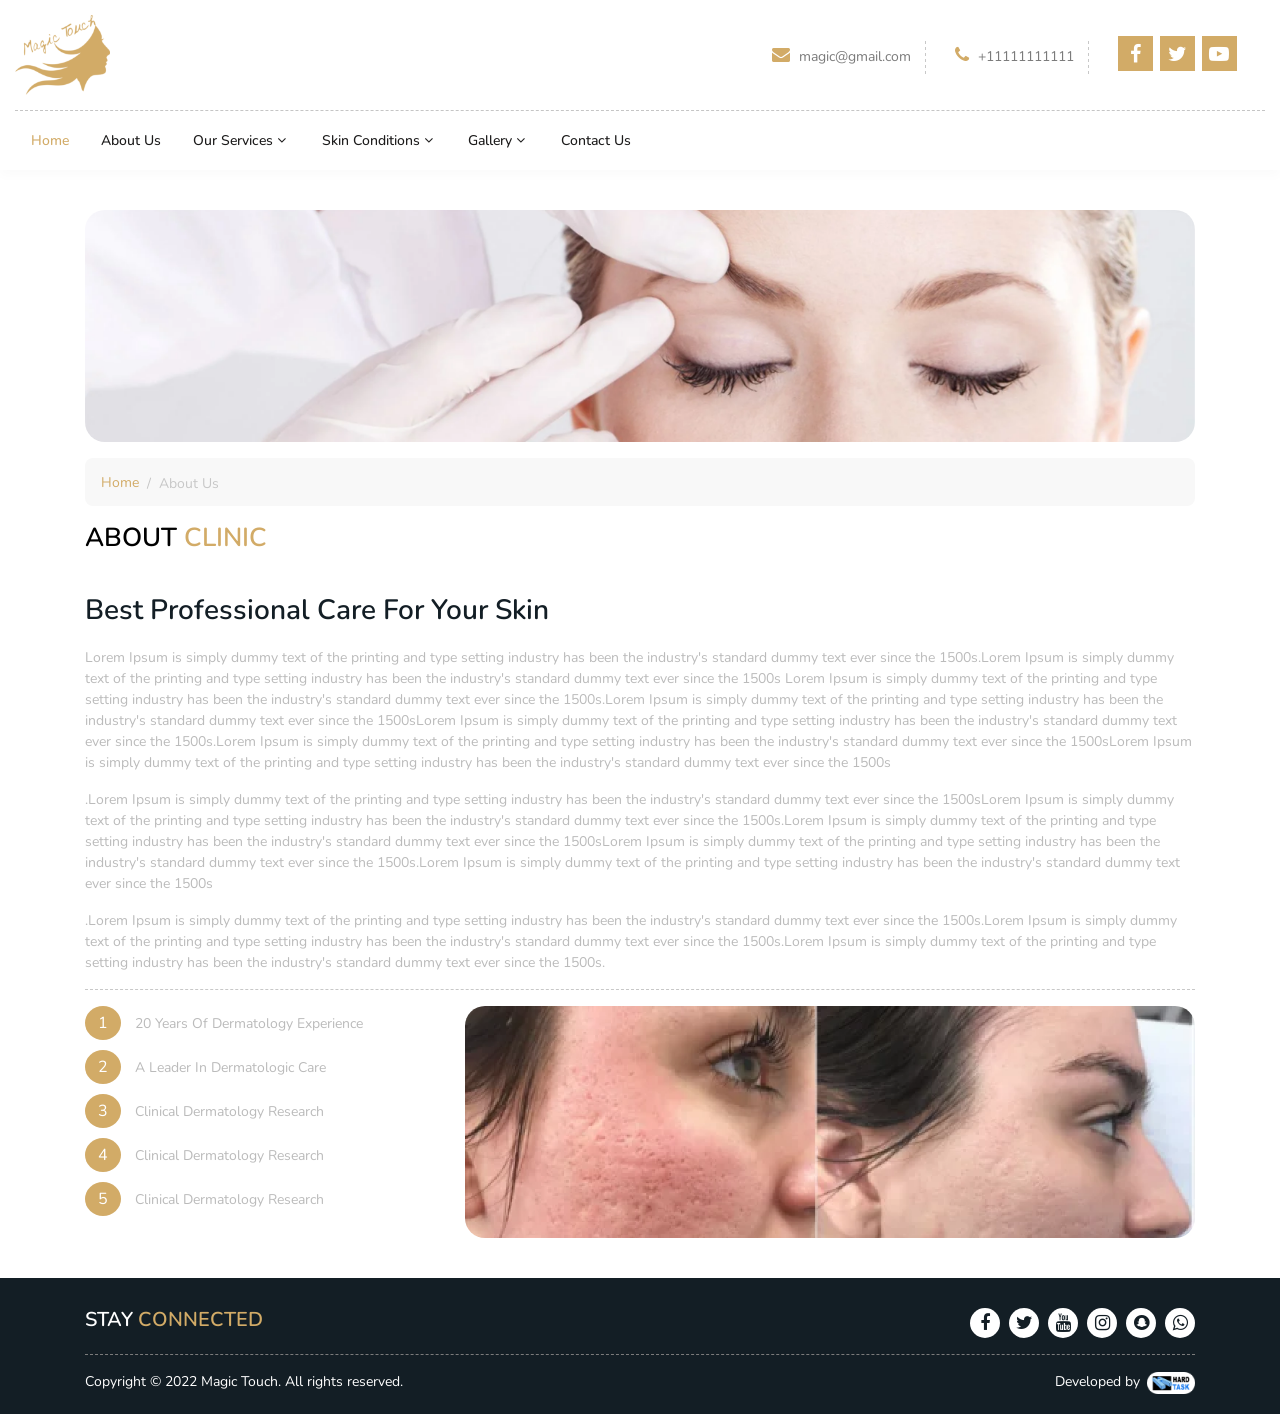
<file: about.html>
<!DOCTYPE html>
<html lang="en">

<head>
    <meta name="Keywords" content="Magic Touch - more description" />
    <meta name="description" content="Magic Touch - more description" />
    <meta charset="UTF-8">
    <meta name="viewport" content="width=device-width, initial-scale=1.0">
    <meta http-equiv="X-UA-Compatible" content="ie=edge">
    <title>Magic Touch</title>
    <link rel="icon" type="image/png" href="images/icon.png" />
    <link rel="stylesheet" href="css/bootstrap.min.css">
    <link rel="stylesheet" type="text/css" href="css/font-awesome.min.css" />
    <link rel="stylesheet" type="text/css" href="css/owl.carousel.min.css" />
    <link rel="stylesheet" href="css/slick.min.css" />
    <link rel="stylesheet" href="css/slick-theme.min.css" />
    <link rel="stylesheet" href="css/lightgallery.css">
    <link rel="preconnect" href="https://fonts.gstatic.com">
    <link href="https://fonts.googleapis.com/css2?family=Nunito&display=swap" rel="stylesheet">
    <link href="https://fonts.googleapis.com/css?family=Cairo&display=swap" rel="stylesheet">
    <link rel="stylesheet" type="text/css" href="css/style.css" />
</head>

<body>
    <div class="Body_overlay"></div>
    <!-- Start navbar -->
    <nav class="navbar navbar-expand-lg fixed-top navbar-light navbar-new-top">
        <div class="col-lg-4">
            <div class="navBrand">
                <a href="#" class="navbar-brand">
                    <img src="images/logo.svg" alt="">
                </a>
            </div>
        </div>
        <div class="col-lg-8">
            <div class="CallUs">
                <ul>
                    <li>
                        <a href="#"><i class="fa fa-envelope"></i> magic@gmail.com</a>
                        <img src="images/Line.png" alt="">
                    </li>
                    <li>
                        <a href="#"><i class="fa fa-phone"></i> +11111111111</a>
                        <img src="images/Line.png" alt="">
                    </li>
                    <li>
                        <div class="social">
                            <ul>
                                <li><a href="#"><i class="fa fa-facebook" aria-hidden="true"></i></a></li>
                                <li><a href="#"><i class="fa fa-twitter" aria-hidden="true"></i></a></li>
                                <li><a href="#"><i class="fa fa-youtube-play" aria-hidden="true"></i></a></li>
                            </ul>
                        </div>
                    </li>
                </ul>
            </div>
        </div>
    </nav>
    <nav class="navbar navbar-expand-lg fixed-top navbar-light navbar-new-bottom">
        <button class="navbar-toggler collapsed" type="button" data-toggle="collapse" data-target="#navbarContent"
            aria-controls="#navbarContent" aria-expanded="false" aria-label="Toggle navigation">
            <span id="CloseNavMenu" class="mx-2 close"><img src="images/cancel.svg" alt=""></span>
            <span class="navbar-toggler-icon"></span>
        </button>
        <div class="col-12">
            <div id="navbarContent" class="collapse navbar-collapse">
                <ul class="navbar-nav">
                    <li class="nav-item"><a href="#" class="nav-link active">Home</a></li>
                    <li class="nav-item"><a href="#" class="nav-link">About Us</a></li>
                    <li class="nav-item dropdown">
                        <a id="dropdownMenu1" href="#" data-toggle="dropdown" aria-haspopup="true" aria-expanded="false"
                            class="nav-link dropdown-toggle">Our Services <i class="fa fa-angle-down"
                            aria-hidden="true"></i></a>
                        <ul aria-labelledby="dropdownMenu1" class="dropdown-menu border-0">
                            <li><a href="#" class="dropdown-item">Service 1</a></li>
                            <li><a href="#" class="dropdown-item">Service 2</a></li>
                            <li><a href="#" class="dropdown-item">Service 3</a></li>
                            <li><a href="#" class="dropdown-item">Service 4</a></li>
                        </ul>
                    </li>
                    <li class="nav-item dropdown">
                        <a id="dropdownMenu1" href="#" data-toggle="dropdown" aria-haspopup="true" aria-expanded="false"
                            class="nav-link dropdown-toggle">Skin Conditions <i class="fa fa-angle-down"
                            aria-hidden="true"></i></a>
                        <ul aria-labelledby="dropdownMenu1" class="dropdown-menu border-0">
                            <li><a href="#" class="dropdown-item">Skin Condition 1</a></li>
                            <li><a href="#" class="dropdown-item">Skin Condition 2</a></li>
                            <li><a href="#" class="dropdown-item">Skin Condition 3</a></li>
                            <li><a href="#" class="dropdown-item">Skin Condition 4</a></li>
                        </ul>
                    </li>
                    <li class="nav-item dropdown">
                        <a id="dropdownMenu1" href="#" data-toggle="dropdown" aria-haspopup="true" aria-expanded="false"
                            class="nav-link dropdown-toggle">Gallery <i class="fa fa-angle-down"
                            aria-hidden="true"></i></a>
                        <ul aria-labelledby="dropdownMenu1" class="dropdown-menu border-0">
                            <li><a href="#" class="dropdown-item">Photo Gallery</a></li>
                            <li><a href="#" class="dropdown-item">Video Gallery</a></li>
                        </ul>
                    </li>
                    <li class="nav-item"><a href="#" class="nav-link">Contact Us</a></li>
                  
                </ul>
            </div>
        </div>

    </nav>
    <!-- End navbar -->

    <section id="AboutPage">
        <div class="container">
            <div class="row">
                <div class="col-12">
                    <div class="headerImg">
                        <img src="images/headerImg.png" alt="">
                    </div>
                </div>
                <div class="col-12">
                    <ul class="breadcrumb">
                        <li class="breadcrumb-item"><a href="index.html">Home</a></li>
                        <li class="breadcrumb-item active">About Us</li>
                    </ul>
                </div>
            </div>
            <div class="Section_title text-left">
                <h2>About <span>Clinic</span></h2>
             </div>
             <div class="title">
                <h2>Best Professional Care For Your Skin</h2>
             </div>
             <div class="desc">
                <p>
                    Lorem Ipsum is simply dummy text of the printing and type setting industry has been the industry's standard dummy text ever since the 1500s.Lorem Ipsum is simply dummy text of the printing and type setting industry has been the industry's standard dummy text ever since the 1500s Lorem Ipsum is simply dummy text of the printing and type setting industry has been the industry's standard dummy text ever since the 1500s.Lorem Ipsum is simply dummy text of the printing and type setting industry has been the industry's standard dummy text ever since the 1500sLorem Ipsum is simply dummy text of the printing and type setting industry has been the industry's standard dummy text ever since the 1500s.Lorem Ipsum is simply dummy text of the printing and type setting industry has been the industry's standard dummy text ever since the 1500sLorem Ipsum is simply dummy text of the printing and type setting industry has been the industry's standard dummy text ever since the 1500s
                </p>
                <p>
                    .Lorem Ipsum is simply dummy text of the printing and type setting industry has been the industry's standard dummy text ever since the 1500sLorem Ipsum is simply dummy text of the printing and type setting industry has been the industry's standard dummy text ever since the 1500s.Lorem Ipsum is simply dummy text of the printing and type setting industry has been the industry's standard dummy text ever since the 1500sLorem Ipsum is simply dummy text of the printing and type setting industry has been the industry's standard dummy text ever since the 1500s.Lorem Ipsum is simply dummy text of the printing and type setting industry has been the industry's standard dummy text ever since the 1500s
                </p>
                <p>
                    .Lorem Ipsum is simply dummy text of the printing and type setting industry has been the industry's standard dummy text ever since the 1500s.Lorem Ipsum is simply dummy text of the printing and type setting industry has been the industry's standard dummy text ever since the 1500s.Lorem Ipsum is simply dummy text of the printing and type setting industry has been the industry's standard dummy text ever since the 1500s.
                </p>
             </div>
             <hr>
             <div class="row">
                <div class="col-md-4 col-12">
                    <div class="aboutList">
                        <ul>
                            <li>
                                <span>1</span> 20 Years Of Dermatology Experience
                            </li>
                            <li>
                                <span>2</span> A Leader In Dermatologic Care
                            </li>
                            <li>
                                <span>3</span> Clinical Dermatology Research
                            </li>
                            <li>
                                <span>4</span> Clinical Dermatology Research
                            </li>
                            <li>
                                <span>5</span> Clinical Dermatology Research
                            </li>
                        </ul>
                    </div>
                </div>
                <div class="col-md-8 col-12">
                    <div class="image">
                        <img src="images/AboutPageImg.png" alt="">
                    </div>
                </div>
             </div>
        </div>
    </section>

    <footer class="footer">
        <div class="container">
            <div class="row">
                <div class="col-sm-6 col-12">
                    <div class="follow_us">
                        <h2>Stay <span>Connected</span></h2>
                    </div>
                </div>
                <div class="col-sm-6 col-12">
                    <div class="social_footer">
                        <ul>
                            <li><a href="#"><i class="fa fa-facebook" aria-hidden="true"></i></a></li>
                            <li><a href="#"><i class="fa fa-twitter" aria-hidden="true"></i></a></li>
                            <li><a href="#"><i class="fa fa-youtube" aria-hidden="true"></i></a></li>
                            <li><a href="#"><i class="fa fa-instagram" aria-hidden="true"></i></a></li>
                            <li><a href="#"><i class="fa fa-snapchat" aria-hidden="true"></i></a></li>
                            <li><a href="#"><i class="fa fa-whatsapp" aria-hidden="true"></i></a></li>
                        </ul>
                    </div>
                </div>
            </div>
            <hr>
            <div class="footer-bottom">
                <div class="row">

                    <div class="col-sm-6 col-12">
                        <div class="language">
                            <p>Copyright © 2022 Magic Touch. All rights reserved.</p>
                        </div>
                    </div>

                    <div class="col-sm-6 col-12">
                        <div class="copyright">
                            <p>Developed by <a href="#"><img src="images/hardtask.png" alt=""></a></p>
                        </div>
                    </div>

                </div>
            </div>

        </div>
    </footer>


    <!-- Start Scroll To Top  -->
    <div class="scroll_top">
        <i class="fa fa-angle-up" aria-hidden="true"></i>
    </div>
    <!-- End Scroll To Top -->


    <script src="js/jquery-3.3.1.min.js"></script>
    <script src="js/popper.min.js"></script>
    <script src="js/bootstrap.min.js"></script>
    <script src="js/owl.carousel.min.js"></script>
    <script src="js/slick.min.js"></script>
    <script src="js/aos.js"></script>
    <script src="js/picturefill.min.js"></script>
    <script src="js/lightgallery-all.min.js"></script>
    <script src="js/jquery.mousewheel.min.js"></script>
    <script src="js/script.js"></script>
    <script>

        $('#lightgallery').lightGallery({
            pager: true,
            thumbnail: true
        });

        $(document).ready(function () {
            $('.My_Slider').slick({
                rtl: $('body').css('direction') == 'rtl',
                arrows: false,
                speed: 500,
                slidesToShow: 1,
                autoplay: true,
                autoplaySpeed: 2000,
                dots: true,
                infinite: true,
                adaptiveHeight: true
            });
        });

        $('#owl-carousel-one').owlCarousel({
            loop: true,
            margin: 30,
            rtl: $('body').css('direction') == 'rtl',
            nav: true,
            autoplay: true,
            navText: [
                '<i class="fa fa-angle-left"></i>',
                '<i class="fa fa-angle-right"></i>'
            ],
            responsive: {
                0: {
                    items: 1
                },
                600: {
                    items: 2
                },
                750: {
                    items: 3
                },
                1000: {
                    items: 4
                }
            }
        });



        if ($.isFunction('owlCarousel')) {
            $(".carousel").owlCarousel();
        }
    </script>
</body>

</html>
</file>
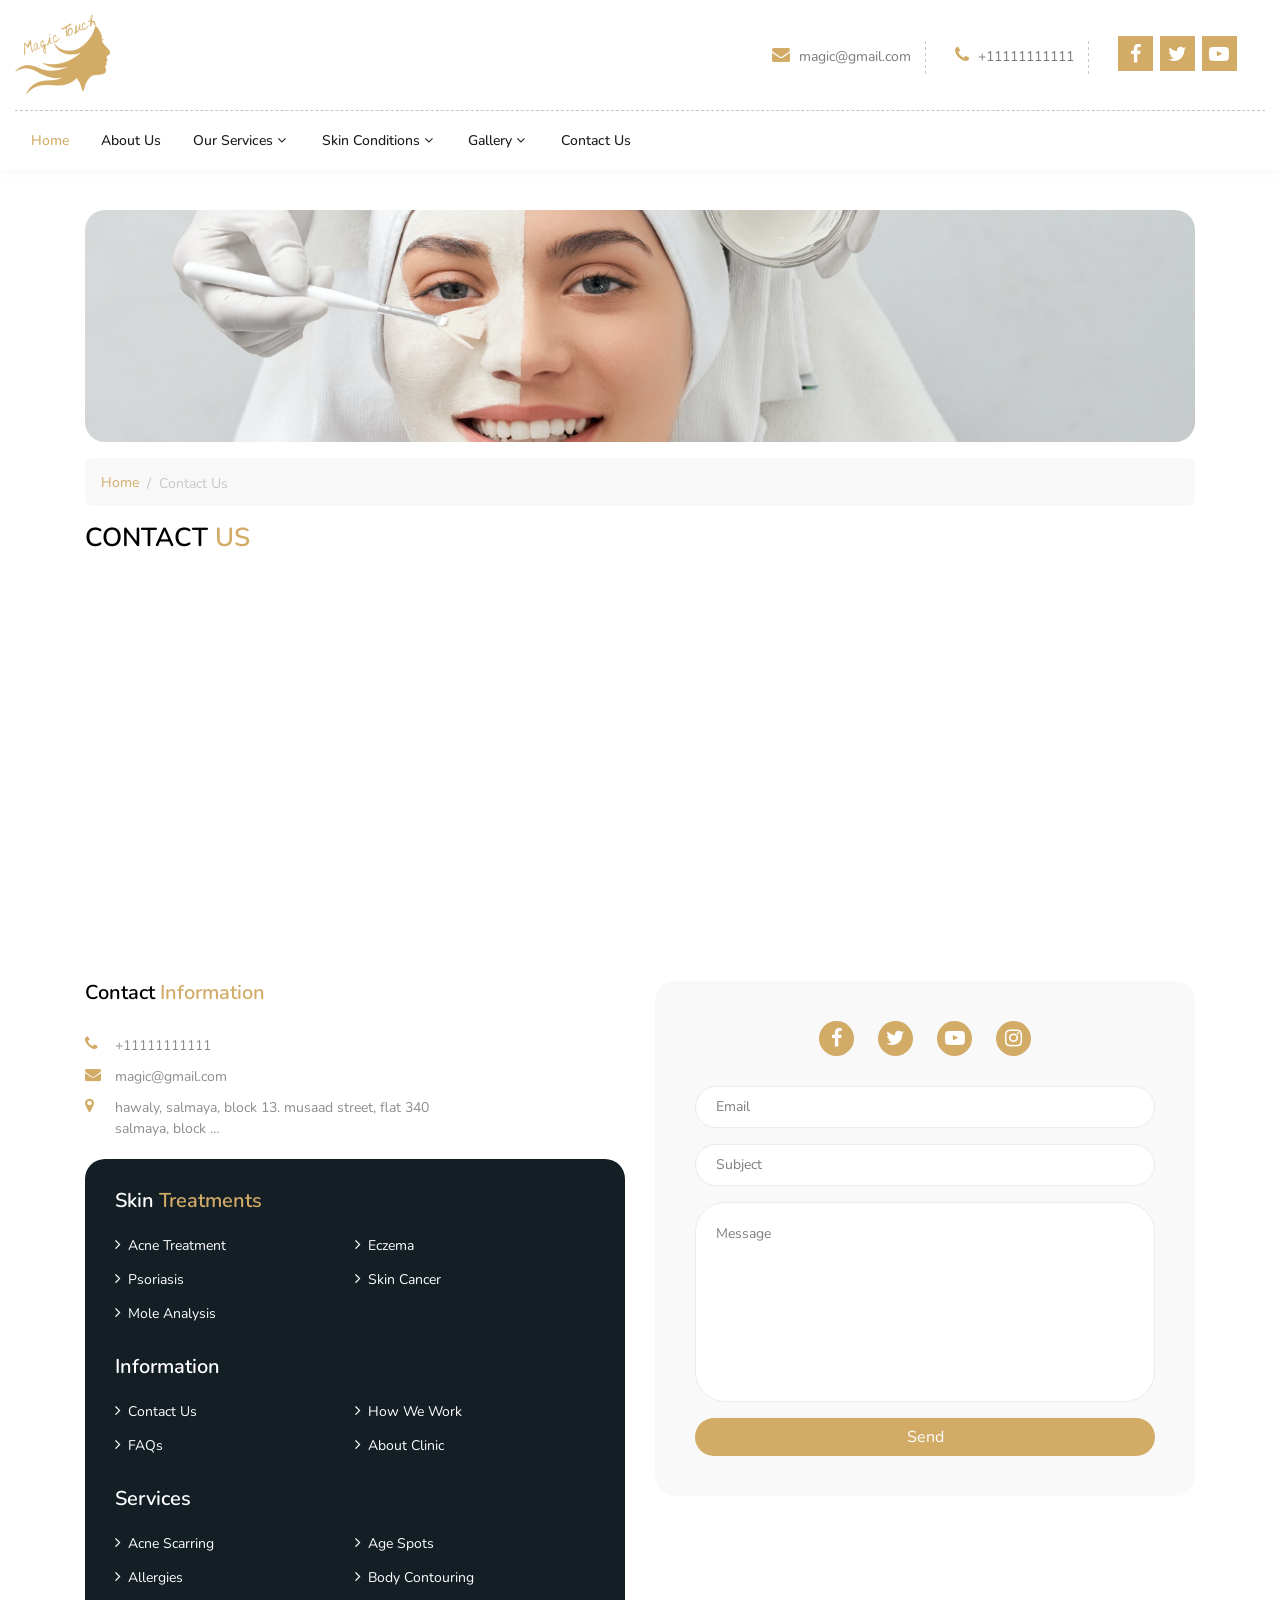
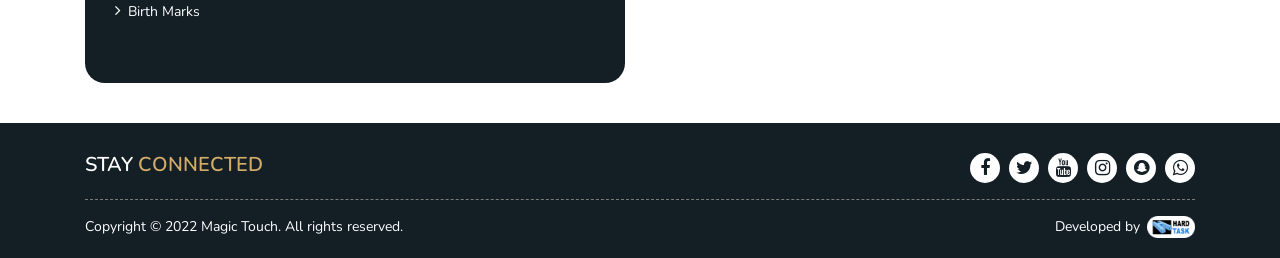
<file: contact.html>
<!DOCTYPE html>
<html lang="en">

<head>
    <meta name="Keywords" content="Magic Touch - more description" />
    <meta name="description" content="Magic Touch - more description" />
    <meta charset="UTF-8">
    <meta name="viewport" content="width=device-width, initial-scale=1.0">
    <meta http-equiv="X-UA-Compatible" content="ie=edge">
    <title>Magic Touch</title>
    <link rel="icon" type="image/png" href="images/icon.png" />
    <link rel="stylesheet" href="css/bootstrap.min.css">
    <link rel="stylesheet" type="text/css" href="css/font-awesome.min.css" />
    <link rel="stylesheet" type="text/css" href="css/owl.carousel.min.css" />
    <link rel="stylesheet" href="css/slick.min.css" />
    <link rel="stylesheet" href="css/slick-theme.min.css" />
    <link rel="stylesheet" href="css/lightgallery.css">
    <link rel="preconnect" href="https://fonts.gstatic.com">
    <link href="https://fonts.googleapis.com/css2?family=Nunito&display=swap" rel="stylesheet">
    <link href="https://fonts.googleapis.com/css?family=Cairo&display=swap" rel="stylesheet">
    <link rel="stylesheet" type="text/css" href="css/style.css" />
</head>

<body>
    <div class="Body_overlay"></div>
    <!-- Start navbar -->
    <nav class="navbar navbar-expand-lg fixed-top navbar-light navbar-new-top">
        <div class="col-lg-4">
            <div class="navBrand">
                <a href="#" class="navbar-brand">
                    <img src="images/logo.svg" alt="">
                </a>
            </div>
        </div>
        <div class="col-lg-8">
            <div class="CallUs">
                <ul>
                    <li>
                        <a href="#"><i class="fa fa-envelope"></i> magic@gmail.com</a>
                        <img src="images/Line.png" alt="">
                    </li>
                    <li>
                        <a href="#"><i class="fa fa-phone"></i> +11111111111</a>
                        <img src="images/Line.png" alt="">
                    </li>
                    <li>
                        <div class="social">
                            <ul>
                                <li><a href="#"><i class="fa fa-facebook" aria-hidden="true"></i></a></li>
                                <li><a href="#"><i class="fa fa-twitter" aria-hidden="true"></i></a></li>
                                <li><a href="#"><i class="fa fa-youtube-play" aria-hidden="true"></i></a></li>
                            </ul>
                        </div>
                    </li>
                </ul>
            </div>
        </div>
    </nav>
    <nav class="navbar navbar-expand-lg fixed-top navbar-light navbar-new-bottom">
        <button class="navbar-toggler collapsed" type="button" data-toggle="collapse" data-target="#navbarContent"
            aria-controls="#navbarContent" aria-expanded="false" aria-label="Toggle navigation">
            <span id="CloseNavMenu" class="mx-2 close"><img src="images/cancel.svg" alt=""></span>
            <span class="navbar-toggler-icon"></span>
        </button>
        <div class="col-12">
            <div id="navbarContent" class="collapse navbar-collapse">
                <ul class="navbar-nav">
                    <li class="nav-item"><a href="#" class="nav-link active">Home</a></li>
                    <li class="nav-item"><a href="#" class="nav-link">About Us</a></li>
                    <li class="nav-item dropdown">
                        <a id="dropdownMenu1" href="#" data-toggle="dropdown" aria-haspopup="true" aria-expanded="false"
                            class="nav-link dropdown-toggle">Our Services <i class="fa fa-angle-down"
                            aria-hidden="true"></i></a>
                        <ul aria-labelledby="dropdownMenu1" class="dropdown-menu border-0">
                            <li><a href="#" class="dropdown-item">Service 1</a></li>
                            <li><a href="#" class="dropdown-item">Service 2</a></li>
                            <li><a href="#" class="dropdown-item">Service 3</a></li>
                            <li><a href="#" class="dropdown-item">Service 4</a></li>
                        </ul>
                    </li>
                    <li class="nav-item dropdown">
                        <a id="dropdownMenu1" href="#" data-toggle="dropdown" aria-haspopup="true" aria-expanded="false"
                            class="nav-link dropdown-toggle">Skin Conditions <i class="fa fa-angle-down"
                            aria-hidden="true"></i></a>
                        <ul aria-labelledby="dropdownMenu1" class="dropdown-menu border-0">
                            <li><a href="#" class="dropdown-item">Skin Condition 1</a></li>
                            <li><a href="#" class="dropdown-item">Skin Condition 2</a></li>
                            <li><a href="#" class="dropdown-item">Skin Condition 3</a></li>
                            <li><a href="#" class="dropdown-item">Skin Condition 4</a></li>
                        </ul>
                    </li>
                    <li class="nav-item dropdown">
                        <a id="dropdownMenu1" href="#" data-toggle="dropdown" aria-haspopup="true" aria-expanded="false"
                            class="nav-link dropdown-toggle">Gallery <i class="fa fa-angle-down"
                            aria-hidden="true"></i></a>
                        <ul aria-labelledby="dropdownMenu1" class="dropdown-menu border-0">
                            <li><a href="#" class="dropdown-item">Photo Gallery</a></li>
                            <li><a href="#" class="dropdown-item">Video Gallery</a></li>
                        </ul>
                    </li>
                    <li class="nav-item"><a href="#" class="nav-link">Contact Us</a></li>
                  
                </ul>
            </div>
        </div>

    </nav>
    <!-- End navbar -->

    <section id="Contact">
        <div class="container">
            <div class="row">
                <div class="col-12">
                    <div class="headerImg">
                        <img src="images/headerImg_2.png" alt="">
                    </div>
                </div>
                <div class="col-12">
                    <ul class="breadcrumb">
                        <li class="breadcrumb-item"><a href="index.html">Home</a></li>
                        <li class="breadcrumb-item active">Contact Us</li>
                    </ul>
                </div>
            </div>
            <div class="Section_title text-left">
                <h2>Contact <span>Us</span></h2>
            </div>
            <div class="row">
                <div class="col-12">
                    <iframe
                        src="https://www.google.com/maps/embed?pb=!1m14!1m8!1m3!1d13906.298123490462!2d47.989435!3d29.3827446!3m2!1i1024!2i768!4f13.1!3m3!1m2!1s0x0%3A0x15d6f87ea2fa2741!2sHard+Task!5e0!3m2!1sen!2seg!4v1564312653809!5m2!1sen!2seg"
                        frameborder="0" allowfullscreen="">
                    </iframe>
                </div>
                <div class="col-md-6 col-12 order-md-1 order-2">
                    <div class="getintouch">
                        <h5>Contact <span>Information</span></h5>
                    </div>
                    <div class="content">
                        <ul>
                            <li><a href="#" target="_blank"><i class="fa fa-phone" aria-hidden="true"></i>
                                    <div class="phone">
                                        +11111111111
                                    </div>
                                </a>
                            </li>
                            <li><a href="#" target="_blank">
                                    <i class="fa fa-envelope" aria-hidden="true"></i>
                                    <div class="mail">
                                        magic@gmail.com
                                    </div>
                                </a>
                            </li>
                            <li>
                                <a href="#" target="_blank">
                                    <i class="fa fa-map-marker" aria-hidden="true"></i> 
                                    <div class="map">
                                        hawaly, salmaya, block 13. musaad street, flat 340 salmaya, block …
                                    </div>
                                </a>
                            </li>
                            
                        </ul>
                    </div>
                    <div class="contactLinks">
                        <div class="row">
                            <div class="col-12">
                                <div class="LinksTitle">
                                    <h5>Skin <span>Treatments</span></h5>
                                </div>
                                <ul>
                                    <li><a href="#"><i class="fa fa-angle-right"></i> Acne Treatment</a></li>
                                    <li><a href="#"><i class="fa fa-angle-right"></i> Eczema</a></li>
                                    <li><a href="#"><i class="fa fa-angle-right"></i> Psoriasis</a></li>
                                    <li><a href="#"><i class="fa fa-angle-right"></i> Skin Cancer</a></li>
                                    <li><a href="#"><i class="fa fa-angle-right"></i> Mole Analysis</a></li>
                                </ul>
                            </div>
                            <div class="col-12">
                                <div class="LinksTitle">
                                    <h5>Information</h5>
                                </div>
                                <ul>
                                    <li><a href="#"><i class="fa fa-angle-right"></i> Contact Us</a></li>
                                    <li><a href="#"><i class="fa fa-angle-right"></i> How We Work</a></li>
                                    <li><a href="#"><i class="fa fa-angle-right"></i> FAQs</a></li>
                                    <li><a href="#"><i class="fa fa-angle-right"></i> About Clinic</a></li>
                                </ul>
                            </div>
                            <div class="col-12">
                                <div class="LinksTitle">
                                    <h5>Services</h5>
                                </div>
                                <ul>
                                    <li><a href="#"><i class="fa fa-angle-right"></i> Acne Scarring</a></li>
                                    <li><a href="#"><i class="fa fa-angle-right"></i> Age Spots</a></li>
                                    <li><a href="#"><i class="fa fa-angle-right"></i> Allergies</a></li>
                                    <li><a href="#"><i class="fa fa-angle-right"></i> Body Contouring</a></li>
                                    <li><a href="#"><i class="fa fa-angle-right"></i> Birth Marks</a></li>
                                </ul>
                            </div>
                        </div>
                    </div>
                </div>
                <div class="col-md-6 col-12 order-md-2 order-1">
                    <div class="Form">
                        <div class="socialMedia">
                            <ul>
                                <li><a href="#"><i class="fa fa-facebook" aria-hidden="true"></i></a></li>
                                <li><a href="#"><i class="fa fa-twitter" aria-hidden="true"></i></a></li>
                                <li><a href="#"><i class="fa fa-youtube-play" aria-hidden="true"></i></a></li>
                                <li><a href="#"><i class="fa fa-instagram" aria-hidden="true"></i></a></li>
                            </ul>
                        </div>
                        <div class="form-group">
                            <input type="text" class="form-control" id="Email" aria-describedby="Email"
                                placeholder="Email">
                        </div>
                        <div class="form-group">
                            <input type="text" class="form-control" id="Subject" aria-describedby="Subject"
                                placeholder="Subject">
                        </div>
                        <div class="form-group">
                            <textarea class="form-control" name="Message" placeholder="Message"></textarea>
                        </div>
                        <div class="SendButton">
                            <a href="#">Send</a>
                        </div>
                    </div>
                </div>

            </div>
        </div>
    </section>

    <footer class="footer">
        <div class="container">
            <div class="row">
                <div class="col-sm-6 col-12">
                    <div class="follow_us">
                        <h2>Stay <span>Connected</span></h2>
                    </div>
                </div>
                <div class="col-sm-6 col-12">
                    <div class="social_footer">
                        <ul>
                            <li><a href="#"><i class="fa fa-facebook" aria-hidden="true"></i></a></li>
                            <li><a href="#"><i class="fa fa-twitter" aria-hidden="true"></i></a></li>
                            <li><a href="#"><i class="fa fa-youtube" aria-hidden="true"></i></a></li>
                            <li><a href="#"><i class="fa fa-instagram" aria-hidden="true"></i></a></li>
                            <li><a href="#"><i class="fa fa-snapchat" aria-hidden="true"></i></a></li>
                            <li><a href="#"><i class="fa fa-whatsapp" aria-hidden="true"></i></a></li>
                        </ul>
                    </div>
                </div>
            </div>
            <hr>
            <div class="footer-bottom">
                <div class="row">

                    <div class="col-sm-6 col-12">
                        <div class="language">
                            <p>Copyright © 2022 Magic Touch. All rights reserved.</p>
                        </div>
                    </div>

                    <div class="col-sm-6 col-12">
                        <div class="copyright">
                            <p>Developed by <a href="#"><img src="images/hardtask.png" alt=""></a></p>
                        </div>
                    </div>

                </div>
            </div>
        </div>
    </footer>


    <!-- Start Scroll To Top  -->
    <div class="scroll_top">
        <i class="fa fa-angle-up" aria-hidden="true"></i>
    </div>
    <!-- End Scroll To Top -->


    <script src="js/jquery-3.3.1.min.js"></script>
    <script src="js/popper.min.js"></script>
    <script src="js/bootstrap.min.js"></script>
    <script src="js/owl.carousel.min.js"></script>
    <script src="js/slick.min.js"></script>
    <script src="js/aos.js"></script>
    <script src="js/picturefill.min.js"></script>
    <script src="js/lightgallery-all.min.js"></script>
    <script src="js/jquery.mousewheel.min.js"></script>
    <script src="js/jquery.simplePagination.js"></script>
    <script src="js/script.js"></script>
    <script>

        var items = $(".Service_Item");
        var numItems = items.length;
        var perPage = 12;

        items.slice(perPage).hide();

        if (numItems > perPage) {
            $('#pagination-container').pagination({
                items: numItems,
                itemsOnPage: perPage,
                prevText: "&laquo;",
                nextText: "&raquo;",
                onPageClick: function (pageNumber) {
                    var showFrom = perPage * (pageNumber - 1);
                    var showTo = showFrom + perPage;
                    items.hide().slice(showFrom, showTo).show();
                }
            });
        }

        $('#lightgallery').lightGallery({
            pager: true,
            thumbnail: true
        });

        $(document).ready(function () {
            $('.My_Slider').slick({
                rtl: $('body').css('direction') == 'rtl',
                arrows: false,
                speed: 500,
                slidesToShow: 1,
                autoplay: true,
                autoplaySpeed: 2000,
                dots: true,
                infinite: true,
                adaptiveHeight: true
            });
        });

        $('#owl-carousel-one').owlCarousel({
            loop: true,
            margin: 30,
            rtl: $('body').css('direction') == 'rtl',
            nav: true,
            autoplay: true,
            navText: [
                '<i class="fa fa-angle-left"></i>',
                '<i class="fa fa-angle-right"></i>'
            ],
            responsive: {
                0: {
                    items: 1
                },
                600: {
                    items: 2
                },
                750: {
                    items: 3
                },
                1000: {
                    items: 4
                }
            }
        });



        if ($.isFunction('owlCarousel')) {
            $(".carousel").owlCarousel();
        }
    </script>
</body>

</html>
</file>
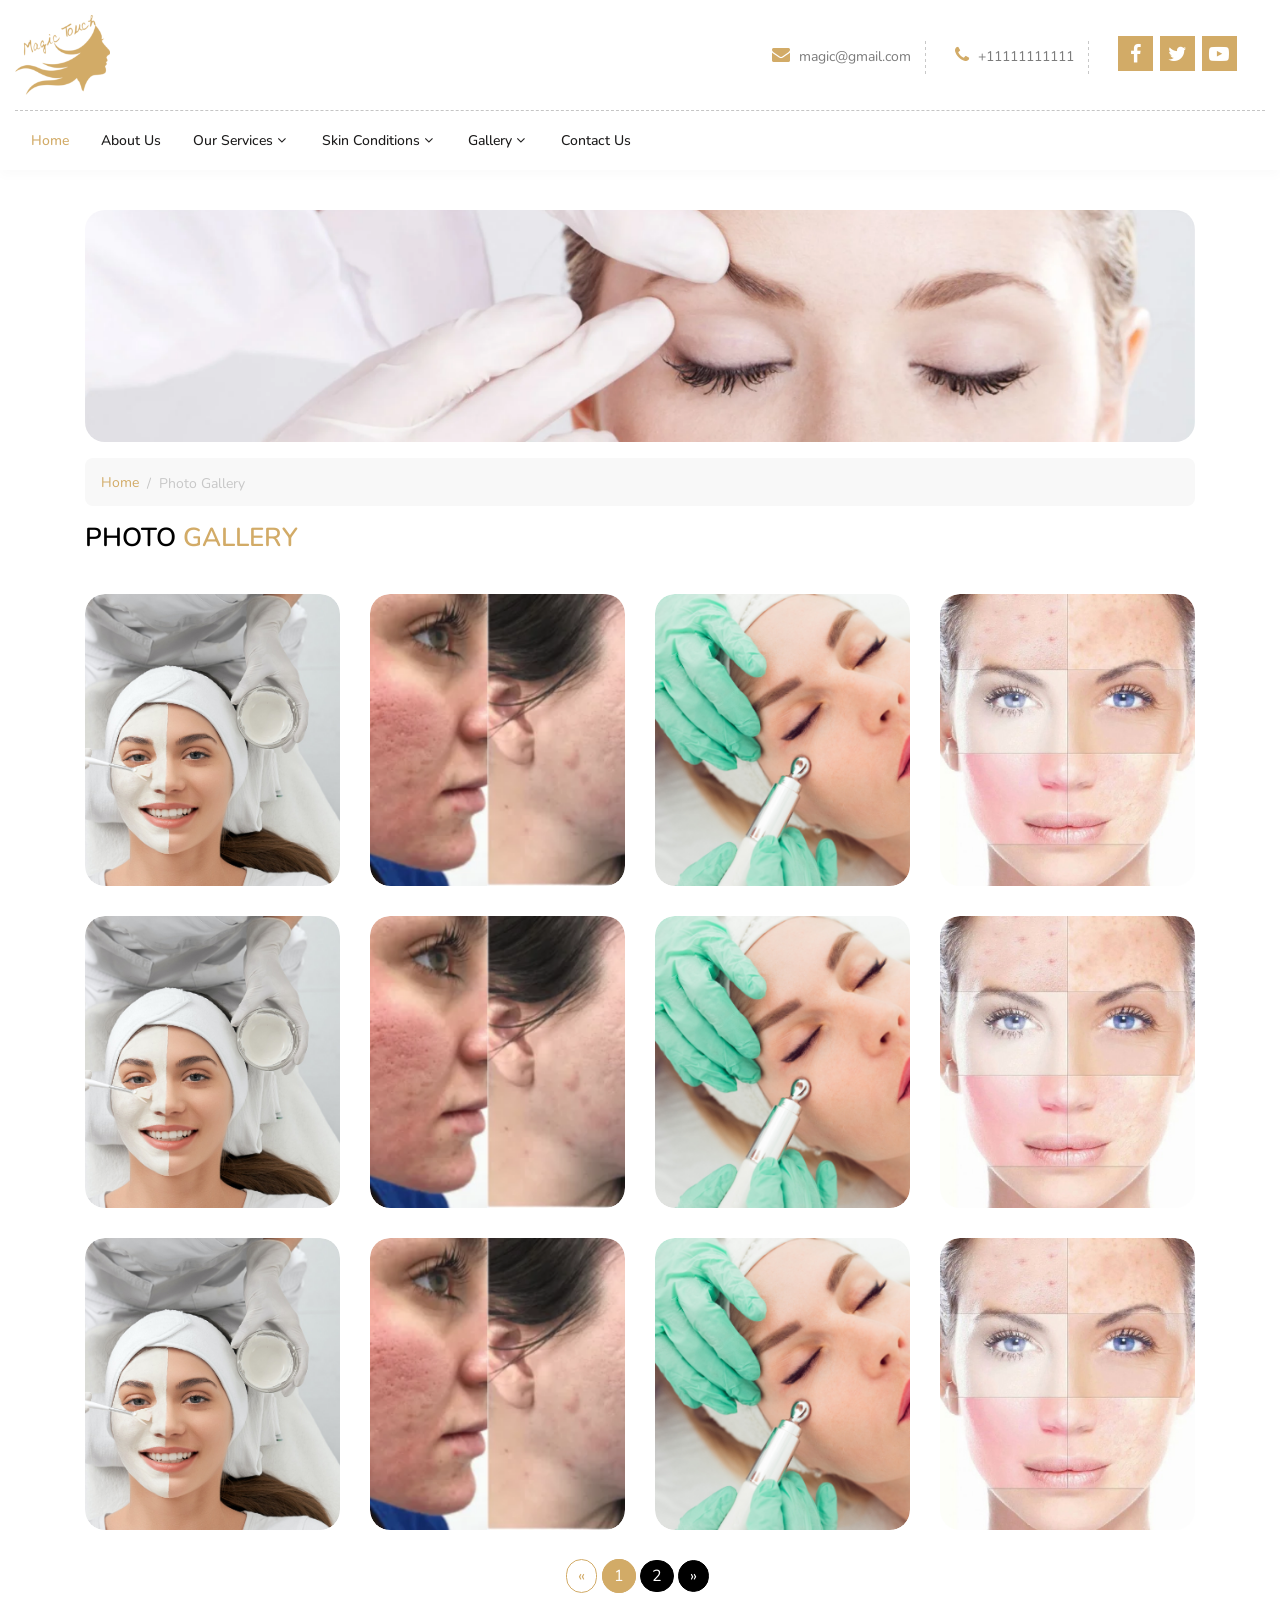
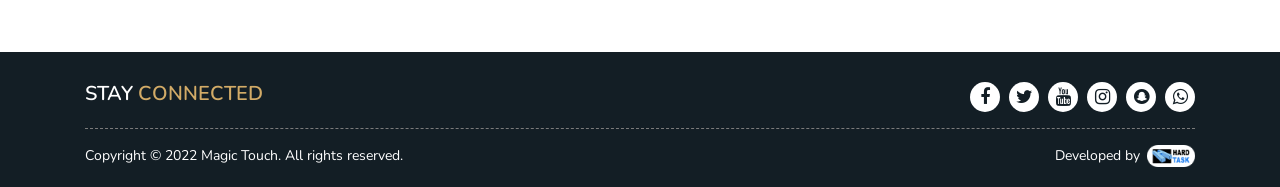
<file: photo_gallery.html>
<!DOCTYPE html>
<html lang="en">

<head>
    <meta name="Keywords" content="Magic Touch - more description" />
    <meta name="description" content="Magic Touch - more description" />
    <meta charset="UTF-8">
    <meta name="viewport" content="width=device-width, initial-scale=1.0">
    <meta http-equiv="X-UA-Compatible" content="ie=edge">
    <title>Magic Touch</title>
    <link rel="icon" type="image/png" href="images/icon.png" />
    <link rel="stylesheet" href="css/bootstrap.min.css">
    <link rel="stylesheet" type="text/css" href="css/font-awesome.min.css" />
    <link rel="stylesheet" type="text/css" href="css/owl.carousel.min.css" />
    <link rel="stylesheet" href="css/slick.min.css" />
    <link rel="stylesheet" href="css/slick-theme.min.css" />
    <link rel="stylesheet" href="css/lightgallery.css">
    <link rel="preconnect" href="https://fonts.gstatic.com">
    <link href="https://fonts.googleapis.com/css2?family=Nunito&display=swap" rel="stylesheet">
    <link href="https://fonts.googleapis.com/css?family=Cairo&display=swap" rel="stylesheet">
    <link rel="stylesheet" type="text/css" href="css/style.css" />
</head>

<body>
    <div class="Body_overlay"></div>
    <!-- Start navbar -->
    <nav class="navbar navbar-expand-lg fixed-top navbar-light navbar-new-top">
        <div class="col-lg-4">
            <div class="navBrand">
                <a href="#" class="navbar-brand">
                    <img src="images/logo.svg" alt="">
                </a>
            </div>
        </div>
        <div class="col-lg-8">
            <div class="CallUs">
                <ul>
                    <li>
                        <a href="#"><i class="fa fa-envelope"></i> magic@gmail.com</a>
                        <img src="images/Line.png" alt="">
                    </li>
                    <li>
                        <a href="#"><i class="fa fa-phone"></i> +11111111111</a>
                        <img src="images/Line.png" alt="">
                    </li>
                    <li>
                        <div class="social">
                            <ul>
                                <li><a href="#"><i class="fa fa-facebook" aria-hidden="true"></i></a></li>
                                <li><a href="#"><i class="fa fa-twitter" aria-hidden="true"></i></a></li>
                                <li><a href="#"><i class="fa fa-youtube-play" aria-hidden="true"></i></a></li>
                            </ul>
                        </div>
                    </li>
                </ul>
            </div>
        </div>
    </nav>
    <nav class="navbar navbar-expand-lg fixed-top navbar-light navbar-new-bottom">
        <button class="navbar-toggler collapsed" type="button" data-toggle="collapse" data-target="#navbarContent"
            aria-controls="#navbarContent" aria-expanded="false" aria-label="Toggle navigation">
            <span id="CloseNavMenu" class="mx-2 close"><img src="images/cancel.svg" alt=""></span>
            <span class="navbar-toggler-icon"></span>
        </button>
        <div class="col-12">
            <div id="navbarContent" class="collapse navbar-collapse">
                <ul class="navbar-nav">
                    <li class="nav-item"><a href="#" class="nav-link active">Home</a></li>
                    <li class="nav-item"><a href="#" class="nav-link">About Us</a></li>
                    <li class="nav-item dropdown">
                        <a id="dropdownMenu1" href="#" data-toggle="dropdown" aria-haspopup="true" aria-expanded="false"
                            class="nav-link dropdown-toggle">Our Services <i class="fa fa-angle-down"
                            aria-hidden="true"></i></a>
                        <ul aria-labelledby="dropdownMenu1" class="dropdown-menu border-0">
                            <li><a href="#" class="dropdown-item">Service 1</a></li>
                            <li><a href="#" class="dropdown-item">Service 2</a></li>
                            <li><a href="#" class="dropdown-item">Service 3</a></li>
                            <li><a href="#" class="dropdown-item">Service 4</a></li>
                        </ul>
                    </li>
                    <li class="nav-item dropdown">
                        <a id="dropdownMenu1" href="#" data-toggle="dropdown" aria-haspopup="true" aria-expanded="false"
                            class="nav-link dropdown-toggle">Skin Conditions <i class="fa fa-angle-down"
                            aria-hidden="true"></i></a>
                        <ul aria-labelledby="dropdownMenu1" class="dropdown-menu border-0">
                            <li><a href="#" class="dropdown-item">Skin Condition 1</a></li>
                            <li><a href="#" class="dropdown-item">Skin Condition 2</a></li>
                            <li><a href="#" class="dropdown-item">Skin Condition 3</a></li>
                            <li><a href="#" class="dropdown-item">Skin Condition 4</a></li>
                        </ul>
                    </li>
                    <li class="nav-item dropdown">
                        <a id="dropdownMenu1" href="#" data-toggle="dropdown" aria-haspopup="true" aria-expanded="false"
                            class="nav-link dropdown-toggle">Gallery <i class="fa fa-angle-down"
                            aria-hidden="true"></i></a>
                        <ul aria-labelledby="dropdownMenu1" class="dropdown-menu border-0">
                            <li><a href="#" class="dropdown-item">Photo Gallery</a></li>
                            <li><a href="#" class="dropdown-item">Video Gallery</a></li>
                        </ul>
                    </li>
                    <li class="nav-item"><a href="#" class="nav-link">Contact Us</a></li>
                  
                </ul>
            </div>
        </div>

    </nav>
    <!-- End navbar -->

    <section id="PhotoGallery">
        <div class="container">
            <div class="row">
                <div class="col-12">
                    <div class="headerImg">
                        <img src="images/headerImg.png" alt="">
                    </div>
                </div>
                <div class="col-12">
                    <ul class="breadcrumb">
                        <li class="breadcrumb-item"><a href="index.html">Home</a></li>
                        <li class="breadcrumb-item active">Photo Gallery</li>
                    </ul>
                </div>
            </div>
            <div class="Section_title text-left">
                <h2>photo <span>gallery</span></h2>
            </div>
            <div class="row" id="lightgallery">
                <div class="col-lg-3 col-md-4 col-sm-6 col-12" data-aos="fade" data-src="images/gallery_1.png">
                    <div class="Gallery_Image">
                        <div class="overlay_gallery">
                            <i class="fa fa-search"></i>
                        </div>
                        <img src="images/gallery_1.png" alt="">
                    </div>
                </div>
                <div class="col-lg-3 col-md-4 col-sm-6 col-12" data-aos="fade" data-src="images/gallery_2.png">
                    <div class="Gallery_Image">
                        <div class="overlay_gallery">
                            <i class="fa fa-search"></i>
                        </div>
                        <img src="images/gallery_2.png" alt="">
                    </div>
                </div>
                <div class="col-lg-3 col-md-4 col-sm-6 col-12" data-aos="fade" data-src="images/gallery_3.png">
                    <div class="Gallery_Image">
                        <div class="overlay_gallery">
                            <i class="fa fa-search"></i>
                        </div>
                        <img src="images/gallery_3.png" alt="">
                    </div>
                </div>
                <div class="col-lg-3 col-md-4 col-sm-6 col-12" data-aos="fade" data-src="images/gallery_4.png">
                    <div class="Gallery_Image">
                        <div class="overlay_gallery">
                            <i class="fa fa-search"></i>
                        </div>
                        <img src="images/gallery_4.png" alt="">
                    </div>
                </div>
                <div class="col-lg-3 col-md-4 col-sm-6 col-12" data-aos="fade" data-src="images/gallery_1.png">
                    <div class="Gallery_Image">
                        <div class="overlay_gallery">
                            <i class="fa fa-search"></i>
                        </div>
                        <img src="images/gallery_1.png" alt="">
                    </div>
                </div>
                <div class="col-lg-3 col-md-4 col-sm-6 col-12" data-aos="fade" data-src="images/gallery_2.png">
                    <div class="Gallery_Image">
                        <div class="overlay_gallery">
                            <i class="fa fa-search"></i>
                        </div>
                        <img src="images/gallery_2.png" alt="">
                    </div>
                </div>
                <div class="col-lg-3 col-md-4 col-sm-6 col-12" data-aos="fade" data-src="images/gallery_3.png">
                    <div class="Gallery_Image">
                        <div class="overlay_gallery">
                            <i class="fa fa-search"></i>
                        </div>
                        <img src="images/gallery_3.png" alt="">
                    </div>
                </div>
                <div class="col-lg-3 col-md-4 col-sm-6 col-12" data-aos="fade" data-src="images/gallery_4.png">
                    <div class="Gallery_Image">
                        <div class="overlay_gallery">
                            <i class="fa fa-search"></i>
                        </div>
                        <img src="images/gallery_4.png" alt="">
                    </div>
                </div>
                <div class="col-lg-3 col-md-4 col-sm-6 col-12" data-aos="fade" data-src="images/gallery_1.png">
                    <div class="Gallery_Image">
                        <div class="overlay_gallery">
                            <i class="fa fa-search"></i>
                        </div>
                        <img src="images/gallery_1.png" alt="">
                    </div>
                </div>
                <div class="col-lg-3 col-md-4 col-sm-6 col-12" data-aos="fade" data-src="images/gallery_2.png">
                    <div class="Gallery_Image">
                        <div class="overlay_gallery">
                            <i class="fa fa-search"></i>
                        </div>
                        <img src="images/gallery_2.png" alt="">
                    </div>
                </div>
                <div class="col-lg-3 col-md-4 col-sm-6 col-12" data-aos="fade" data-src="images/gallery_3.png">
                    <div class="Gallery_Image">
                        <div class="overlay_gallery">
                            <i class="fa fa-search"></i>
                        </div>
                        <img src="images/gallery_3.png" alt="">
                    </div>
                </div>
                <div class="col-lg-3 col-md-4 col-sm-6 col-12" data-aos="fade" data-src="images/gallery_4.png">
                    <div class="Gallery_Image">
                        <div class="overlay_gallery">
                            <i class="fa fa-search"></i>
                        </div>
                        <img src="images/gallery_4.png" alt="">
                    </div>
                </div>
                <div class="col-lg-3 col-md-4 col-sm-6 col-12" data-aos="fade" data-src="images/gallery_1.png">
                    <div class="Gallery_Image">
                        <div class="overlay_gallery">
                            <i class="fa fa-search"></i>
                        </div>
                        <img src="images/gallery_1.png" alt="">
                    </div>
                </div>
                <div class="col-lg-3 col-md-4 col-sm-6 col-12" data-aos="fade" data-src="images/gallery_2.png">
                    <div class="Gallery_Image">
                        <div class="overlay_gallery">
                            <i class="fa fa-search"></i>
                        </div>
                        <img src="images/gallery_2.png" alt="">
                    </div>
                </div>
                <div class="col-lg-3 col-md-4 col-sm-6 col-12" data-aos="fade" data-src="images/gallery_3.png">
                    <div class="Gallery_Image">
                        <div class="overlay_gallery">
                            <i class="fa fa-search"></i>
                        </div>
                        <img src="images/gallery_3.png" alt="">
                    </div>
                </div>
                <div class="col-lg-3 col-md-4 col-sm-6 col-12" data-aos="fade" data-src="images/gallery_4.png">
                    <div class="Gallery_Image">
                        <div class="overlay_gallery">
                            <i class="fa fa-search"></i>
                        </div>
                        <img src="images/gallery_4.png" alt="">
                    </div>
                </div>
            </div>
            <div id="pagination-container"></div>
        </div>
    </section>

    <footer class="footer">
        <div class="container">
            <div class="row">
                <div class="col-sm-6 col-12">
                    <div class="follow_us">
                        <h2>Stay <span>Connected</span></h2>
                    </div>
                </div>
                <div class="col-sm-6 col-12">
                    <div class="social_footer">
                        <ul>
                            <li><a href="#"><i class="fa fa-facebook" aria-hidden="true"></i></a></li>
                            <li><a href="#"><i class="fa fa-twitter" aria-hidden="true"></i></a></li>
                            <li><a href="#"><i class="fa fa-youtube" aria-hidden="true"></i></a></li>
                            <li><a href="#"><i class="fa fa-instagram" aria-hidden="true"></i></a></li>
                            <li><a href="#"><i class="fa fa-snapchat" aria-hidden="true"></i></a></li>
                            <li><a href="#"><i class="fa fa-whatsapp" aria-hidden="true"></i></a></li>
                        </ul>
                    </div>
                </div>
            </div>
            <hr>
            <div class="footer-bottom">
                <div class="row">

                    <div class="col-sm-6 col-12">
                        <div class="language">
                            <p>Copyright © 2022 Magic Touch. All rights reserved.</p>
                        </div>
                    </div>

                    <div class="col-sm-6 col-12">
                        <div class="copyright">
                            <p>Developed by <a href="#"><img src="images/hardtask.png" alt=""></a></p>
                        </div>
                    </div>

                </div>
            </div>
        </div>
    </footer>


    <!-- Start Scroll To Top  -->
    <div class="scroll_top">
        <i class="fa fa-angle-up" aria-hidden="true"></i>
    </div>
    <!-- End Scroll To Top -->


    <script src="js/jquery-3.3.1.min.js"></script>
    <script src="js/popper.min.js"></script>
    <script src="js/bootstrap.min.js"></script>
    <script src="js/owl.carousel.min.js"></script>
    <script src="js/slick.min.js"></script>
    <script src="js/aos.js"></script>
    <script src="js/picturefill.min.js"></script>
    <script src="js/lightgallery-all.min.js"></script>
    <script src="js/jquery.mousewheel.min.js"></script>
    <script src="js/jquery.simplePagination.js"></script>
    <script src="js/script.js"></script>
    <script>


        var items = $(".Gallery_Image");
        var numItems = items.length;
        var perPage = 12;

        items.slice(perPage).hide();

        if (numItems > perPage) {
            $('#pagination-container').pagination({
                items: numItems,
                itemsOnPage: perPage,
                prevText: "&laquo;",
                nextText: "&raquo;",
                onPageClick: function (pageNumber) {
                    var showFrom = perPage * (pageNumber - 1);
                    var showTo = showFrom + perPage;
                    items.hide().slice(showFrom, showTo).show();
                }
            });
        }

        $('#lightgallery').lightGallery({
            pager: true,
            thumbnail: true
        });

        $(document).ready(function () {
            $('.My_Slider').slick({
                rtl: $('body').css('direction') == 'rtl',
                arrows: false,
                speed: 500,
                slidesToShow: 1,
                autoplay: true,
                autoplaySpeed: 2000,
                dots: true,
                infinite: true,
                adaptiveHeight: true
            });
        });

        $('#owl-carousel-one').owlCarousel({
            loop: true,
            margin: 30,
            rtl: $('body').css('direction') == 'rtl',
            nav: true,
            autoplay: true,
            navText: [
                '<i class="fa fa-angle-left"></i>',
                '<i class="fa fa-angle-right"></i>'
            ],
            responsive: {
                0: {
                    items: 1
                },
                600: {
                    items: 2
                },
                750: {
                    items: 3
                },
                1000: {
                    items: 4
                }
            }
        });



        if ($.isFunction('owlCarousel')) {
            $(".carousel").owlCarousel();
        }
    </script>
</body>

</html>
</file>
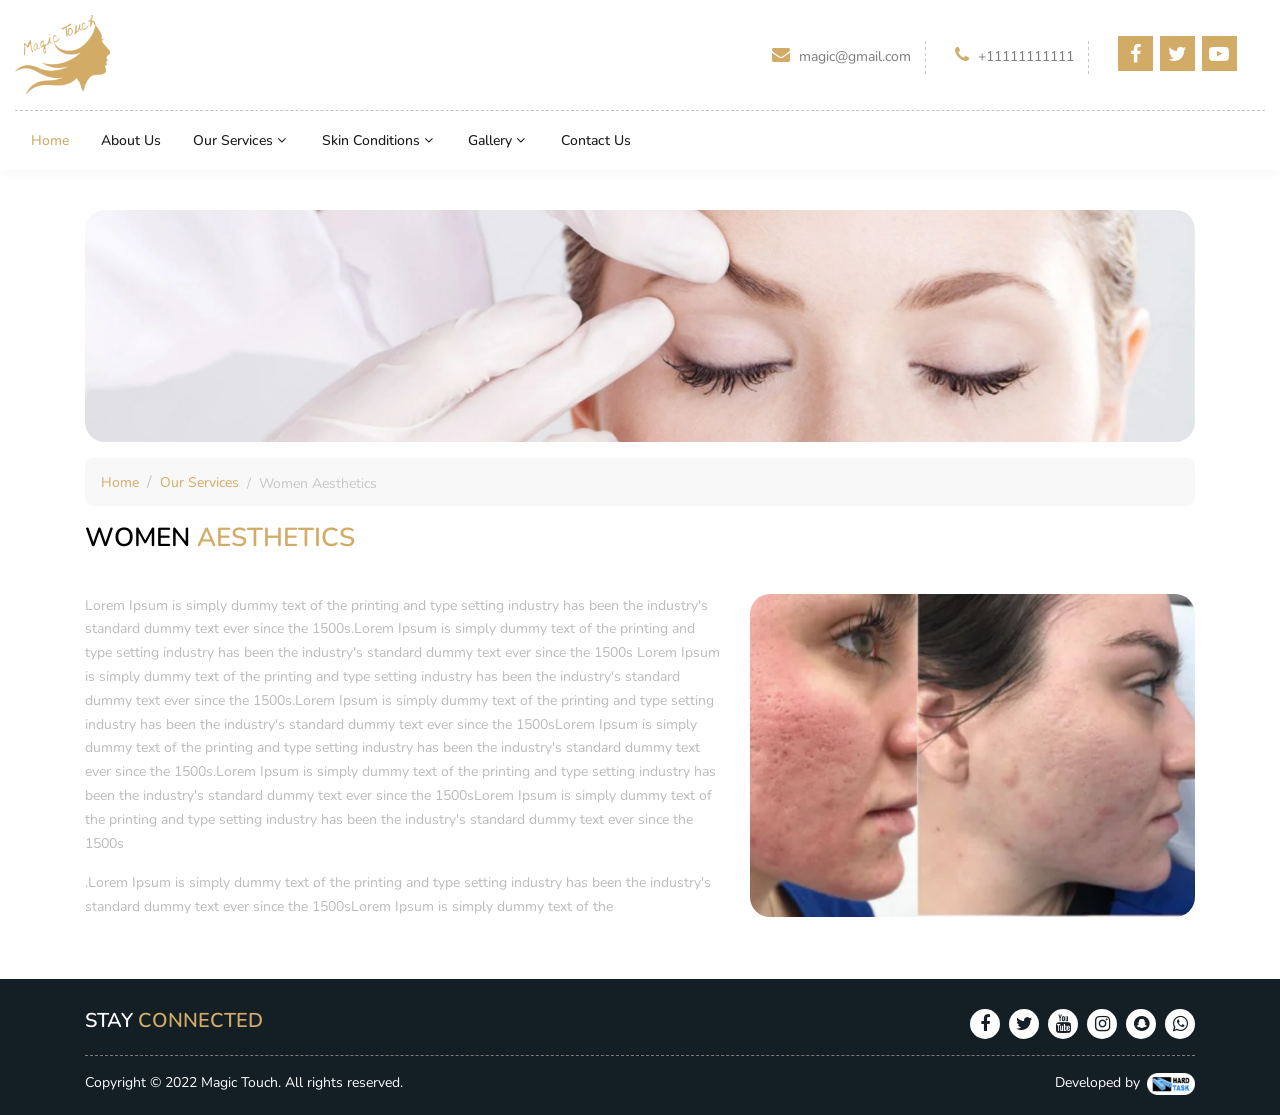
<file: service_details.html>
<!DOCTYPE html>
<html lang="en">

<head>
    <meta name="Keywords" content="Magic Touch - more description" />
    <meta name="description" content="Magic Touch - more description" />
    <meta charset="UTF-8">
    <meta name="viewport" content="width=device-width, initial-scale=1.0">
    <meta http-equiv="X-UA-Compatible" content="ie=edge">
    <title>Magic Touch</title>
    <link rel="icon" type="image/png" href="images/icon.png" />
    <link rel="stylesheet" href="css/bootstrap.min.css">
    <link rel="stylesheet" type="text/css" href="css/font-awesome.min.css" />
    <link rel="stylesheet" type="text/css" href="css/owl.carousel.min.css" />
    <link rel="stylesheet" href="css/slick.min.css" />
    <link rel="stylesheet" href="css/slick-theme.min.css" />
    <link rel="stylesheet" href="css/lightgallery.css">
    <link rel="preconnect" href="https://fonts.gstatic.com">
    <link href="https://fonts.googleapis.com/css2?family=Nunito&display=swap" rel="stylesheet">
    <link href="https://fonts.googleapis.com/css?family=Cairo&display=swap" rel="stylesheet">
    <link rel="stylesheet" type="text/css" href="css/style.css" />
</head>

<body>
    <div class="Body_overlay"></div>
    <!-- Start navbar -->
    <nav class="navbar navbar-expand-lg fixed-top navbar-light navbar-new-top">
        <div class="col-lg-4">
            <div class="navBrand">
                <a href="#" class="navbar-brand">
                    <img src="images/logo.svg" alt="">
                </a>
            </div>
        </div>
        <div class="col-lg-8">
            <div class="CallUs">
                <ul>
                    <li>
                        <a href="#"><i class="fa fa-envelope"></i> magic@gmail.com</a>
                        <img src="images/Line.png" alt="">
                    </li>
                    <li>
                        <a href="#"><i class="fa fa-phone"></i> +11111111111</a>
                        <img src="images/Line.png" alt="">
                    </li>
                    <li>
                        <div class="social">
                            <ul>
                                <li><a href="#"><i class="fa fa-facebook" aria-hidden="true"></i></a></li>
                                <li><a href="#"><i class="fa fa-twitter" aria-hidden="true"></i></a></li>
                                <li><a href="#"><i class="fa fa-youtube-play" aria-hidden="true"></i></a></li>
                            </ul>
                        </div>
                    </li>
                </ul>
            </div>
        </div>
    </nav>
    <nav class="navbar navbar-expand-lg fixed-top navbar-light navbar-new-bottom">
        <button class="navbar-toggler collapsed" type="button" data-toggle="collapse" data-target="#navbarContent"
            aria-controls="#navbarContent" aria-expanded="false" aria-label="Toggle navigation">
            <span id="CloseNavMenu" class="mx-2 close"><img src="images/cancel.svg" alt=""></span>
            <span class="navbar-toggler-icon"></span>
        </button>
        <div class="col-12">
            <div id="navbarContent" class="collapse navbar-collapse">
                <ul class="navbar-nav">
                    <li class="nav-item"><a href="#" class="nav-link active">Home</a></li>
                    <li class="nav-item"><a href="#" class="nav-link">About Us</a></li>
                    <li class="nav-item dropdown">
                        <a id="dropdownMenu1" href="#" data-toggle="dropdown" aria-haspopup="true" aria-expanded="false"
                            class="nav-link dropdown-toggle">Our Services <i class="fa fa-angle-down"
                            aria-hidden="true"></i></a>
                        <ul aria-labelledby="dropdownMenu1" class="dropdown-menu border-0">
                            <li><a href="#" class="dropdown-item">Service 1</a></li>
                            <li><a href="#" class="dropdown-item">Service 2</a></li>
                            <li><a href="#" class="dropdown-item">Service 3</a></li>
                            <li><a href="#" class="dropdown-item">Service 4</a></li>
                        </ul>
                    </li>
                    <li class="nav-item dropdown">
                        <a id="dropdownMenu1" href="#" data-toggle="dropdown" aria-haspopup="true" aria-expanded="false"
                            class="nav-link dropdown-toggle">Skin Conditions <i class="fa fa-angle-down"
                            aria-hidden="true"></i></a>
                        <ul aria-labelledby="dropdownMenu1" class="dropdown-menu border-0">
                            <li><a href="#" class="dropdown-item">Skin Condition 1</a></li>
                            <li><a href="#" class="dropdown-item">Skin Condition 2</a></li>
                            <li><a href="#" class="dropdown-item">Skin Condition 3</a></li>
                            <li><a href="#" class="dropdown-item">Skin Condition 4</a></li>
                        </ul>
                    </li>
                    <li class="nav-item dropdown">
                        <a id="dropdownMenu1" href="#" data-toggle="dropdown" aria-haspopup="true" aria-expanded="false"
                            class="nav-link dropdown-toggle">Gallery <i class="fa fa-angle-down"
                            aria-hidden="true"></i></a>
                        <ul aria-labelledby="dropdownMenu1" class="dropdown-menu border-0">
                            <li><a href="#" class="dropdown-item">Photo Gallery</a></li>
                            <li><a href="#" class="dropdown-item">Video Gallery</a></li>
                        </ul>
                    </li>
                    <li class="nav-item"><a href="#" class="nav-link">Contact Us</a></li>
                  
                </ul>
            </div>
        </div>

    </nav>
    <!-- End navbar -->

    <section id="ServiceDetails">
        <div class="container">
            <div class="row">
                <div class="col-12">
                    <div class="headerImg">
                        <img src="images/headerImg.png" alt="">
                    </div>
                </div>
                <div class="col-12">
                    <ul class="breadcrumb">
                        <li class="breadcrumb-item"><a href="index.html">Home</a></li>
                        <li class="breadcrumb-item"><a href="services.html">Our Services</a></li>
                        <li class="breadcrumb-item active">Women Aesthetics</li>
                    </ul>
                </div>
            </div>
            <div class="Section_title text-left">
                <h2>Women <span>Aesthetics</span></h2>
            </div>
            <div class="row">
                <div class="col-md-7 col-12 order-md-1 order-2">
                    <div class="desc">
                        <p>
                            Lorem Ipsum is simply dummy text of the printing and type setting industry has been the industry's standard dummy text ever since the 1500s.Lorem Ipsum is simply dummy text of the printing and type setting industry has been the industry's standard dummy text ever since the 1500s Lorem Ipsum is simply dummy text of the printing and type setting industry has been the industry's standard dummy text ever since the 1500s.Lorem Ipsum is simply dummy text of the printing and type setting industry has been the industry's standard dummy text ever since the 1500sLorem Ipsum is simply dummy text of the printing and type setting industry has been the industry's standard dummy text ever since the 1500s.Lorem Ipsum is simply dummy text of the printing and type setting industry has been the industry's standard dummy text ever since the 1500sLorem Ipsum is simply dummy text of the printing and type setting industry has been the industry's standard dummy text ever since the 1500s
                        </p>
                        <p>
                            .Lorem Ipsum is simply dummy text of the printing and type setting industry has been the industry's standard dummy text ever since the 1500sLorem Ipsum is simply dummy text of the
                        </p>
                    </div>
                    <!-- AddThis Button BEGIN -->
                    <div class="addthis_toolbox addthis_default_style "><a class="aaddthis_button_link"><a class="aaddthis_button_whatsapp"></a><a class="addthis_button_twitter"><a class="addthis_button_facebook"></a><a class="addthis_button_snapchat"></a><a class="addthis_button_email"></a><a class="addthis_button_compact"></a><a class="addthis_counter addthis_bubble_style"></a></div><script src="https://s7.addthis.com/js/250/addthis_widget.js#pubid=htsolutions"></script>
                    <!-- AddThis Button END -->
                </div>
                <div class="col-md-5 col-12 order-md-2 order-1">
                    <div class="image">
                        <img src="images/serviceDetails.png" alt="">
                    </div>
                </div>
            </div>
        </div>
    </section>

    <footer class="footer">
        <div class="container">
            <div class="row">
                <div class="col-sm-6 col-12">
                    <div class="follow_us">
                        <h2>Stay <span>Connected</span></h2>
                    </div>
                </div>
                <div class="col-sm-6 col-12">
                    <div class="social_footer">
                        <ul>
                            <li><a href="#"><i class="fa fa-facebook" aria-hidden="true"></i></a></li>
                            <li><a href="#"><i class="fa fa-twitter" aria-hidden="true"></i></a></li>
                            <li><a href="#"><i class="fa fa-youtube" aria-hidden="true"></i></a></li>
                            <li><a href="#"><i class="fa fa-instagram" aria-hidden="true"></i></a></li>
                            <li><a href="#"><i class="fa fa-snapchat" aria-hidden="true"></i></a></li>
                            <li><a href="#"><i class="fa fa-whatsapp" aria-hidden="true"></i></a></li>
                        </ul>
                    </div>
                </div>
            </div>
            <hr>
            <div class="footer-bottom">
                <div class="row">

                    <div class="col-sm-6 col-12">
                        <div class="language">
                            <p>Copyright © 2022 Magic Touch. All rights reserved.</p>
                        </div>
                    </div>

                    <div class="col-sm-6 col-12">
                        <div class="copyright">
                            <p>Developed by <a href="#"><img src="images/hardtask.png" alt=""></a></p>
                        </div>
                    </div>

                </div>
            </div>
        </div>
    </footer>


    <!-- Start Scroll To Top  -->
    <div class="scroll_top">
        <i class="fa fa-angle-up" aria-hidden="true"></i>
    </div>
    <!-- End Scroll To Top -->


    <script src="js/jquery-3.3.1.min.js"></script>
    <script src="js/popper.min.js"></script>
    <script src="js/bootstrap.min.js"></script>
    <script src="js/owl.carousel.min.js"></script>
    <script src="js/slick.min.js"></script>
    <script src="js/aos.js"></script>
    <script src="js/picturefill.min.js"></script>
    <script src="js/lightgallery-all.min.js"></script>
    <script src="js/jquery.mousewheel.min.js"></script>
    <script src="js/jquery.simplePagination.js"></script>
    <script src="js/script.js"></script>
    <script>

        var items = $(".Service_Item");
        var numItems = items.length;
        var perPage = 12;

        items.slice(perPage).hide();

        if (numItems > perPage) {
            $('#pagination-container').pagination({
                items: numItems,
                itemsOnPage: perPage,
                prevText: "&laquo;",
                nextText: "&raquo;",
                onPageClick: function (pageNumber) {
                    var showFrom = perPage * (pageNumber - 1);
                    var showTo = showFrom + perPage;
                    items.hide().slice(showFrom, showTo).show();
                }
            });
        }

        $('#lightgallery').lightGallery({
            pager: true,
            thumbnail: true
        });

        $(document).ready(function () {
            $('.My_Slider').slick({
                rtl: $('body').css('direction') == 'rtl',
                arrows: false,
                speed: 500,
                slidesToShow: 1,
                autoplay: true,
                autoplaySpeed: 2000,
                dots: true,
                infinite: true,
                adaptiveHeight: true
            });
        });

        $('#owl-carousel-one').owlCarousel({
            loop: true,
            margin: 30,
            rtl: $('body').css('direction') == 'rtl',
            nav: true,
            autoplay: true,
            navText: [
                '<i class="fa fa-angle-left"></i>',
                '<i class="fa fa-angle-right"></i>'
            ],
            responsive: {
                0: {
                    items: 1
                },
                600: {
                    items: 2
                },
                750: {
                    items: 3
                },
                1000: {
                    items: 4
                }
            }
        });



        if ($.isFunction('owlCarousel')) {
            $(".carousel").owlCarousel();
        }
    </script>
</body>

</html>
</file>
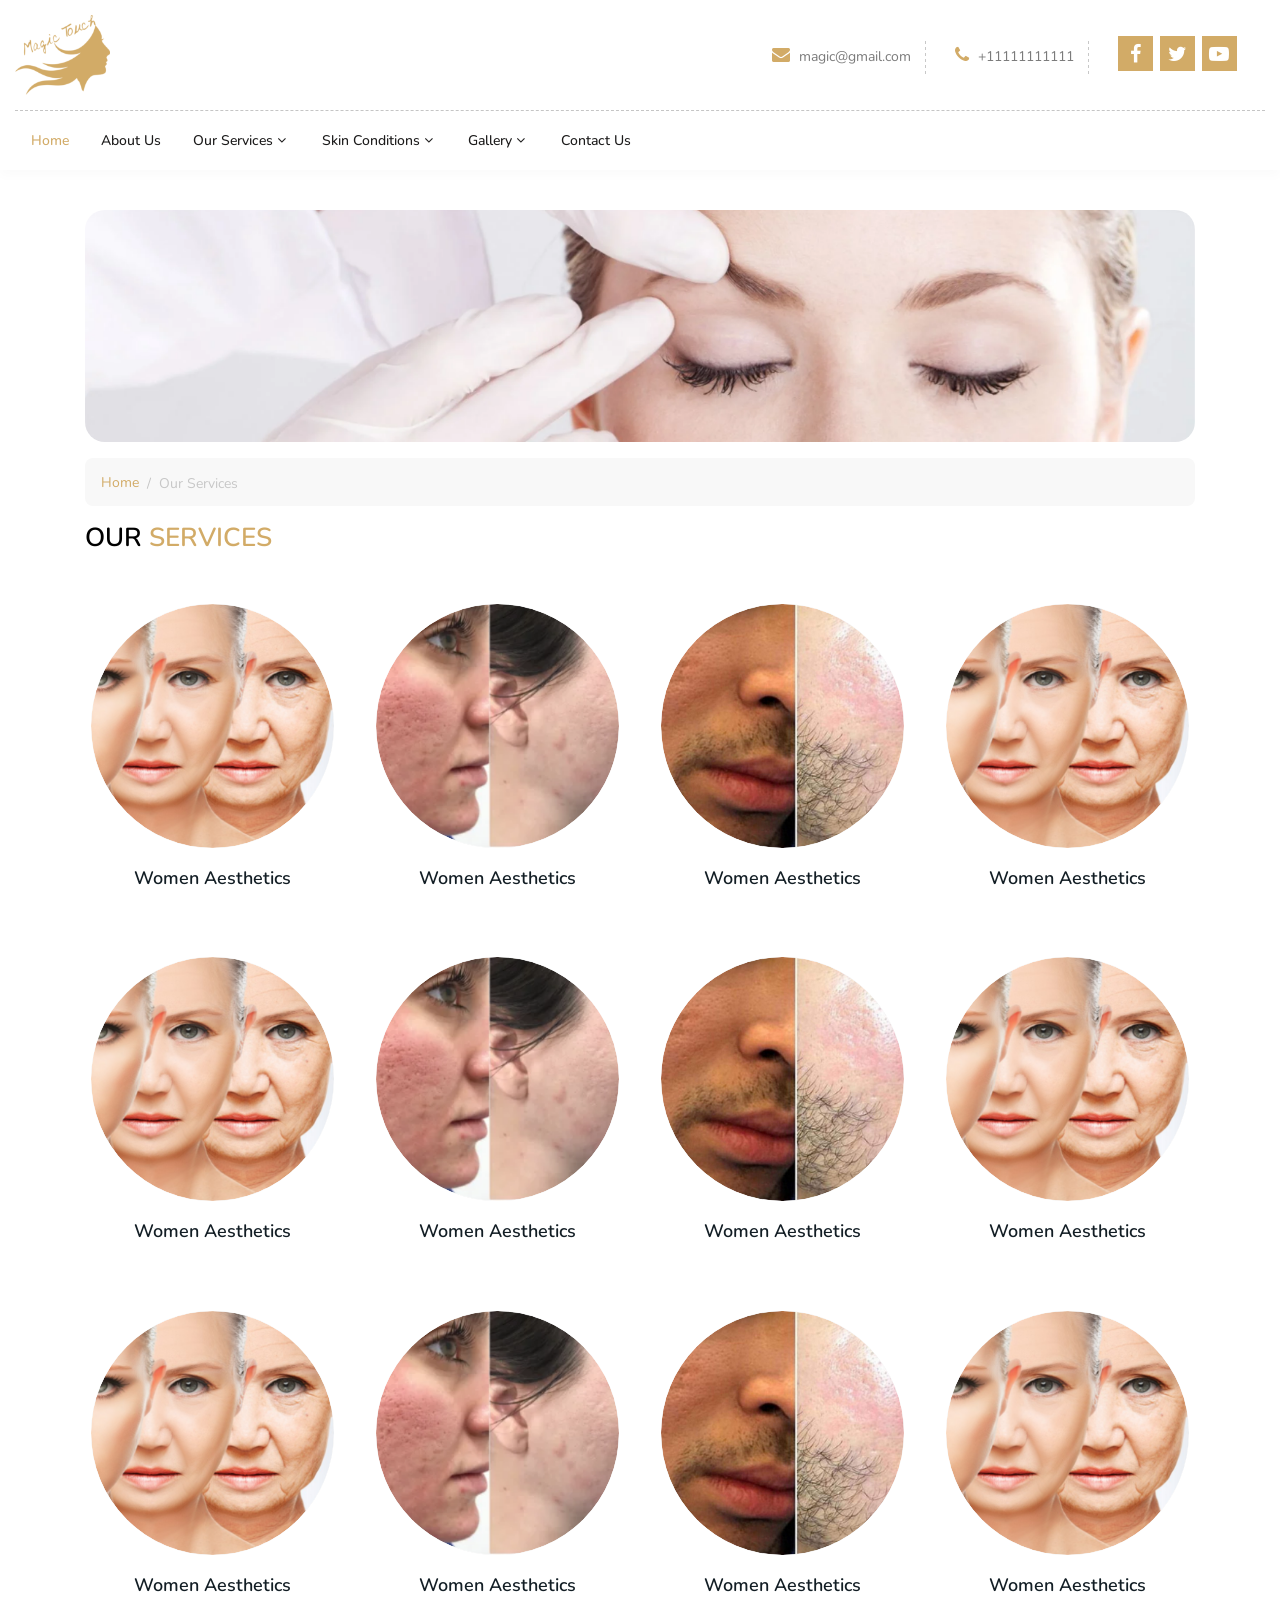
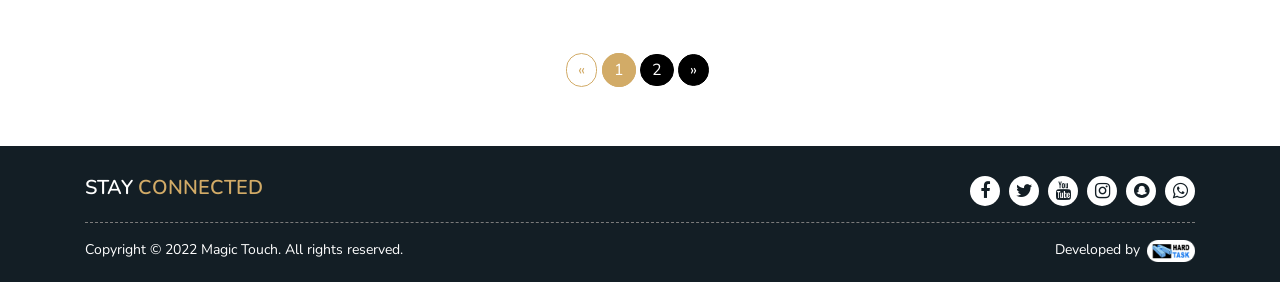
<file: services.html>
<!DOCTYPE html>
<html lang="en">

<head>
    <meta name="Keywords" content="Magic Touch - more description" />
    <meta name="description" content="Magic Touch - more description" />
    <meta charset="UTF-8">
    <meta name="viewport" content="width=device-width, initial-scale=1.0">
    <meta http-equiv="X-UA-Compatible" content="ie=edge">
    <title>Magic Touch</title>
    <link rel="icon" type="image/png" href="images/icon.png" />
    <link rel="stylesheet" href="css/bootstrap.min.css">
    <link rel="stylesheet" type="text/css" href="css/font-awesome.min.css" />
    <link rel="stylesheet" type="text/css" href="css/owl.carousel.min.css" />
    <link rel="stylesheet" href="css/slick.min.css" />
    <link rel="stylesheet" href="css/slick-theme.min.css" />
    <link rel="stylesheet" href="css/lightgallery.css">
    <link rel="preconnect" href="https://fonts.gstatic.com">
    <link href="https://fonts.googleapis.com/css2?family=Nunito&display=swap" rel="stylesheet">
    <link href="https://fonts.googleapis.com/css?family=Cairo&display=swap" rel="stylesheet">
    <link rel="stylesheet" type="text/css" href="css/style.css" />
</head>

<body>
    <div class="Body_overlay"></div>
    <!-- Start navbar -->
    <nav class="navbar navbar-expand-lg fixed-top navbar-light navbar-new-top">
        <div class="col-lg-4">
            <div class="navBrand">
                <a href="#" class="navbar-brand">
                    <img src="images/logo.svg" alt="">
                </a>
            </div>
        </div>
        <div class="col-lg-8">
            <div class="CallUs">
                <ul>
                    <li>
                        <a href="#"><i class="fa fa-envelope"></i> magic@gmail.com</a>
                        <img src="images/Line.png" alt="">
                    </li>
                    <li>
                        <a href="#"><i class="fa fa-phone"></i> +11111111111</a>
                        <img src="images/Line.png" alt="">
                    </li>
                    <li>
                        <div class="social">
                            <ul>
                                <li><a href="#"><i class="fa fa-facebook" aria-hidden="true"></i></a></li>
                                <li><a href="#"><i class="fa fa-twitter" aria-hidden="true"></i></a></li>
                                <li><a href="#"><i class="fa fa-youtube-play" aria-hidden="true"></i></a></li>
                            </ul>
                        </div>
                    </li>
                </ul>
            </div>
        </div>
    </nav>
    <nav class="navbar navbar-expand-lg fixed-top navbar-light navbar-new-bottom">
        <button class="navbar-toggler collapsed" type="button" data-toggle="collapse" data-target="#navbarContent"
            aria-controls="#navbarContent" aria-expanded="false" aria-label="Toggle navigation">
            <span id="CloseNavMenu" class="mx-2 close"><img src="images/cancel.svg" alt=""></span>
            <span class="navbar-toggler-icon"></span>
        </button>
        <div class="col-12">
            <div id="navbarContent" class="collapse navbar-collapse">
                <ul class="navbar-nav">
                    <li class="nav-item"><a href="#" class="nav-link active">Home</a></li>
                    <li class="nav-item"><a href="#" class="nav-link">About Us</a></li>
                    <li class="nav-item dropdown">
                        <a id="dropdownMenu1" href="#" data-toggle="dropdown" aria-haspopup="true" aria-expanded="false"
                            class="nav-link dropdown-toggle">Our Services <i class="fa fa-angle-down"
                            aria-hidden="true"></i></a>
                        <ul aria-labelledby="dropdownMenu1" class="dropdown-menu border-0">
                            <li><a href="#" class="dropdown-item">Service 1</a></li>
                            <li><a href="#" class="dropdown-item">Service 2</a></li>
                            <li><a href="#" class="dropdown-item">Service 3</a></li>
                            <li><a href="#" class="dropdown-item">Service 4</a></li>
                        </ul>
                    </li>
                    <li class="nav-item dropdown">
                        <a id="dropdownMenu1" href="#" data-toggle="dropdown" aria-haspopup="true" aria-expanded="false"
                            class="nav-link dropdown-toggle">Skin Conditions <i class="fa fa-angle-down"
                            aria-hidden="true"></i></a>
                        <ul aria-labelledby="dropdownMenu1" class="dropdown-menu border-0">
                            <li><a href="#" class="dropdown-item">Skin Condition 1</a></li>
                            <li><a href="#" class="dropdown-item">Skin Condition 2</a></li>
                            <li><a href="#" class="dropdown-item">Skin Condition 3</a></li>
                            <li><a href="#" class="dropdown-item">Skin Condition 4</a></li>
                        </ul>
                    </li>
                    <li class="nav-item dropdown">
                        <a id="dropdownMenu1" href="#" data-toggle="dropdown" aria-haspopup="true" aria-expanded="false"
                            class="nav-link dropdown-toggle">Gallery <i class="fa fa-angle-down"
                            aria-hidden="true"></i></a>
                        <ul aria-labelledby="dropdownMenu1" class="dropdown-menu border-0">
                            <li><a href="#" class="dropdown-item">Photo Gallery</a></li>
                            <li><a href="#" class="dropdown-item">Video Gallery</a></li>
                        </ul>
                    </li>
                    <li class="nav-item"><a href="#" class="nav-link">Contact Us</a></li>
                  
                </ul>
            </div>
        </div>

    </nav>
    <!-- End navbar -->

    <section id="ServicesPage">
        <div class="container">
            <div class="row">
                <div class="col-12">
                    <div class="headerImg">
                        <img src="images/headerImg.png" alt="">
                    </div>
                </div>
                <div class="col-12">
                    <ul class="breadcrumb">
                        <li class="breadcrumb-item"><a href="index.html">Home</a></li>
                        <li class="breadcrumb-item active">Our Services</li>
                    </ul>
                </div>
            </div>
            <div class="Section_title text-left">
                <h2>Our <span>Services</span></h2>
            </div>
            <div class="row">
                <div class="col-lg-3 col-md-4 col-sm-6 col-12">
                    <div class="Service_Item">
                        <a href="#">
                            <div class="image">
                                <img src="images/service_1.png" alt="">
                            </div>
                            <div class="title">
                                <h5>Women Aesthetics</h5>
                            </div>
                        </a>
                    </div>
                </div>
                <div class="col-lg-3 col-md-4 col-sm-6 col-12">
                    <div class="Service_Item">
                        <a href="#">
                            <div class="image">
                                <img src="images/service_2.png" alt="">
                            </div>
                            <div class="title">
                                <h5>Women Aesthetics</h5>
                            </div>
                        </a>
                    </div>
                </div>
                <div class="col-lg-3 col-md-4 col-sm-6 col-12">
                    <div class="Service_Item">
                        <a href="#">
                            <div class="image">
                                <img src="images/service_3.png" alt="">
                            </div>
                            <div class="title">
                                <h5>Women Aesthetics</h5>
                            </div>
                        </a>
                    </div>
                </div>
                <div class="col-lg-3 col-md-4 col-sm-6 col-12">
                    <div class="Service_Item">
                        <a href="#">
                            <div class="image">
                                <img src="images/service_1.png" alt="">
                            </div>
                            <div class="title">
                                <h5>Women Aesthetics</h5>
                            </div>
                        </a>
                    </div>
                </div>
                <div class="col-lg-3 col-md-4 col-sm-6 col-12">
                    <div class="Service_Item">
                        <a href="#">
                            <div class="image">
                                <img src="images/service_1.png" alt="">
                            </div>
                            <div class="title">
                                <h5>Women Aesthetics</h5>
                            </div>
                        </a>
                    </div>
                </div>
                <div class="col-lg-3 col-md-4 col-sm-6 col-12">
                    <div class="Service_Item">
                        <a href="#">
                            <div class="image">
                                <img src="images/service_2.png" alt="">
                            </div>
                            <div class="title">
                                <h5>Women Aesthetics</h5>
                            </div>
                        </a>
                    </div>
                </div>
                <div class="col-lg-3 col-md-4 col-sm-6 col-12">
                    <div class="Service_Item">
                        <a href="#">
                            <div class="image">
                                <img src="images/service_3.png" alt="">
                            </div>
                            <div class="title">
                                <h5>Women Aesthetics</h5>
                            </div>
                        </a>
                    </div>
                </div>
                <div class="col-lg-3 col-md-4 col-sm-6 col-12">
                    <div class="Service_Item">
                        <a href="#">
                            <div class="image">
                                <img src="images/service_1.png" alt="">
                            </div>
                            <div class="title">
                                <h5>Women Aesthetics</h5>
                            </div>
                        </a>
                    </div>
                </div>
                <div class="col-lg-3 col-md-4 col-sm-6 col-12">
                    <div class="Service_Item">
                        <a href="#">
                            <div class="image">
                                <img src="images/service_1.png" alt="">
                            </div>
                            <div class="title">
                                <h5>Women Aesthetics</h5>
                            </div>
                        </a>
                    </div>
                </div>
                <div class="col-lg-3 col-md-4 col-sm-6 col-12">
                    <div class="Service_Item">
                        <a href="#">
                            <div class="image">
                                <img src="images/service_2.png" alt="">
                            </div>
                            <div class="title">
                                <h5>Women Aesthetics</h5>
                            </div>
                        </a>
                    </div>
                </div>
                <div class="col-lg-3 col-md-4 col-sm-6 col-12">
                    <div class="Service_Item">
                        <a href="#">
                            <div class="image">
                                <img src="images/service_3.png" alt="">
                            </div>
                            <div class="title">
                                <h5>Women Aesthetics</h5>
                            </div>
                        </a>
                    </div>
                </div>
                <div class="col-lg-3 col-md-4 col-sm-6 col-12">
                    <div class="Service_Item">
                        <a href="#">
                            <div class="image">
                                <img src="images/service_1.png" alt="">
                            </div>
                            <div class="title">
                                <h5>Women Aesthetics</h5>
                            </div>
                        </a>
                    </div>
                </div>
                <div class="col-lg-3 col-md-4 col-sm-6 col-12">
                    <div class="Service_Item">
                        <a href="#">
                            <div class="image">
                                <img src="images/service_1.png" alt="">
                            </div>
                            <div class="title">
                                <h5>Women Aesthetics</h5>
                            </div>
                        </a>
                    </div>
                </div>
                <div class="col-lg-3 col-md-4 col-sm-6 col-12">
                    <div class="Service_Item">
                        <a href="#">
                            <div class="image">
                                <img src="images/service_2.png" alt="">
                            </div>
                            <div class="title">
                                <h5>Women Aesthetics</h5>
                            </div>
                        </a>
                    </div>
                </div>
                <div class="col-lg-3 col-md-4 col-sm-6 col-12">
                    <div class="Service_Item">
                        <a href="#">
                            <div class="image">
                                <img src="images/service_3.png" alt="">
                            </div>
                            <div class="title">
                                <h5>Women Aesthetics</h5>
                            </div>
                        </a>
                    </div>
                </div>
                <div class="col-lg-3 col-md-4 col-sm-6 col-12">
                    <div class="Service_Item">
                        <a href="#">
                            <div class="image">
                                <img src="images/service_1.png" alt="">
                            </div>
                            <div class="title">
                                <h5>Women Aesthetics</h5>
                            </div>
                        </a>
                    </div>
                </div>
            </div>
            <div id="pagination-container"></div>
        </div>
    </section>

    <footer class="footer">
        <div class="container">
            <div class="row">
                <div class="col-sm-6 col-12">
                    <div class="follow_us">
                        <h2>Stay <span>Connected</span></h2>
                    </div>
                </div>
                <div class="col-sm-6 col-12">
                    <div class="social_footer">
                        <ul>
                            <li><a href="#"><i class="fa fa-facebook" aria-hidden="true"></i></a></li>
                            <li><a href="#"><i class="fa fa-twitter" aria-hidden="true"></i></a></li>
                            <li><a href="#"><i class="fa fa-youtube" aria-hidden="true"></i></a></li>
                            <li><a href="#"><i class="fa fa-instagram" aria-hidden="true"></i></a></li>
                            <li><a href="#"><i class="fa fa-snapchat" aria-hidden="true"></i></a></li>
                            <li><a href="#"><i class="fa fa-whatsapp" aria-hidden="true"></i></a></li>
                        </ul>
                    </div>
                </div>
            </div>
            <hr>
            <div class="footer-bottom">
                <div class="row">

                    <div class="col-sm-6 col-12">
                        <div class="language">
                            <p>Copyright © 2022 Magic Touch. All rights reserved.</p>
                        </div>
                    </div>

                    <div class="col-sm-6 col-12">
                        <div class="copyright">
                            <p>Developed by <a href="#"><img src="images/hardtask.png" alt=""></a></p>
                        </div>
                    </div>

                </div>
            </div>
        </div>
    </footer>


    <!-- Start Scroll To Top  -->
    <div class="scroll_top">
        <i class="fa fa-angle-up" aria-hidden="true"></i>
    </div>
    <!-- End Scroll To Top -->


    <script src="js/jquery-3.3.1.min.js"></script>
    <script src="js/popper.min.js"></script>
    <script src="js/bootstrap.min.js"></script>
    <script src="js/owl.carousel.min.js"></script>
    <script src="js/slick.min.js"></script>
    <script src="js/aos.js"></script>
    <script src="js/picturefill.min.js"></script>
    <script src="js/lightgallery-all.min.js"></script>
    <script src="js/jquery.mousewheel.min.js"></script>
    <script src="js/jquery.simplePagination.js"></script>
    <script src="js/script.js"></script>
    <script>

        var items = $(".Service_Item");
        var numItems = items.length;
        var perPage = 12;

        items.slice(perPage).hide();

        if (numItems > perPage) {
            $('#pagination-container').pagination({
                items: numItems,
                itemsOnPage: perPage,
                prevText: "&laquo;",
                nextText: "&raquo;",
                onPageClick: function (pageNumber) {
                    var showFrom = perPage * (pageNumber - 1);
                    var showTo = showFrom + perPage;
                    items.hide().slice(showFrom, showTo).show();
                }
            });
        }

        $('#lightgallery').lightGallery({
            pager: true,
            thumbnail: true
        });

        $(document).ready(function () {
            $('.My_Slider').slick({
                rtl: $('body').css('direction') == 'rtl',
                arrows: false,
                speed: 500,
                slidesToShow: 1,
                autoplay: true,
                autoplaySpeed: 2000,
                dots: true,
                infinite: true,
                adaptiveHeight: true
            });
        });

        $('#owl-carousel-one').owlCarousel({
            loop: true,
            margin: 30,
            rtl: $('body').css('direction') == 'rtl',
            nav: true,
            autoplay: true,
            navText: [
                '<i class="fa fa-angle-left"></i>',
                '<i class="fa fa-angle-right"></i>'
            ],
            responsive: {
                0: {
                    items: 1
                },
                600: {
                    items: 2
                },
                750: {
                    items: 3
                },
                1000: {
                    items: 4
                }
            }
        });



        if ($.isFunction('owlCarousel')) {
            $(".carousel").owlCarousel();
        }
    </script>
</body>

</html>
</file>
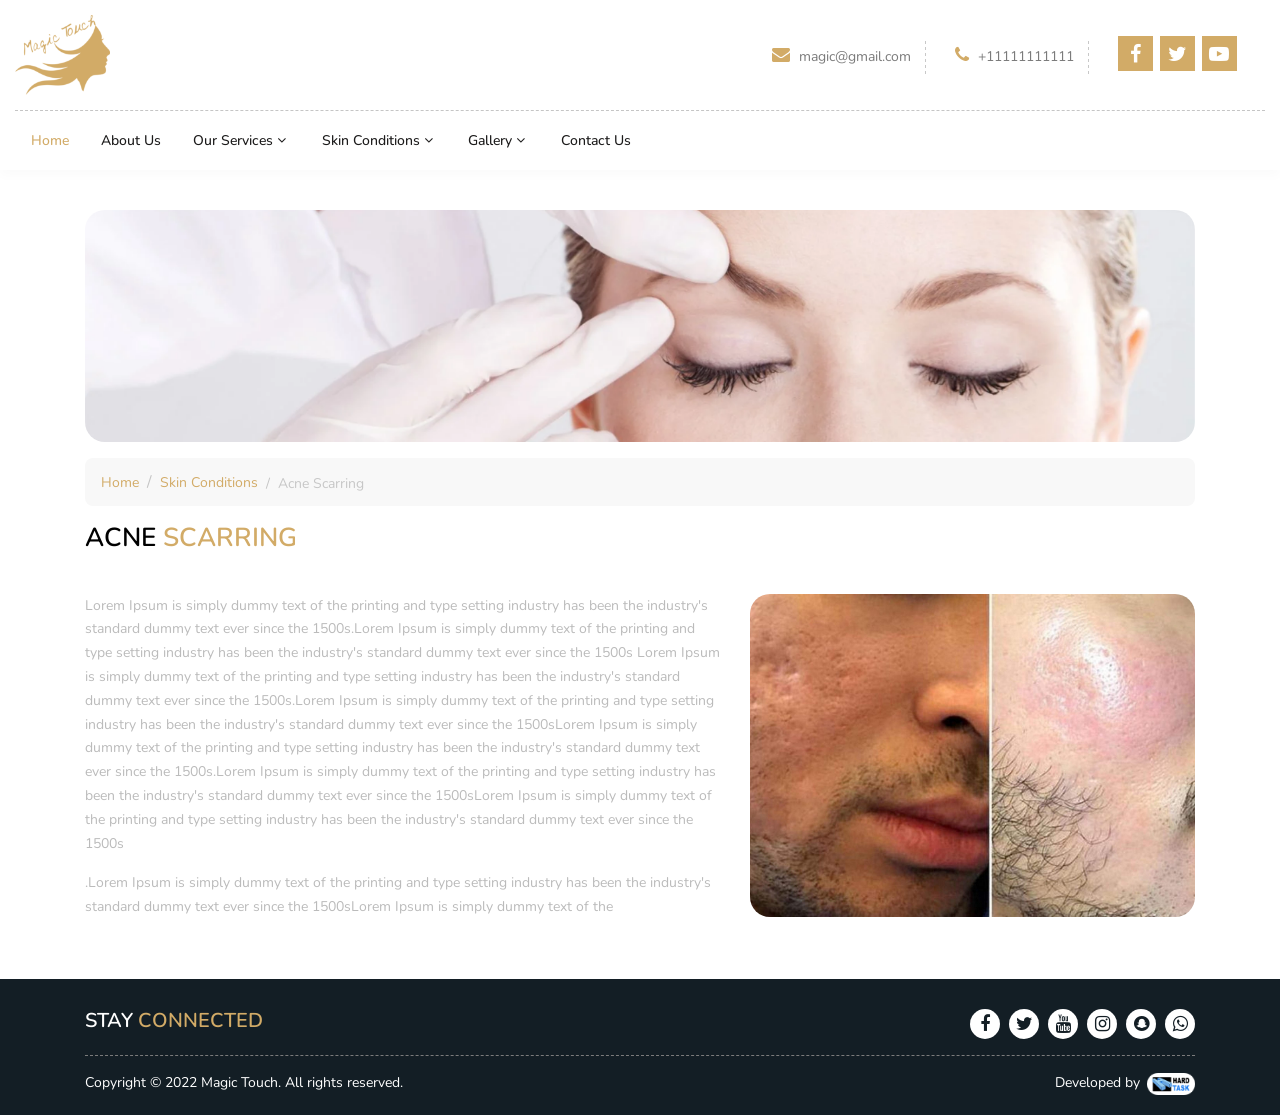
<file: skin_conditions_details.html>
<!DOCTYPE html>
<html lang="en">

<head>
    <meta name="Keywords" content="Magic Touch - more description" />
    <meta name="description" content="Magic Touch - more description" />
    <meta charset="UTF-8">
    <meta name="viewport" content="width=device-width, initial-scale=1.0">
    <meta http-equiv="X-UA-Compatible" content="ie=edge">
    <title>Magic Touch</title>
    <link rel="icon" type="image/png" href="images/icon.png" />
    <link rel="stylesheet" href="css/bootstrap.min.css">
    <link rel="stylesheet" type="text/css" href="css/font-awesome.min.css" />
    <link rel="stylesheet" type="text/css" href="css/owl.carousel.min.css" />
    <link rel="stylesheet" href="css/slick.min.css" />
    <link rel="stylesheet" href="css/slick-theme.min.css" />
    <link rel="stylesheet" href="css/lightgallery.css">
    <link rel="preconnect" href="https://fonts.gstatic.com">
    <link href="https://fonts.googleapis.com/css2?family=Nunito&display=swap" rel="stylesheet">
    <link href="https://fonts.googleapis.com/css?family=Cairo&display=swap" rel="stylesheet">
    <link rel="stylesheet" type="text/css" href="css/style.css" />
</head>

<body>
    <div class="Body_overlay"></div>
    <!-- Start navbar -->
    <nav class="navbar navbar-expand-lg fixed-top navbar-light navbar-new-top">
        <div class="col-lg-4">
            <div class="navBrand">
                <a href="#" class="navbar-brand">
                    <img src="images/logo.svg" alt="">
                </a>
            </div>
        </div>
        <div class="col-lg-8">
            <div class="CallUs">
                <ul>
                    <li>
                        <a href="#"><i class="fa fa-envelope"></i> magic@gmail.com</a>
                        <img src="images/Line.png" alt="">
                    </li>
                    <li>
                        <a href="#"><i class="fa fa-phone"></i> +11111111111</a>
                        <img src="images/Line.png" alt="">
                    </li>
                    <li>
                        <div class="social">
                            <ul>
                                <li><a href="#"><i class="fa fa-facebook" aria-hidden="true"></i></a></li>
                                <li><a href="#"><i class="fa fa-twitter" aria-hidden="true"></i></a></li>
                                <li><a href="#"><i class="fa fa-youtube-play" aria-hidden="true"></i></a></li>
                            </ul>
                        </div>
                    </li>
                </ul>
            </div>
        </div>
    </nav>
    <nav class="navbar navbar-expand-lg fixed-top navbar-light navbar-new-bottom">
        <button class="navbar-toggler collapsed" type="button" data-toggle="collapse" data-target="#navbarContent"
            aria-controls="#navbarContent" aria-expanded="false" aria-label="Toggle navigation">
            <span id="CloseNavMenu" class="mx-2 close"><img src="images/cancel.svg" alt=""></span>
            <span class="navbar-toggler-icon"></span>
        </button>
        <div class="col-12">
            <div id="navbarContent" class="collapse navbar-collapse">
                <ul class="navbar-nav">
                    <li class="nav-item"><a href="#" class="nav-link active">Home</a></li>
                    <li class="nav-item"><a href="#" class="nav-link">About Us</a></li>
                    <li class="nav-item dropdown">
                        <a id="dropdownMenu1" href="#" data-toggle="dropdown" aria-haspopup="true" aria-expanded="false"
                            class="nav-link dropdown-toggle">Our Services <i class="fa fa-angle-down"
                            aria-hidden="true"></i></a>
                        <ul aria-labelledby="dropdownMenu1" class="dropdown-menu border-0">
                            <li><a href="#" class="dropdown-item">Service 1</a></li>
                            <li><a href="#" class="dropdown-item">Service 2</a></li>
                            <li><a href="#" class="dropdown-item">Service 3</a></li>
                            <li><a href="#" class="dropdown-item">Service 4</a></li>
                        </ul>
                    </li>
                    <li class="nav-item dropdown">
                        <a id="dropdownMenu1" href="#" data-toggle="dropdown" aria-haspopup="true" aria-expanded="false"
                            class="nav-link dropdown-toggle">Skin Conditions <i class="fa fa-angle-down"
                            aria-hidden="true"></i></a>
                        <ul aria-labelledby="dropdownMenu1" class="dropdown-menu border-0">
                            <li><a href="#" class="dropdown-item">Skin Condition 1</a></li>
                            <li><a href="#" class="dropdown-item">Skin Condition 2</a></li>
                            <li><a href="#" class="dropdown-item">Skin Condition 3</a></li>
                            <li><a href="#" class="dropdown-item">Skin Condition 4</a></li>
                        </ul>
                    </li>
                    <li class="nav-item dropdown">
                        <a id="dropdownMenu1" href="#" data-toggle="dropdown" aria-haspopup="true" aria-expanded="false"
                            class="nav-link dropdown-toggle">Gallery <i class="fa fa-angle-down"
                            aria-hidden="true"></i></a>
                        <ul aria-labelledby="dropdownMenu1" class="dropdown-menu border-0">
                            <li><a href="#" class="dropdown-item">Photo Gallery</a></li>
                            <li><a href="#" class="dropdown-item">Video Gallery</a></li>
                        </ul>
                    </li>
                    <li class="nav-item"><a href="#" class="nav-link">Contact Us</a></li>
                  
                </ul>
            </div>
        </div>

    </nav>
    <!-- End navbar -->

    <section id="ServiceDetails">
        <div class="container">
            <div class="row">
                <div class="col-12">
                    <div class="headerImg">
                        <img src="images/headerImg.png" alt="">
                    </div>
                </div>
                <div class="col-12">
                    <ul class="breadcrumb">
                        <li class="breadcrumb-item"><a href="index.html">Home</a></li>
                        <li class="breadcrumb-item"><a href="#">Skin Conditions</a></li>
                        <li class="breadcrumb-item active">Acne Scarring</li>
                    </ul>
                </div>
            </div>
            <div class="Section_title text-left">
                <h2>Acne <span>Scarring</span></h2>
            </div>
            <div class="row">
                <div class="col-md-7 col-12 order-md-1 order-2">
                    <div class="desc">
                        <p>
                            Lorem Ipsum is simply dummy text of the printing and type setting industry has been the industry's standard dummy text ever since the 1500s.Lorem Ipsum is simply dummy text of the printing and type setting industry has been the industry's standard dummy text ever since the 1500s Lorem Ipsum is simply dummy text of the printing and type setting industry has been the industry's standard dummy text ever since the 1500s.Lorem Ipsum is simply dummy text of the printing and type setting industry has been the industry's standard dummy text ever since the 1500sLorem Ipsum is simply dummy text of the printing and type setting industry has been the industry's standard dummy text ever since the 1500s.Lorem Ipsum is simply dummy text of the printing and type setting industry has been the industry's standard dummy text ever since the 1500sLorem Ipsum is simply dummy text of the printing and type setting industry has been the industry's standard dummy text ever since the 1500s
                        </p>
                        <p>
                            .Lorem Ipsum is simply dummy text of the printing and type setting industry has been the industry's standard dummy text ever since the 1500sLorem Ipsum is simply dummy text of the
                        </p>
                    </div>
                    <!-- AddThis Button BEGIN -->
                    <div class="addthis_toolbox addthis_default_style "><a class="aaddthis_button_link"><a class="aaddthis_button_whatsapp"></a><a class="addthis_button_twitter"><a class="addthis_button_facebook"></a><a class="addthis_button_snapchat"></a><a class="addthis_button_email"></a><a class="addthis_button_compact"></a><a class="addthis_counter addthis_bubble_style"></a></div><script src="https://s7.addthis.com/js/250/addthis_widget.js#pubid=htsolutions"></script>
                    <!-- AddThis Button END -->
                </div>
                <div class="col-md-5 col-12 order-md-2 order-1">
                    <div class="image">
                        <img src="images/skinDetailsImg.png" alt="">
                    </div>
                </div>
            </div>
        </div>
    </section>

    <footer class="footer">
        <div class="container">
            <div class="row">
                <div class="col-sm-6 col-12">
                    <div class="follow_us">
                        <h2>Stay <span>Connected</span></h2>
                    </div>
                </div>
                <div class="col-sm-6 col-12">
                    <div class="social_footer">
                        <ul>
                            <li><a href="#"><i class="fa fa-facebook" aria-hidden="true"></i></a></li>
                            <li><a href="#"><i class="fa fa-twitter" aria-hidden="true"></i></a></li>
                            <li><a href="#"><i class="fa fa-youtube" aria-hidden="true"></i></a></li>
                            <li><a href="#"><i class="fa fa-instagram" aria-hidden="true"></i></a></li>
                            <li><a href="#"><i class="fa fa-snapchat" aria-hidden="true"></i></a></li>
                            <li><a href="#"><i class="fa fa-whatsapp" aria-hidden="true"></i></a></li>
                        </ul>
                    </div>
                </div>
            </div>
            <hr>
            <div class="footer-bottom">
                <div class="row">

                    <div class="col-sm-6 col-12">
                        <div class="language">
                            <p>Copyright © 2022 Magic Touch. All rights reserved.</p>
                        </div>
                    </div>

                    <div class="col-sm-6 col-12">
                        <div class="copyright">
                            <p>Developed by <a href="#"><img src="images/hardtask.png" alt=""></a></p>
                        </div>
                    </div>

                </div>
            </div>
        </div>
    </footer>


    <!-- Start Scroll To Top  -->
    <div class="scroll_top">
        <i class="fa fa-angle-up" aria-hidden="true"></i>
    </div>
    <!-- End Scroll To Top -->


    <script src="js/jquery-3.3.1.min.js"></script>
    <script src="js/popper.min.js"></script>
    <script src="js/bootstrap.min.js"></script>
    <script src="js/owl.carousel.min.js"></script>
    <script src="js/slick.min.js"></script>
    <script src="js/aos.js"></script>
    <script src="js/picturefill.min.js"></script>
    <script src="js/lightgallery-all.min.js"></script>
    <script src="js/jquery.mousewheel.min.js"></script>
    <script src="js/jquery.simplePagination.js"></script>
    <script src="js/script.js"></script>
    <script>

        var items = $(".Service_Item");
        var numItems = items.length;
        var perPage = 12;

        items.slice(perPage).hide();

        if (numItems > perPage) {
            $('#pagination-container').pagination({
                items: numItems,
                itemsOnPage: perPage,
                prevText: "&laquo;",
                nextText: "&raquo;",
                onPageClick: function (pageNumber) {
                    var showFrom = perPage * (pageNumber - 1);
                    var showTo = showFrom + perPage;
                    items.hide().slice(showFrom, showTo).show();
                }
            });
        }

        $('#lightgallery').lightGallery({
            pager: true,
            thumbnail: true
        });

        $(document).ready(function () {
            $('.My_Slider').slick({
                rtl: $('body').css('direction') == 'rtl',
                arrows: false,
                speed: 500,
                slidesToShow: 1,
                autoplay: true,
                autoplaySpeed: 2000,
                dots: true,
                infinite: true,
                adaptiveHeight: true
            });
        });

        $('#owl-carousel-one').owlCarousel({
            loop: true,
            margin: 30,
            rtl: $('body').css('direction') == 'rtl',
            nav: true,
            autoplay: true,
            navText: [
                '<i class="fa fa-angle-left"></i>',
                '<i class="fa fa-angle-right"></i>'
            ],
            responsive: {
                0: {
                    items: 1
                },
                600: {
                    items: 2
                },
                750: {
                    items: 3
                },
                1000: {
                    items: 4
                }
            }
        });



        if ($.isFunction('owlCarousel')) {
            $(".carousel").owlCarousel();
        }
    </script>
</body>

</html>
</file>
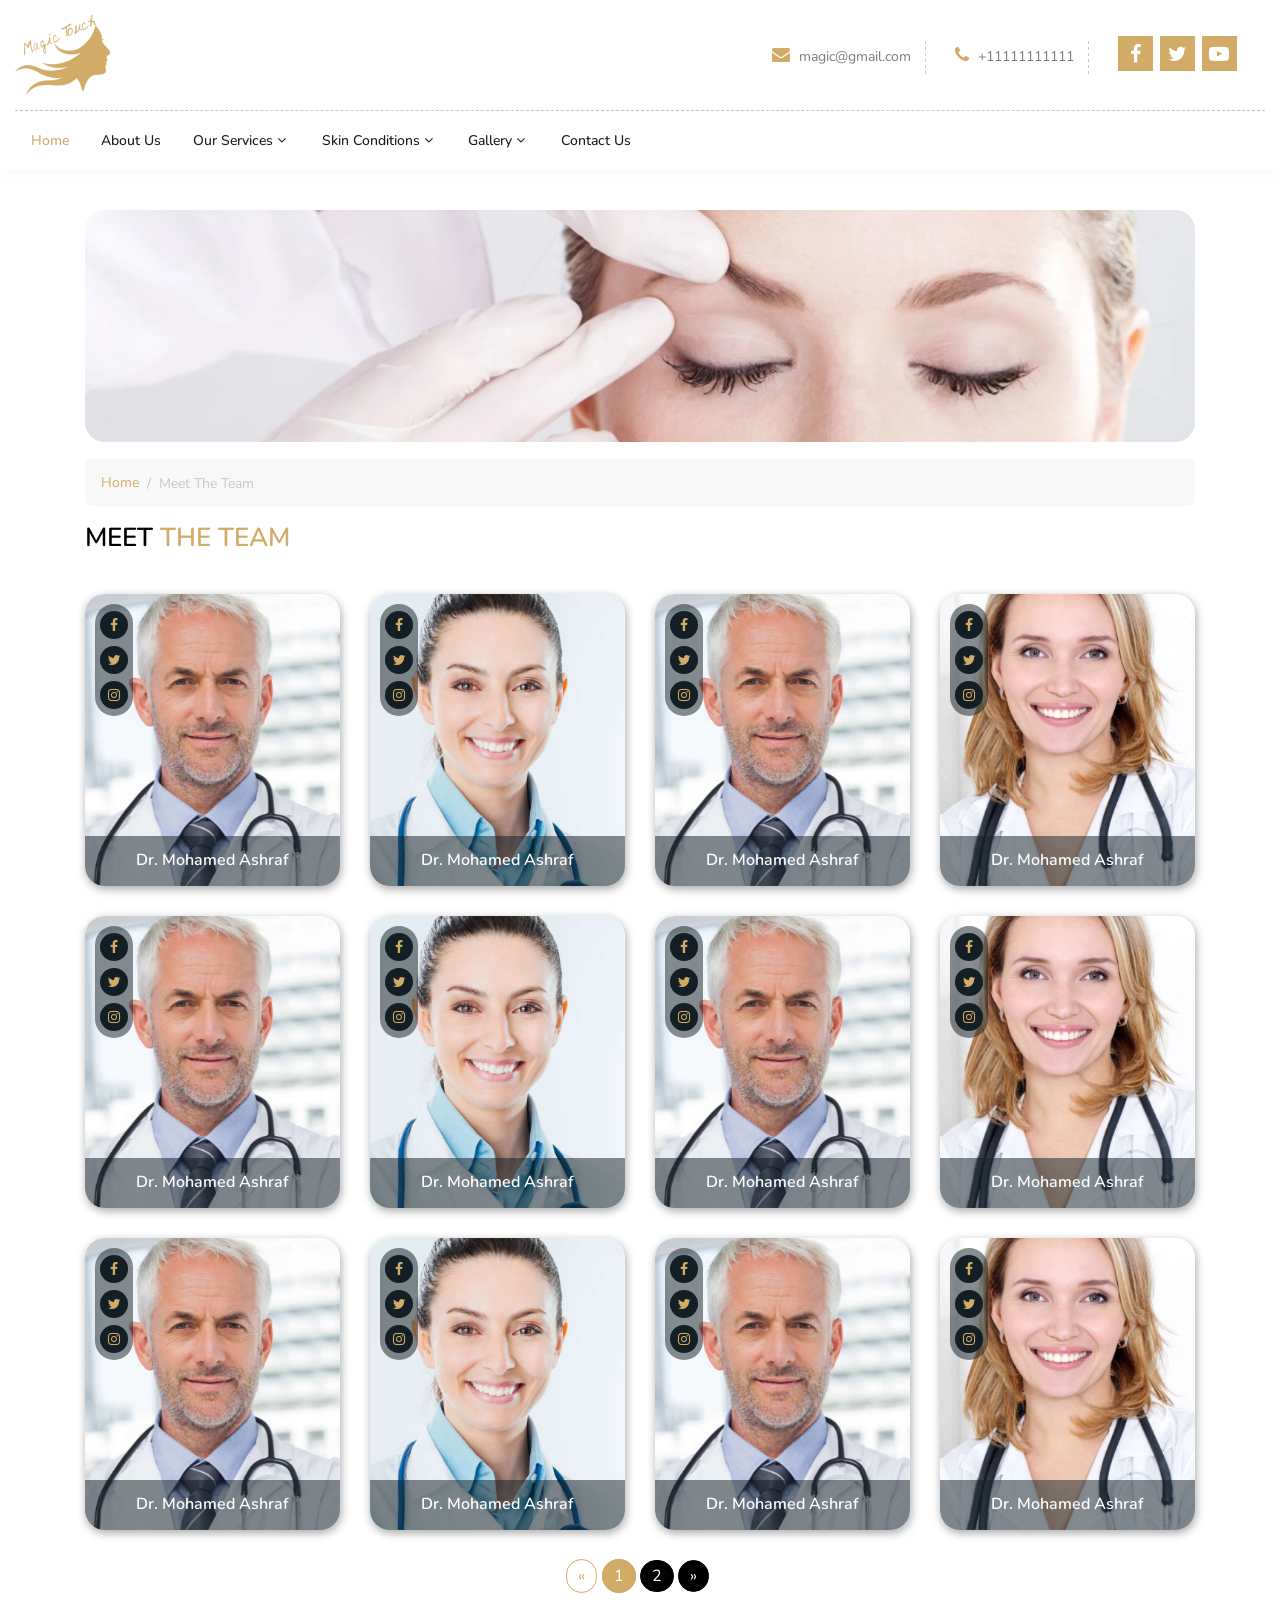
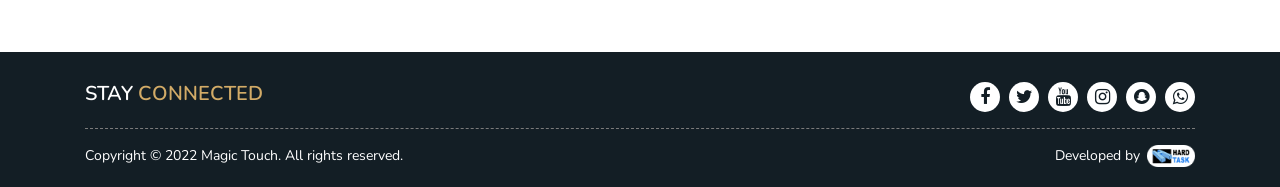
<file: team.html>
<!DOCTYPE html>
<html lang="en">

<head>
    <meta name="Keywords" content="Magic Touch - more description" />
    <meta name="description" content="Magic Touch - more description" />
    <meta charset="UTF-8">
    <meta name="viewport" content="width=device-width, initial-scale=1.0">
    <meta http-equiv="X-UA-Compatible" content="ie=edge">
    <title>Magic Touch</title>
    <link rel="icon" type="image/png" href="images/icon.png" />
    <link rel="stylesheet" href="css/bootstrap.min.css">
    <link rel="stylesheet" type="text/css" href="css/font-awesome.min.css" />
    <link rel="stylesheet" type="text/css" href="css/owl.carousel.min.css" />
    <link rel="stylesheet" href="css/slick.min.css" />
    <link rel="stylesheet" href="css/slick-theme.min.css" />
    <link rel="stylesheet" href="css/lightgallery.css">
    <link rel="preconnect" href="https://fonts.gstatic.com">
    <link href="https://fonts.googleapis.com/css2?family=Nunito&display=swap" rel="stylesheet">
    <link href="https://fonts.googleapis.com/css?family=Cairo&display=swap" rel="stylesheet">
    <link rel="stylesheet" type="text/css" href="css/style.css" />
</head>

<body>
    <div class="Body_overlay"></div>
    <!-- Start navbar -->
    <nav class="navbar navbar-expand-lg fixed-top navbar-light navbar-new-top">
        <div class="col-lg-4">
            <div class="navBrand">
                <a href="#" class="navbar-brand">
                    <img src="images/logo.svg" alt="">
                </a>
            </div>
        </div>
        <div class="col-lg-8">
            <div class="CallUs">
                <ul>
                    <li>
                        <a href="#"><i class="fa fa-envelope"></i> magic@gmail.com</a>
                        <img src="images/Line.png" alt="">
                    </li>
                    <li>
                        <a href="#"><i class="fa fa-phone"></i> +11111111111</a>
                        <img src="images/Line.png" alt="">
                    </li>
                    <li>
                        <div class="social">
                            <ul>
                                <li><a href="#"><i class="fa fa-facebook" aria-hidden="true"></i></a></li>
                                <li><a href="#"><i class="fa fa-twitter" aria-hidden="true"></i></a></li>
                                <li><a href="#"><i class="fa fa-youtube-play" aria-hidden="true"></i></a></li>
                            </ul>
                        </div>
                    </li>
                </ul>
            </div>
        </div>
    </nav>
    <nav class="navbar navbar-expand-lg fixed-top navbar-light navbar-new-bottom">
        <button class="navbar-toggler collapsed" type="button" data-toggle="collapse" data-target="#navbarContent"
            aria-controls="#navbarContent" aria-expanded="false" aria-label="Toggle navigation">
            <span id="CloseNavMenu" class="mx-2 close"><img src="images/cancel.svg" alt=""></span>
            <span class="navbar-toggler-icon"></span>
        </button>
        <div class="col-12">
            <div id="navbarContent" class="collapse navbar-collapse">
                <ul class="navbar-nav">
                    <li class="nav-item"><a href="#" class="nav-link active">Home</a></li>
                    <li class="nav-item"><a href="#" class="nav-link">About Us</a></li>
                    <li class="nav-item dropdown">
                        <a id="dropdownMenu1" href="#" data-toggle="dropdown" aria-haspopup="true" aria-expanded="false"
                            class="nav-link dropdown-toggle">Our Services <i class="fa fa-angle-down"
                            aria-hidden="true"></i></a>
                        <ul aria-labelledby="dropdownMenu1" class="dropdown-menu border-0">
                            <li><a href="#" class="dropdown-item">Service 1</a></li>
                            <li><a href="#" class="dropdown-item">Service 2</a></li>
                            <li><a href="#" class="dropdown-item">Service 3</a></li>
                            <li><a href="#" class="dropdown-item">Service 4</a></li>
                        </ul>
                    </li>
                    <li class="nav-item dropdown">
                        <a id="dropdownMenu1" href="#" data-toggle="dropdown" aria-haspopup="true" aria-expanded="false"
                            class="nav-link dropdown-toggle">Skin Conditions <i class="fa fa-angle-down"
                            aria-hidden="true"></i></a>
                        <ul aria-labelledby="dropdownMenu1" class="dropdown-menu border-0">
                            <li><a href="#" class="dropdown-item">Skin Condition 1</a></li>
                            <li><a href="#" class="dropdown-item">Skin Condition 2</a></li>
                            <li><a href="#" class="dropdown-item">Skin Condition 3</a></li>
                            <li><a href="#" class="dropdown-item">Skin Condition 4</a></li>
                        </ul>
                    </li>
                    <li class="nav-item dropdown">
                        <a id="dropdownMenu1" href="#" data-toggle="dropdown" aria-haspopup="true" aria-expanded="false"
                            class="nav-link dropdown-toggle">Gallery <i class="fa fa-angle-down"
                            aria-hidden="true"></i></a>
                        <ul aria-labelledby="dropdownMenu1" class="dropdown-menu border-0">
                            <li><a href="#" class="dropdown-item">Photo Gallery</a></li>
                            <li><a href="#" class="dropdown-item">Video Gallery</a></li>
                        </ul>
                    </li>
                    <li class="nav-item"><a href="#" class="nav-link">Contact Us</a></li>
                  
                </ul>
            </div>
        </div>

    </nav>
    <!-- End navbar -->

    <section id="TeamPage">
        <div class="container">
            <div class="row">
                <div class="col-12">
                    <div class="headerImg">
                        <img src="images/headerImg.png" alt="">
                    </div>
                </div>
                <div class="col-12">
                    <ul class="breadcrumb">
                        <li class="breadcrumb-item"><a href="index.html">Home</a></li>
                        <li class="breadcrumb-item active">Meet The Team</li>
                    </ul>
                </div>
            </div>
            <div class="Section_title text-left">
                <h2>Meet <span>The Team</span></h2>
            </div>
            <div class="row">
                <div class="col-lg-3 col-md-4 col-sm-6 col-12">
                    <div class="team_item">
                        <div class="image">
                            <a href="#">
                                <img src="images/team_1.png" alt="">
                            </a>
                            <div class="social">
                                <ul>
                                    <li><a href="#"><i class="fa fa-facebook"></i></a></li>
                                    <li><a href="#"><i class="fa fa-twitter"></i></a></li>
                                    <li><a href="#"><i class="fa fa-instagram"></i></a></li>
                                </ul>
                            </div>
                            <div class="title">
                                <h5>Dr. Mohamed Ashraf</h5>
                            </div>
                        </div>
                    </div>
                </div>
                <div class="col-lg-3 col-md-4 col-sm-6 col-12">
                    <div class="team_item">
                        <div class="image">
                            <a href="#">
                                <img src="images/team_2.png" alt="">
                            </a>
                            <div class="social">
                                <ul>
                                    <li><a href="#"><i class="fa fa-facebook"></i></a></li>
                                    <li><a href="#"><i class="fa fa-twitter"></i></a></li>
                                    <li><a href="#"><i class="fa fa-instagram"></i></a></li>
                                </ul>
                            </div>
                            <div class="title">
                                <h5>Dr. Mohamed Ashraf</h5>
                            </div>
                        </div>
                    </div>
                </div>
                <div class="col-lg-3 col-md-4 col-sm-6 col-12">
                    <div class="team_item">
                        <div class="image">
                            <a href="#">
                                <img src="images/team_1.png" alt="">
                            </a>
                            <div class="social">
                                <ul>
                                    <li><a href="#"><i class="fa fa-facebook"></i></a></li>
                                    <li><a href="#"><i class="fa fa-twitter"></i></a></li>
                                    <li><a href="#"><i class="fa fa-instagram"></i></a></li>
                                </ul>
                            </div>
                            <div class="title">
                                <h5>Dr. Mohamed Ashraf</h5>
                            </div>
                        </div>
                    </div>
                </div>
                <div class="col-lg-3 col-md-4 col-sm-6 col-12">
                    <div class="team_item">
                        <div class="image">
                            <a href="#">
                                <img src="images/team_3.png" alt="">
                            </a>
                            <div class="social">
                                <ul>
                                    <li><a href="#"><i class="fa fa-facebook"></i></a></li>
                                    <li><a href="#"><i class="fa fa-twitter"></i></a></li>
                                    <li><a href="#"><i class="fa fa-instagram"></i></a></li>
                                </ul>
                            </div>
                            <div class="title">
                                <h5>Dr. Mohamed Ashraf</h5>
                            </div>
                        </div>
                    </div>
                </div>
                <div class="col-lg-3 col-md-4 col-sm-6 col-12">
                    <div class="team_item">
                        <div class="image">
                            <a href="#">
                                <img src="images/team_1.png" alt="">
                            </a>
                            <div class="social">
                                <ul>
                                    <li><a href="#"><i class="fa fa-facebook"></i></a></li>
                                    <li><a href="#"><i class="fa fa-twitter"></i></a></li>
                                    <li><a href="#"><i class="fa fa-instagram"></i></a></li>
                                </ul>
                            </div>
                            <div class="title">
                                <h5>Dr. Mohamed Ashraf</h5>
                            </div>
                        </div>
                    </div>
                </div>
                <div class="col-lg-3 col-md-4 col-sm-6 col-12">
                    <div class="team_item">
                        <div class="image">
                            <a href="#">
                                <img src="images/team_2.png" alt="">
                            </a>
                            <div class="social">
                                <ul>
                                    <li><a href="#"><i class="fa fa-facebook"></i></a></li>
                                    <li><a href="#"><i class="fa fa-twitter"></i></a></li>
                                    <li><a href="#"><i class="fa fa-instagram"></i></a></li>
                                </ul>
                            </div>
                            <div class="title">
                                <h5>Dr. Mohamed Ashraf</h5>
                            </div>
                        </div>
                    </div>
                </div>
                <div class="col-lg-3 col-md-4 col-sm-6 col-12">
                    <div class="team_item">
                        <div class="image">
                            <a href="#">
                                <img src="images/team_1.png" alt="">
                            </a>
                            <div class="social">
                                <ul>
                                    <li><a href="#"><i class="fa fa-facebook"></i></a></li>
                                    <li><a href="#"><i class="fa fa-twitter"></i></a></li>
                                    <li><a href="#"><i class="fa fa-instagram"></i></a></li>
                                </ul>
                            </div>
                            <div class="title">
                                <h5>Dr. Mohamed Ashraf</h5>
                            </div>
                        </div>
                    </div>
                </div>
                <div class="col-lg-3 col-md-4 col-sm-6 col-12">
                    <div class="team_item">
                        <div class="image">
                            <a href="#">
                                <img src="images/team_3.png" alt="">
                            </a>
                            <div class="social">
                                <ul>
                                    <li><a href="#"><i class="fa fa-facebook"></i></a></li>
                                    <li><a href="#"><i class="fa fa-twitter"></i></a></li>
                                    <li><a href="#"><i class="fa fa-instagram"></i></a></li>
                                </ul>
                            </div>
                            <div class="title">
                                <h5>Dr. Mohamed Ashraf</h5>
                            </div>
                        </div>
                    </div>
                </div>
                <div class="col-lg-3 col-md-4 col-sm-6 col-12">
                    <div class="team_item">
                        <div class="image">
                            <a href="#">
                                <img src="images/team_1.png" alt="">
                            </a>
                            <div class="social">
                                <ul>
                                    <li><a href="#"><i class="fa fa-facebook"></i></a></li>
                                    <li><a href="#"><i class="fa fa-twitter"></i></a></li>
                                    <li><a href="#"><i class="fa fa-instagram"></i></a></li>
                                </ul>
                            </div>
                            <div class="title">
                                <h5>Dr. Mohamed Ashraf</h5>
                            </div>
                        </div>
                    </div>
                </div>
                <div class="col-lg-3 col-md-4 col-sm-6 col-12">
                    <div class="team_item">
                        <div class="image">
                            <a href="#">
                                <img src="images/team_2.png" alt="">
                            </a>
                            <div class="social">
                                <ul>
                                    <li><a href="#"><i class="fa fa-facebook"></i></a></li>
                                    <li><a href="#"><i class="fa fa-twitter"></i></a></li>
                                    <li><a href="#"><i class="fa fa-instagram"></i></a></li>
                                </ul>
                            </div>
                            <div class="title">
                                <h5>Dr. Mohamed Ashraf</h5>
                            </div>
                        </div>
                    </div>
                </div>
                <div class="col-lg-3 col-md-4 col-sm-6 col-12">
                    <div class="team_item">
                        <div class="image">
                            <a href="#">
                                <img src="images/team_1.png" alt="">
                            </a>
                            <div class="social">
                                <ul>
                                    <li><a href="#"><i class="fa fa-facebook"></i></a></li>
                                    <li><a href="#"><i class="fa fa-twitter"></i></a></li>
                                    <li><a href="#"><i class="fa fa-instagram"></i></a></li>
                                </ul>
                            </div>
                            <div class="title">
                                <h5>Dr. Mohamed Ashraf</h5>
                            </div>
                        </div>
                    </div>
                </div>
                <div class="col-lg-3 col-md-4 col-sm-6 col-12">
                    <div class="team_item">
                        <div class="image">
                            <a href="#">
                                <img src="images/team_3.png" alt="">
                            </a>
                            <div class="social">
                                <ul>
                                    <li><a href="#"><i class="fa fa-facebook"></i></a></li>
                                    <li><a href="#"><i class="fa fa-twitter"></i></a></li>
                                    <li><a href="#"><i class="fa fa-instagram"></i></a></li>
                                </ul>
                            </div>
                            <div class="title">
                                <h5>Dr. Mohamed Ashraf</h5>
                            </div>
                        </div>
                    </div>
                </div>
                <div class="col-lg-3 col-md-4 col-sm-6 col-12">
                    <div class="team_item">
                        <div class="image">
                            <a href="#">
                                <img src="images/team_1.png" alt="">
                            </a>
                            <div class="social">
                                <ul>
                                    <li><a href="#"><i class="fa fa-facebook"></i></a></li>
                                    <li><a href="#"><i class="fa fa-twitter"></i></a></li>
                                    <li><a href="#"><i class="fa fa-instagram"></i></a></li>
                                </ul>
                            </div>
                            <div class="title">
                                <h5>Dr. Mohamed Ashraf</h5>
                            </div>
                        </div>
                    </div>
                </div>
                <div class="col-lg-3 col-md-4 col-sm-6 col-12">
                    <div class="team_item">
                        <div class="image">
                            <a href="#">
                                <img src="images/team_2.png" alt="">
                            </a>
                            <div class="social">
                                <ul>
                                    <li><a href="#"><i class="fa fa-facebook"></i></a></li>
                                    <li><a href="#"><i class="fa fa-twitter"></i></a></li>
                                    <li><a href="#"><i class="fa fa-instagram"></i></a></li>
                                </ul>
                            </div>
                            <div class="title">
                                <h5>Dr. Mohamed Ashraf</h5>
                            </div>
                        </div>
                    </div>
                </div>
                <div class="col-lg-3 col-md-4 col-sm-6 col-12">
                    <div class="team_item">
                        <div class="image">
                            <a href="#">
                                <img src="images/team_1.png" alt="">
                            </a>
                            <div class="social">
                                <ul>
                                    <li><a href="#"><i class="fa fa-facebook"></i></a></li>
                                    <li><a href="#"><i class="fa fa-twitter"></i></a></li>
                                    <li><a href="#"><i class="fa fa-instagram"></i></a></li>
                                </ul>
                            </div>
                            <div class="title">
                                <h5>Dr. Mohamed Ashraf</h5>
                            </div>
                        </div>
                    </div>
                </div>
                <div class="col-lg-3 col-md-4 col-sm-6 col-12">
                    <div class="team_item">
                        <div class="image">
                            <a href="#">
                                <img src="images/team_3.png" alt="">
                            </a>
                            <div class="social">
                                <ul>
                                    <li><a href="#"><i class="fa fa-facebook"></i></a></li>
                                    <li><a href="#"><i class="fa fa-twitter"></i></a></li>
                                    <li><a href="#"><i class="fa fa-instagram"></i></a></li>
                                </ul>
                            </div>
                            <div class="title">
                                <h5>Dr. Mohamed Ashraf</h5>
                            </div>
                        </div>
                    </div>
                </div>
            </div>
            <div id="pagination-container"></div>
        </div>
    </section>

    <footer class="footer">
        <div class="container">
            <div class="row">
                <div class="col-sm-6 col-12">
                    <div class="follow_us">
                        <h2>Stay <span>Connected</span></h2>
                    </div>
                </div>
                <div class="col-sm-6 col-12">
                    <div class="social_footer">
                        <ul>
                            <li><a href="#"><i class="fa fa-facebook" aria-hidden="true"></i></a></li>
                            <li><a href="#"><i class="fa fa-twitter" aria-hidden="true"></i></a></li>
                            <li><a href="#"><i class="fa fa-youtube" aria-hidden="true"></i></a></li>
                            <li><a href="#"><i class="fa fa-instagram" aria-hidden="true"></i></a></li>
                            <li><a href="#"><i class="fa fa-snapchat" aria-hidden="true"></i></a></li>
                            <li><a href="#"><i class="fa fa-whatsapp" aria-hidden="true"></i></a></li>
                        </ul>
                    </div>
                </div>
            </div>
            <hr>
            <div class="footer-bottom">
                <div class="row">

                    <div class="col-sm-6 col-12">
                        <div class="language">
                            <p>Copyright © 2022 Magic Touch. All rights reserved.</p>
                        </div>
                    </div>

                    <div class="col-sm-6 col-12">
                        <div class="copyright">
                            <p>Developed by <a href="#"><img src="images/hardtask.png" alt=""></a></p>
                        </div>
                    </div>

                </div>
            </div>
        </div>
    </footer>


    <!-- Start Scroll To Top  -->
    <div class="scroll_top">
        <i class="fa fa-angle-up" aria-hidden="true"></i>
    </div>
    <!-- End Scroll To Top -->


    <script src="js/jquery-3.3.1.min.js"></script>
    <script src="js/popper.min.js"></script>
    <script src="js/bootstrap.min.js"></script>
    <script src="js/owl.carousel.min.js"></script>
    <script src="js/slick.min.js"></script>
    <script src="js/aos.js"></script>
    <script src="js/picturefill.min.js"></script>
    <script src="js/lightgallery-all.min.js"></script>
    <script src="js/jquery.mousewheel.min.js"></script>
    <script src="js/jquery.simplePagination.js"></script>
    <script src="js/script.js"></script>
    <script>


        var items = $(".team_item");
        var numItems = items.length;
        var perPage = 12;

        items.slice(perPage).hide();

        if (numItems > perPage) {
            $('#pagination-container').pagination({
                items: numItems,
                itemsOnPage: perPage,
                prevText: "&laquo;",
                nextText: "&raquo;",
                onPageClick: function (pageNumber) {
                    var showFrom = perPage * (pageNumber - 1);
                    var showTo = showFrom + perPage;
                    items.hide().slice(showFrom, showTo).show();
                }
            });
        }

        $('#lightgallery').lightGallery({
            pager: true,
            thumbnail: true
        });

        $(document).ready(function () {
            $('.My_Slider').slick({
                rtl: $('body').css('direction') == 'rtl',
                arrows: false,
                speed: 500,
                slidesToShow: 1,
                autoplay: true,
                autoplaySpeed: 2000,
                dots: true,
                infinite: true,
                adaptiveHeight: true
            });
        });

        $('#owl-carousel-one').owlCarousel({
            loop: true,
            margin: 30,
            rtl: $('body').css('direction') == 'rtl',
            nav: true,
            autoplay: true,
            navText: [
                '<i class="fa fa-angle-left"></i>',
                '<i class="fa fa-angle-right"></i>'
            ],
            responsive: {
                0: {
                    items: 1
                },
                600: {
                    items: 2
                },
                750: {
                    items: 3
                },
                1000: {
                    items: 4
                }
            }
        });



        if ($.isFunction('owlCarousel')) {
            $(".carousel").owlCarousel();
        }
    </script>
</body>

</html>
</file>
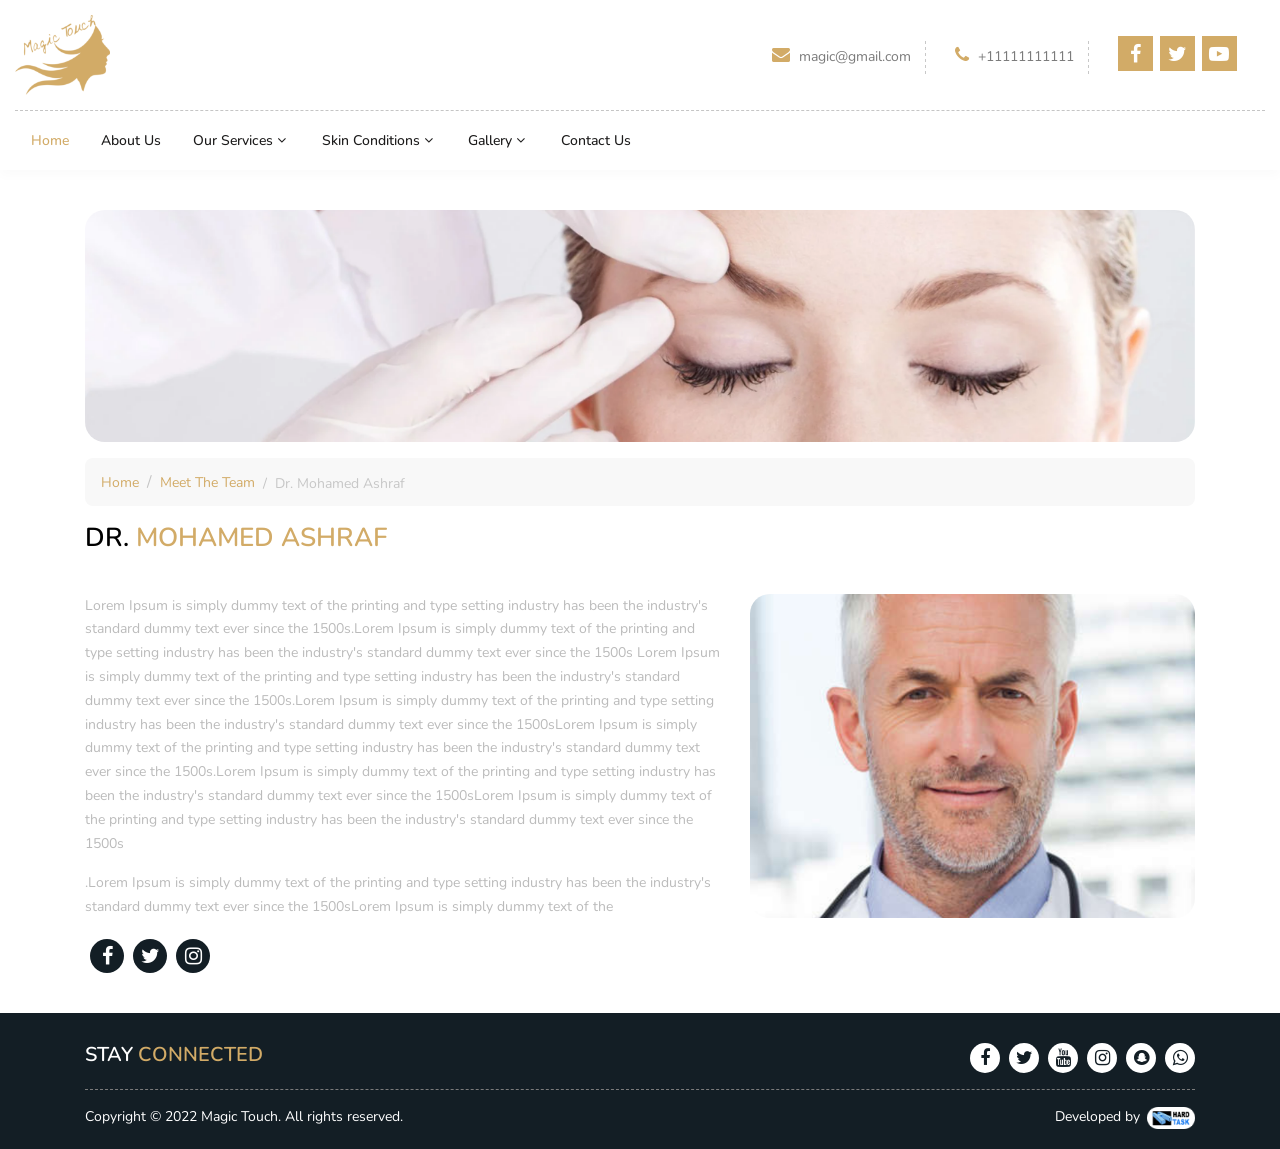
<file: team_details.html>
<!DOCTYPE html>
<html lang="en">

<head>
    <meta name="Keywords" content="Magic Touch - more description" />
    <meta name="description" content="Magic Touch - more description" />
    <meta charset="UTF-8">
    <meta name="viewport" content="width=device-width, initial-scale=1.0">
    <meta http-equiv="X-UA-Compatible" content="ie=edge">
    <title>Magic Touch</title>
    <link rel="icon" type="image/png" href="images/icon.png" />
    <link rel="stylesheet" href="css/bootstrap.min.css">
    <link rel="stylesheet" type="text/css" href="css/font-awesome.min.css" />
    <link rel="stylesheet" type="text/css" href="css/owl.carousel.min.css" />
    <link rel="stylesheet" href="css/slick.min.css" />
    <link rel="stylesheet" href="css/slick-theme.min.css" />
    <link rel="stylesheet" href="css/lightgallery.css">
    <link rel="preconnect" href="https://fonts.gstatic.com">
    <link href="https://fonts.googleapis.com/css2?family=Nunito&display=swap" rel="stylesheet">
    <link href="https://fonts.googleapis.com/css?family=Cairo&display=swap" rel="stylesheet">
    <link rel="stylesheet" type="text/css" href="css/style.css" />
</head>

<body>
    <div class="Body_overlay"></div>
    <!-- Start navbar -->
    <nav class="navbar navbar-expand-lg fixed-top navbar-light navbar-new-top">
        <div class="col-lg-4">
            <div class="navBrand">
                <a href="#" class="navbar-brand">
                    <img src="images/logo.svg" alt="">
                </a>
            </div>
        </div>
        <div class="col-lg-8">
            <div class="CallUs">
                <ul>
                    <li>
                        <a href="#"><i class="fa fa-envelope"></i> magic@gmail.com</a>
                        <img src="images/Line.png" alt="">
                    </li>
                    <li>
                        <a href="#"><i class="fa fa-phone"></i> +11111111111</a>
                        <img src="images/Line.png" alt="">
                    </li>
                    <li>
                        <div class="social">
                            <ul>
                                <li><a href="#"><i class="fa fa-facebook" aria-hidden="true"></i></a></li>
                                <li><a href="#"><i class="fa fa-twitter" aria-hidden="true"></i></a></li>
                                <li><a href="#"><i class="fa fa-youtube-play" aria-hidden="true"></i></a></li>
                            </ul>
                        </div>
                    </li>
                </ul>
            </div>
        </div>
    </nav>
    <nav class="navbar navbar-expand-lg fixed-top navbar-light navbar-new-bottom">
        <button class="navbar-toggler collapsed" type="button" data-toggle="collapse" data-target="#navbarContent"
            aria-controls="#navbarContent" aria-expanded="false" aria-label="Toggle navigation">
            <span id="CloseNavMenu" class="mx-2 close"><img src="images/cancel.svg" alt=""></span>
            <span class="navbar-toggler-icon"></span>
        </button>
        <div class="col-12">
            <div id="navbarContent" class="collapse navbar-collapse">
                <ul class="navbar-nav">
                    <li class="nav-item"><a href="#" class="nav-link active">Home</a></li>
                    <li class="nav-item"><a href="#" class="nav-link">About Us</a></li>
                    <li class="nav-item dropdown">
                        <a id="dropdownMenu1" href="#" data-toggle="dropdown" aria-haspopup="true" aria-expanded="false"
                            class="nav-link dropdown-toggle">Our Services <i class="fa fa-angle-down"
                            aria-hidden="true"></i></a>
                        <ul aria-labelledby="dropdownMenu1" class="dropdown-menu border-0">
                            <li><a href="#" class="dropdown-item">Service 1</a></li>
                            <li><a href="#" class="dropdown-item">Service 2</a></li>
                            <li><a href="#" class="dropdown-item">Service 3</a></li>
                            <li><a href="#" class="dropdown-item">Service 4</a></li>
                        </ul>
                    </li>
                    <li class="nav-item dropdown">
                        <a id="dropdownMenu1" href="#" data-toggle="dropdown" aria-haspopup="true" aria-expanded="false"
                            class="nav-link dropdown-toggle">Skin Conditions <i class="fa fa-angle-down"
                            aria-hidden="true"></i></a>
                        <ul aria-labelledby="dropdownMenu1" class="dropdown-menu border-0">
                            <li><a href="#" class="dropdown-item">Skin Condition 1</a></li>
                            <li><a href="#" class="dropdown-item">Skin Condition 2</a></li>
                            <li><a href="#" class="dropdown-item">Skin Condition 3</a></li>
                            <li><a href="#" class="dropdown-item">Skin Condition 4</a></li>
                        </ul>
                    </li>
                    <li class="nav-item dropdown">
                        <a id="dropdownMenu1" href="#" data-toggle="dropdown" aria-haspopup="true" aria-expanded="false"
                            class="nav-link dropdown-toggle">Gallery <i class="fa fa-angle-down"
                            aria-hidden="true"></i></a>
                        <ul aria-labelledby="dropdownMenu1" class="dropdown-menu border-0">
                            <li><a href="#" class="dropdown-item">Photo Gallery</a></li>
                            <li><a href="#" class="dropdown-item">Video Gallery</a></li>
                        </ul>
                    </li>
                    <li class="nav-item"><a href="#" class="nav-link">Contact Us</a></li>
                  
                </ul>
            </div>
        </div>

    </nav>
    <!-- End navbar -->

    <section id="ServiceDetails">
        <div class="container">
            <div class="row">
                <div class="col-12">
                    <div class="headerImg">
                        <img src="images/headerImg.png" alt="">
                    </div>
                </div>
                <div class="col-12">
                    <ul class="breadcrumb">
                        <li class="breadcrumb-item"><a href="index.html">Home</a></li>
                        <li class="breadcrumb-item"><a href="team.html">Meet The Team</a></li>
                        <li class="breadcrumb-item active">Dr. Mohamed Ashraf</li>
                    </ul>
                </div>
            </div>
            <div class="Section_title text-left">
                <h2>Dr. <span>Mohamed Ashraf</span></h2>
            </div>
            <div class="row">
                <div class="col-md-7 col-12 order-md-1 order-2">
                    <div class="desc">
                        <p>
                            Lorem Ipsum is simply dummy text of the printing and type setting industry has been the industry's standard dummy text ever since the 1500s.Lorem Ipsum is simply dummy text of the printing and type setting industry has been the industry's standard dummy text ever since the 1500s Lorem Ipsum is simply dummy text of the printing and type setting industry has been the industry's standard dummy text ever since the 1500s.Lorem Ipsum is simply dummy text of the printing and type setting industry has been the industry's standard dummy text ever since the 1500sLorem Ipsum is simply dummy text of the printing and type setting industry has been the industry's standard dummy text ever since the 1500s.Lorem Ipsum is simply dummy text of the printing and type setting industry has been the industry's standard dummy text ever since the 1500sLorem Ipsum is simply dummy text of the printing and type setting industry has been the industry's standard dummy text ever since the 1500s
                        </p>
                        <p>
                            .Lorem Ipsum is simply dummy text of the printing and type setting industry has been the industry's standard dummy text ever since the 1500sLorem Ipsum is simply dummy text of the
                        </p>
                    </div>
                    <div class="social_details">
                        <ul>
                            <li><a href="#"><i class="fa fa-facebook" aria-hidden="true"></i></a></li>
                            <li><a href="#"><i class="fa fa-twitter" aria-hidden="true"></i></a></li>
                            <li><a href="#"><i class="fa fa-instagram" aria-hidden="true"></i></a></li>
                        </ul>
                    </div>
                </div>
                <div class="col-md-5 col-12 order-md-2 order-1">
                    <div class="image">
                        <img src="images/teamDetailsImg.png" alt="">
                    </div>
                </div>
            </div>
        </div>
    </section>

    <footer class="footer">
        <div class="container">
            <div class="row">
                <div class="col-sm-6 col-12">
                    <div class="follow_us">
                        <h2>Stay <span>Connected</span></h2>
                    </div>
                </div>
                <div class="col-sm-6 col-12">
                    <div class="social_footer">
                        <ul>
                            <li><a href="#"><i class="fa fa-facebook" aria-hidden="true"></i></a></li>
                            <li><a href="#"><i class="fa fa-twitter" aria-hidden="true"></i></a></li>
                            <li><a href="#"><i class="fa fa-youtube" aria-hidden="true"></i></a></li>
                            <li><a href="#"><i class="fa fa-instagram" aria-hidden="true"></i></a></li>
                            <li><a href="#"><i class="fa fa-snapchat" aria-hidden="true"></i></a></li>
                            <li><a href="#"><i class="fa fa-whatsapp" aria-hidden="true"></i></a></li>
                        </ul>
                    </div>
                </div>
            </div>
            <hr>
            <div class="footer-bottom">
                <div class="row">

                    <div class="col-sm-6 col-12">
                        <div class="language">
                            <p>Copyright © 2022 Magic Touch. All rights reserved.</p>
                        </div>
                    </div>

                    <div class="col-sm-6 col-12">
                        <div class="copyright">
                            <p>Developed by <a href="#"><img src="images/hardtask.png" alt=""></a></p>
                        </div>
                    </div>

                </div>
            </div>
        </div>
    </footer>


    <!-- Start Scroll To Top  -->
    <div class="scroll_top">
        <i class="fa fa-angle-up" aria-hidden="true"></i>
    </div>
    <!-- End Scroll To Top -->


    <script src="js/jquery-3.3.1.min.js"></script>
    <script src="js/popper.min.js"></script>
    <script src="js/bootstrap.min.js"></script>
    <script src="js/owl.carousel.min.js"></script>
    <script src="js/slick.min.js"></script>
    <script src="js/aos.js"></script>
    <script src="js/picturefill.min.js"></script>
    <script src="js/lightgallery-all.min.js"></script>
    <script src="js/jquery.mousewheel.min.js"></script>
    <script src="js/jquery.simplePagination.js"></script>
    <script src="js/script.js"></script>
    <script>

        var items = $(".Service_Item");
        var numItems = items.length;
        var perPage = 12;

        items.slice(perPage).hide();

        if (numItems > perPage) {
            $('#pagination-container').pagination({
                items: numItems,
                itemsOnPage: perPage,
                prevText: "&laquo;",
                nextText: "&raquo;",
                onPageClick: function (pageNumber) {
                    var showFrom = perPage * (pageNumber - 1);
                    var showTo = showFrom + perPage;
                    items.hide().slice(showFrom, showTo).show();
                }
            });
        }

        $('#lightgallery').lightGallery({
            pager: true,
            thumbnail: true
        });

        $(document).ready(function () {
            $('.My_Slider').slick({
                rtl: $('body').css('direction') == 'rtl',
                arrows: false,
                speed: 500,
                slidesToShow: 1,
                autoplay: true,
                autoplaySpeed: 2000,
                dots: true,
                infinite: true,
                adaptiveHeight: true
            });
        });

        $('#owl-carousel-one').owlCarousel({
            loop: true,
            margin: 30,
            rtl: $('body').css('direction') == 'rtl',
            nav: true,
            autoplay: true,
            navText: [
                '<i class="fa fa-angle-left"></i>',
                '<i class="fa fa-angle-right"></i>'
            ],
            responsive: {
                0: {
                    items: 1
                },
                600: {
                    items: 2
                },
                750: {
                    items: 3
                },
                1000: {
                    items: 4
                }
            }
        });



        if ($.isFunction('owlCarousel')) {
            $(".carousel").owlCarousel();
        }
    </script>
</body>

</html>
</file>
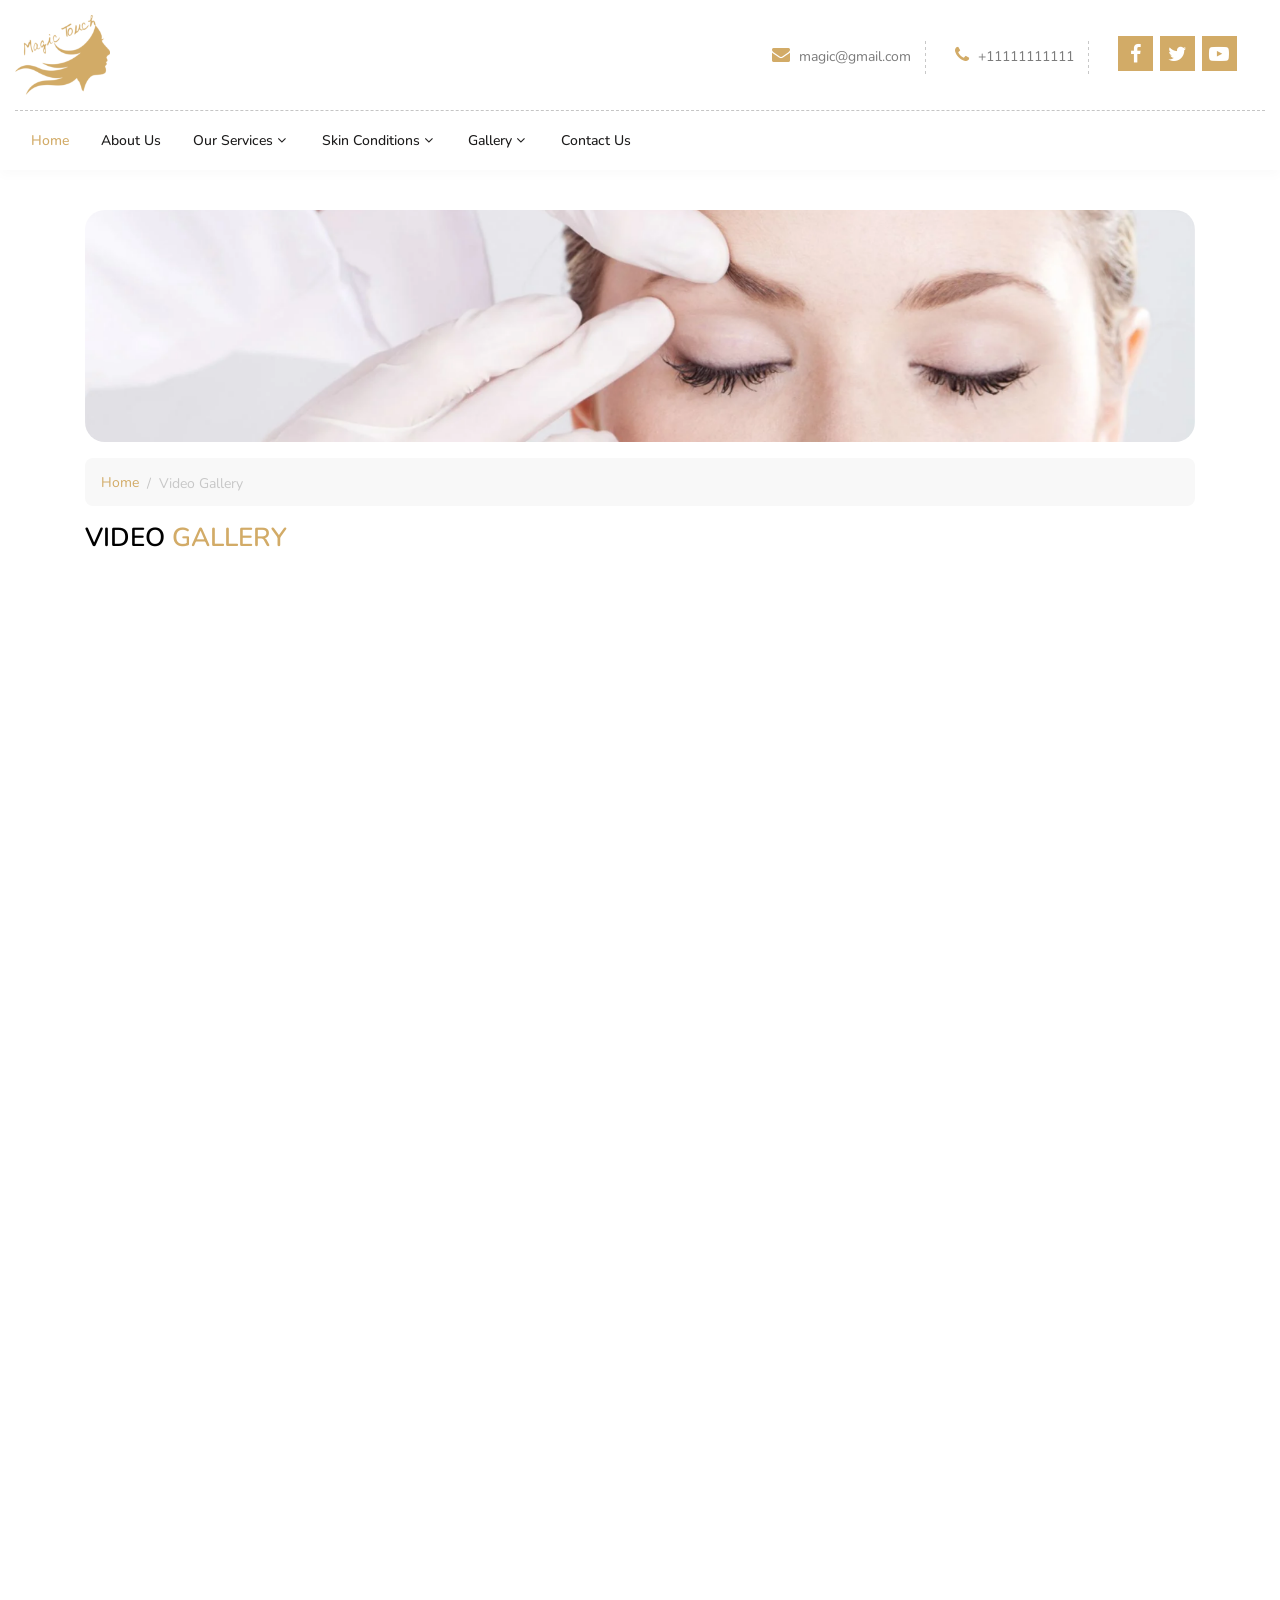
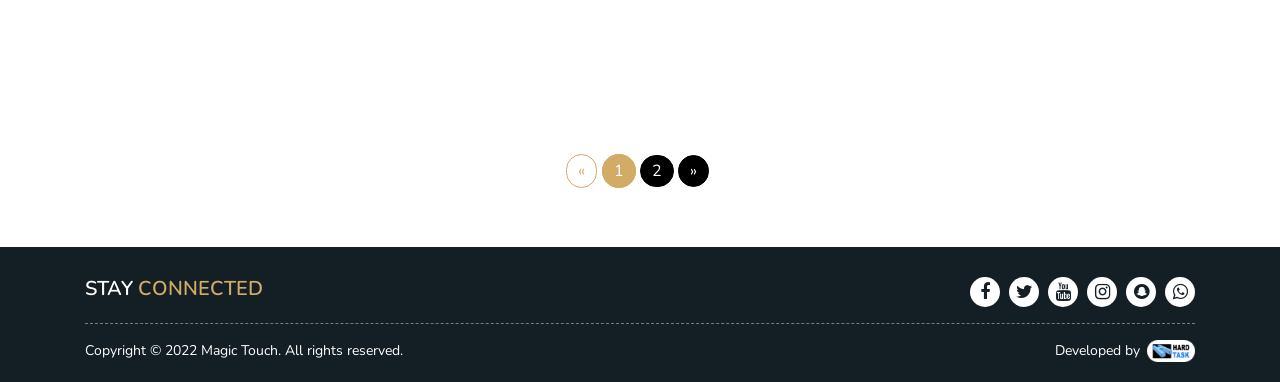
<file: video_gallery.html>
<!DOCTYPE html>
<html lang="en">

<head>
    <meta name="Keywords" content="Magic Touch - more description" />
    <meta name="description" content="Magic Touch - more description" />
    <meta charset="UTF-8">
    <meta name="viewport" content="width=device-width, initial-scale=1.0">
    <meta http-equiv="X-UA-Compatible" content="ie=edge">
    <title>Magic Touch</title>
    <link rel="icon" type="image/png" href="images/icon.png" />
    <link rel="stylesheet" href="css/bootstrap.min.css">
    <link rel="stylesheet" type="text/css" href="css/font-awesome.min.css" />
    <link rel="stylesheet" type="text/css" href="css/owl.carousel.min.css" />
    <link rel="stylesheet" href="css/slick.min.css" />
    <link rel="stylesheet" href="css/slick-theme.min.css" />
    <link rel="stylesheet" href="css/lightgallery.css">
    <link rel="preconnect" href="https://fonts.gstatic.com">
    <link href="https://fonts.googleapis.com/css2?family=Nunito&display=swap" rel="stylesheet">
    <link href="https://fonts.googleapis.com/css?family=Cairo&display=swap" rel="stylesheet">
    <link rel="stylesheet" type="text/css" href="css/style.css" />
</head>

<body>
    <div class="Body_overlay"></div>
    <!-- Start navbar -->
    <nav class="navbar navbar-expand-lg fixed-top navbar-light navbar-new-top">
        <div class="col-lg-4">
            <div class="navBrand">
                <a href="#" class="navbar-brand">
                    <img src="images/logo.svg" alt="">
                </a>
            </div>
        </div>
        <div class="col-lg-8">
            <div class="CallUs">
                <ul>
                    <li>
                        <a href="#"><i class="fa fa-envelope"></i> magic@gmail.com</a>
                        <img src="images/Line.png" alt="">
                    </li>
                    <li>
                        <a href="#"><i class="fa fa-phone"></i> +11111111111</a>
                        <img src="images/Line.png" alt="">
                    </li>
                    <li>
                        <div class="social">
                            <ul>
                                <li><a href="#"><i class="fa fa-facebook" aria-hidden="true"></i></a></li>
                                <li><a href="#"><i class="fa fa-twitter" aria-hidden="true"></i></a></li>
                                <li><a href="#"><i class="fa fa-youtube-play" aria-hidden="true"></i></a></li>
                            </ul>
                        </div>
                    </li>
                </ul>
            </div>
        </div>
    </nav>
    <nav class="navbar navbar-expand-lg fixed-top navbar-light navbar-new-bottom">
        <button class="navbar-toggler collapsed" type="button" data-toggle="collapse" data-target="#navbarContent"
            aria-controls="#navbarContent" aria-expanded="false" aria-label="Toggle navigation">
            <span id="CloseNavMenu" class="mx-2 close"><img src="images/cancel.svg" alt=""></span>
            <span class="navbar-toggler-icon"></span>
        </button>
        <div class="col-12">
            <div id="navbarContent" class="collapse navbar-collapse">
                <ul class="navbar-nav">
                    <li class="nav-item"><a href="#" class="nav-link active">Home</a></li>
                    <li class="nav-item"><a href="#" class="nav-link">About Us</a></li>
                    <li class="nav-item dropdown">
                        <a id="dropdownMenu1" href="#" data-toggle="dropdown" aria-haspopup="true" aria-expanded="false"
                            class="nav-link dropdown-toggle">Our Services <i class="fa fa-angle-down"
                            aria-hidden="true"></i></a>
                        <ul aria-labelledby="dropdownMenu1" class="dropdown-menu border-0">
                            <li><a href="#" class="dropdown-item">Service 1</a></li>
                            <li><a href="#" class="dropdown-item">Service 2</a></li>
                            <li><a href="#" class="dropdown-item">Service 3</a></li>
                            <li><a href="#" class="dropdown-item">Service 4</a></li>
                        </ul>
                    </li>
                    <li class="nav-item dropdown">
                        <a id="dropdownMenu1" href="#" data-toggle="dropdown" aria-haspopup="true" aria-expanded="false"
                            class="nav-link dropdown-toggle">Skin Conditions <i class="fa fa-angle-down"
                            aria-hidden="true"></i></a>
                        <ul aria-labelledby="dropdownMenu1" class="dropdown-menu border-0">
                            <li><a href="#" class="dropdown-item">Skin Condition 1</a></li>
                            <li><a href="#" class="dropdown-item">Skin Condition 2</a></li>
                            <li><a href="#" class="dropdown-item">Skin Condition 3</a></li>
                            <li><a href="#" class="dropdown-item">Skin Condition 4</a></li>
                        </ul>
                    </li>
                    <li class="nav-item dropdown">
                        <a id="dropdownMenu1" href="#" data-toggle="dropdown" aria-haspopup="true" aria-expanded="false"
                            class="nav-link dropdown-toggle">Gallery <i class="fa fa-angle-down"
                            aria-hidden="true"></i></a>
                        <ul aria-labelledby="dropdownMenu1" class="dropdown-menu border-0">
                            <li><a href="#" class="dropdown-item">Photo Gallery</a></li>
                            <li><a href="#" class="dropdown-item">Video Gallery</a></li>
                        </ul>
                    </li>
                    <li class="nav-item"><a href="#" class="nav-link">Contact Us</a></li>
                  
                </ul>
            </div>
        </div>

    </nav>
    <!-- End navbar -->

    <section id="VideoGallery">
        <div class="container">
            <div class="row">
                <div class="col-12">
                    <div class="headerImg">
                        <img src="images/headerImg.png" alt="">
                    </div>
                </div>
                <div class="col-12">
                    <ul class="breadcrumb">
                        <li class="breadcrumb-item"><a href="index.html">Home</a></li>
                        <li class="breadcrumb-item active">Video Gallery</li>
                    </ul>
                </div>
            </div>
            <div class="Section_title text-left">
                <h2>video <span>gallery</span></h2>
            </div>
            <div class="row">
                <div class="col-md-6 col-12">
                    <div class="vedio">
                        <iframe src="https://www.youtube.com/embed/29bWwHzl1ec" title="YouTube video player" frameborder="0" allow="accelerometer; autoplay; clipboard-write; encrypted-media; gyroscope; picture-in-picture" allowfullscreen></iframe>
                    </div>
                </div>
                <div class="col-md-6 col-12">
                    <div class="vedio">
                        <iframe src="https://www.youtube.com/embed/29bWwHzl1ec" title="YouTube video player" frameborder="0" allow="accelerometer; autoplay; clipboard-write; encrypted-media; gyroscope; picture-in-picture" allowfullscreen></iframe>
                    </div>
                </div>
                <div class="col-md-6 col-12">
                    <div class="vedio">
                        <iframe src="https://www.youtube.com/embed/29bWwHzl1ec" title="YouTube video player" frameborder="0" allow="accelerometer; autoplay; clipboard-write; encrypted-media; gyroscope; picture-in-picture" allowfullscreen></iframe>
                    </div>
                </div>
                <div class="col-md-6 col-12">
                    <div class="vedio">
                        <iframe src="https://www.youtube.com/embed/29bWwHzl1ec" title="YouTube video player" frameborder="0" allow="accelerometer; autoplay; clipboard-write; encrypted-media; gyroscope; picture-in-picture" allowfullscreen></iframe>
                    </div>
                </div>
                <div class="col-md-6 col-12">
                    <div class="vedio">
                        <iframe src="https://www.youtube.com/embed/29bWwHzl1ec" title="YouTube video player" frameborder="0" allow="accelerometer; autoplay; clipboard-write; encrypted-media; gyroscope; picture-in-picture" allowfullscreen></iframe>
                    </div>
                </div>
                <div class="col-md-6 col-12">
                    <div class="vedio">
                        <iframe src="https://www.youtube.com/embed/29bWwHzl1ec" title="YouTube video player" frameborder="0" allow="accelerometer; autoplay; clipboard-write; encrypted-media; gyroscope; picture-in-picture" allowfullscreen></iframe>
                    </div>
                </div>
                <div class="col-md-6 col-12">
                    <div class="vedio">
                        <iframe src="https://www.youtube.com/embed/29bWwHzl1ec" title="YouTube video player" frameborder="0" allow="accelerometer; autoplay; clipboard-write; encrypted-media; gyroscope; picture-in-picture" allowfullscreen></iframe>
                    </div>
                </div>
                <div class="col-md-6 col-12">
                    <div class="vedio">
                        <iframe src="https://www.youtube.com/embed/29bWwHzl1ec" title="YouTube video player" frameborder="0" allow="accelerometer; autoplay; clipboard-write; encrypted-media; gyroscope; picture-in-picture" allowfullscreen></iframe>
                    </div>
                </div>
            </div>
            <div id="pagination-container"></div>
        </div>
    </section>

    <footer class="footer">
        <div class="container">
            <div class="row">
                <div class="col-sm-6 col-12">
                    <div class="follow_us">
                        <h2>Stay <span>Connected</span></h2>
                    </div>
                </div>
                <div class="col-sm-6 col-12">
                    <div class="social_footer">
                        <ul>
                            <li><a href="#"><i class="fa fa-facebook" aria-hidden="true"></i></a></li>
                            <li><a href="#"><i class="fa fa-twitter" aria-hidden="true"></i></a></li>
                            <li><a href="#"><i class="fa fa-youtube" aria-hidden="true"></i></a></li>
                            <li><a href="#"><i class="fa fa-instagram" aria-hidden="true"></i></a></li>
                            <li><a href="#"><i class="fa fa-snapchat" aria-hidden="true"></i></a></li>
                            <li><a href="#"><i class="fa fa-whatsapp" aria-hidden="true"></i></a></li>
                        </ul>
                    </div>
                </div>
            </div>
            <hr>
            <div class="footer-bottom">
                <div class="row">

                    <div class="col-sm-6 col-12">
                        <div class="language">
                            <p>Copyright © 2022 Magic Touch. All rights reserved.</p>
                        </div>
                    </div>

                    <div class="col-sm-6 col-12">
                        <div class="copyright">
                            <p>Developed by <a href="#"><img src="images/hardtask.png" alt=""></a></p>
                        </div>
                    </div>

                </div>
            </div>
        </div>
    </footer>


    <!-- Start Scroll To Top  -->
    <div class="scroll_top">
        <i class="fa fa-angle-up" aria-hidden="true"></i>
    </div>
    <!-- End Scroll To Top -->


    <script src="js/jquery-3.3.1.min.js"></script>
    <script src="js/popper.min.js"></script>
    <script src="js/bootstrap.min.js"></script>
    <script src="js/owl.carousel.min.js"></script>
    <script src="js/slick.min.js"></script>
    <script src="js/aos.js"></script>
    <script src="js/picturefill.min.js"></script>
    <script src="js/lightgallery-all.min.js"></script>
    <script src="js/jquery.mousewheel.min.js"></script>
    <script src="js/jquery.simplePagination.js"></script>
    <script src="js/script.js"></script>
    <script>


        var items = $(".vedio");
        var numItems = items.length;
        var perPage = 6;

        items.slice(perPage).hide();

        if (numItems > perPage) {
            $('#pagination-container').pagination({
                items: numItems,
                itemsOnPage: perPage,
                prevText: "&laquo;",
                nextText: "&raquo;",
                onPageClick: function (pageNumber) {
                    var showFrom = perPage * (pageNumber - 1);
                    var showTo = showFrom + perPage;
                    items.hide().slice(showFrom, showTo).show();
                }
            });
        }

        $('#lightgallery').lightGallery({
            pager: true,
            thumbnail: true
        });

        $(document).ready(function () {
            $('.My_Slider').slick({
                rtl: $('body').css('direction') == 'rtl',
                arrows: false,
                speed: 500,
                slidesToShow: 1,
                autoplay: true,
                autoplaySpeed: 2000,
                dots: true,
                infinite: true,
                adaptiveHeight: true
            });
        });

        $('#owl-carousel-one').owlCarousel({
            loop: true,
            margin: 30,
            rtl: $('body').css('direction') == 'rtl',
            nav: true,
            autoplay: true,
            navText: [
                '<i class="fa fa-angle-left"></i>',
                '<i class="fa fa-angle-right"></i>'
            ],
            responsive: {
                0: {
                    items: 1
                },
                600: {
                    items: 2
                },
                750: {
                    items: 3
                },
                1000: {
                    items: 4
                }
            }
        });



        if ($.isFunction('owlCarousel')) {
            $(".carousel").owlCarousel();
        }
    </script>
</body>

</html>
</file>
<file: css/lightgallery.css>
/*! lightgallery - v1.6.12 - 2019-02-19
* http://sachinchoolur.github.io/lightGallery/
* Copyright (c) 2019 Sachin N; Licensed GPLv3 */
@font-face {
  font-family: 'lg';
  src: url("../fonts/lg.eot?n1z373");
  src: url("../fonts/lg.eot?#iefixn1z373") format("embedded-opentype"), url("../fonts/lg.woff?n1z373") format("woff"), url("../fonts/lg.ttf?n1z373") format("truetype"), url("../fonts/lg.svg?n1z373#lg") format("svg");
  font-weight: normal;
  font-style: normal;
}
.lg-icon {
  font-family: 'lg';
  speak: none;
  font-style: normal;
  font-weight: normal;
  font-variant: normal;
  text-transform: none;
  line-height: 1;
  /* Better Font Rendering =========== */
  -webkit-font-smoothing: antialiased;
  -moz-osx-font-smoothing: grayscale;
}

.lg-actions .lg-next, .lg-actions .lg-prev {
  background-color: rgba(0, 0, 0, 0.45);
  border-radius: 2px;
  color: #999;
  cursor: pointer;
  display: block;
  font-size: 22px;
  margin-top: -10px;
  padding: 8px 10px 9px;
  position: absolute;
  top: 50%;
  z-index: 1080;
  border: none;
  outline: none;
}
.lg-actions .lg-next.disabled, .lg-actions .lg-prev.disabled {
  pointer-events: none;
  opacity: 0.5;
}
.lg-actions .lg-next:hover, .lg-actions .lg-prev:hover {
  color: #FFF;
}
.lg-actions .lg-next {
  right: 20px;
}
.lg-actions .lg-next:before {
  content: "\e095";
}
.lg-actions .lg-prev {
  left: 20px;
}
.lg-actions .lg-prev:after {
  content: "\e094";
}

@-webkit-keyframes lg-right-end {
  0% {
    left: 0;
  }
  50% {
    left: -30px;
  }
  100% {
    left: 0;
  }
}
@-moz-keyframes lg-right-end {
  0% {
    left: 0;
  }
  50% {
    left: -30px;
  }
  100% {
    left: 0;
  }
}
@-ms-keyframes lg-right-end {
  0% {
    left: 0;
  }
  50% {
    left: -30px;
  }
  100% {
    left: 0;
  }
}
@keyframes lg-right-end {
  0% {
    left: 0;
  }
  50% {
    left: -30px;
  }
  100% {
    left: 0;
  }
}
@-webkit-keyframes lg-left-end {
  0% {
    left: 0;
  }
  50% {
    left: 30px;
  }
  100% {
    left: 0;
  }
}
@-moz-keyframes lg-left-end {
  0% {
    left: 0;
  }
  50% {
    left: 30px;
  }
  100% {
    left: 0;
  }
}
@-ms-keyframes lg-left-end {
  0% {
    left: 0;
  }
  50% {
    left: 30px;
  }
  100% {
    left: 0;
  }
}
@keyframes lg-left-end {
  0% {
    left: 0;
  }
  50% {
    left: 30px;
  }
  100% {
    left: 0;
  }
}
.lg-outer.lg-right-end .lg-object {
  -webkit-animation: lg-right-end 0.3s;
  -o-animation: lg-right-end 0.3s;
  animation: lg-right-end 0.3s;
  position: relative;
}
.lg-outer.lg-left-end .lg-object {
  -webkit-animation: lg-left-end 0.3s;
  -o-animation: lg-left-end 0.3s;
  animation: lg-left-end 0.3s;
  position: relative;
}

.lg-toolbar {
  z-index: 1082;
  left: 0;
  position: absolute;
  top: 0;
  width: 100%;
  background-color: rgba(0, 0, 0, 0.45);
}
.lg-toolbar .lg-icon {
  color: #999;
  cursor: pointer;
  float: right;
  font-size: 24px;
  height: 47px;
  line-height: 27px;
  padding: 10px 0;
  text-align: center;
  width: 50px;
  text-decoration: none !important;
  outline: medium none;
  -webkit-transition: color 0.2s linear;
  -o-transition: color 0.2s linear;
  transition: color 0.2s linear;
}
.lg-toolbar .lg-icon:hover {
  color: #FFF;
}
.lg-toolbar .lg-close:after {
  content: "\e070";
}
.lg-toolbar .lg-download:after {
  content: "\e0f2";
}

.lg-sub-html {
  background-color: rgba(0, 0, 0, 0.45);
  bottom: 0;
  color: #EEE;
  font-size: 16px;
  left: 0;
  padding: 10px 40px;
  position: fixed;
  right: 0;
  text-align: center;
  z-index: 1080;
}
.lg-sub-html h4 {
  margin: 0;
  font-size: 13px;
  font-weight: bold;
}
.lg-sub-html p {
  font-size: 12px;
  margin: 5px 0 0;
}

#lg-counter {
  color: #999;
  display: inline-block;
  font-size: 16px;
  padding-left: 20px;
  padding-top: 12px;
  vertical-align: middle;
}

.lg-toolbar, .lg-prev, .lg-next {
  opacity: 1;
  -webkit-transition: -webkit-transform 0.35s cubic-bezier(0, 0, 0.25, 1) 0s, opacity 0.35s cubic-bezier(0, 0, 0.25, 1) 0s, color 0.2s linear;
  -moz-transition: -moz-transform 0.35s cubic-bezier(0, 0, 0.25, 1) 0s, opacity 0.35s cubic-bezier(0, 0, 0.25, 1) 0s, color 0.2s linear;
  -o-transition: -o-transform 0.35s cubic-bezier(0, 0, 0.25, 1) 0s, opacity 0.35s cubic-bezier(0, 0, 0.25, 1) 0s, color 0.2s linear;
  transition: transform 0.35s cubic-bezier(0, 0, 0.25, 1) 0s, opacity 0.35s cubic-bezier(0, 0, 0.25, 1) 0s, color 0.2s linear;
}

.lg-hide-items .lg-prev {
  opacity: 0;
  -webkit-transform: translate3d(-10px, 0, 0);
  transform: translate3d(-10px, 0, 0);
}
.lg-hide-items .lg-next {
  opacity: 0;
  -webkit-transform: translate3d(10px, 0, 0);
  transform: translate3d(10px, 0, 0);
}
.lg-hide-items .lg-toolbar {
  opacity: 0;
  -webkit-transform: translate3d(0, -10px, 0);
  transform: translate3d(0, -10px, 0);
}

body:not(.lg-from-hash) .lg-outer.lg-start-zoom .lg-object {
  -webkit-transform: scale3d(0.5, 0.5, 0.5);
  transform: scale3d(0.5, 0.5, 0.5);
  opacity: 0;
  -webkit-transition: -webkit-transform 250ms cubic-bezier(0, 0, 0.25, 1) 0s, opacity 250ms cubic-bezier(0, 0, 0.25, 1) !important;
  -moz-transition: -moz-transform 250ms cubic-bezier(0, 0, 0.25, 1) 0s, opacity 250ms cubic-bezier(0, 0, 0.25, 1) !important;
  -o-transition: -o-transform 250ms cubic-bezier(0, 0, 0.25, 1) 0s, opacity 250ms cubic-bezier(0, 0, 0.25, 1) !important;
  transition: transform 250ms cubic-bezier(0, 0, 0.25, 1) 0s, opacity 250ms cubic-bezier(0, 0, 0.25, 1) !important;
  -webkit-transform-origin: 50% 50%;
  -moz-transform-origin: 50% 50%;
  -ms-transform-origin: 50% 50%;
  transform-origin: 50% 50%;
}
body:not(.lg-from-hash) .lg-outer.lg-start-zoom .lg-item.lg-complete .lg-object {
  -webkit-transform: scale3d(1, 1, 1);
  transform: scale3d(1, 1, 1);
  opacity: 1;
}

.lg-outer .lg-thumb-outer {
  background-color: #0D0A0A;
  bottom: 0;
  position: absolute;
  width: 100%;
  z-index: 1080;
  max-height: 350px;
  -webkit-transform: translate3d(0, 100%, 0);
  transform: translate3d(0, 100%, 0);
  -webkit-transition: -webkit-transform 0.25s cubic-bezier(0, 0, 0.25, 1) 0s;
  -moz-transition: -moz-transform 0.25s cubic-bezier(0, 0, 0.25, 1) 0s;
  -o-transition: -o-transform 0.25s cubic-bezier(0, 0, 0.25, 1) 0s;
  transition: transform 0.25s cubic-bezier(0, 0, 0.25, 1) 0s;
}
.lg-outer .lg-thumb-outer.lg-grab .lg-thumb-item {
  cursor: -webkit-grab;
  cursor: -moz-grab;
  cursor: -o-grab;
  cursor: -ms-grab;
  cursor: grab;
}
.lg-outer .lg-thumb-outer.lg-grabbing .lg-thumb-item {
  cursor: move;
  cursor: -webkit-grabbing;
  cursor: -moz-grabbing;
  cursor: -o-grabbing;
  cursor: -ms-grabbing;
  cursor: grabbing;
}
.lg-outer .lg-thumb-outer.lg-dragging .lg-thumb {
  -webkit-transition-duration: 0s !important;
  transition-duration: 0s !important;
}
.lg-outer.lg-thumb-open .lg-thumb-outer {
  -webkit-transform: translate3d(0, 0%, 0);
  transform: translate3d(0, 0%, 0);
}
.lg-outer .lg-thumb {
  padding: 10px 0;
  height: 100%;
  margin-bottom: -5px;
}
.lg-outer .lg-thumb-item {
  border-radius: 5px;
  cursor: pointer;
  float: left;
  overflow: hidden;
  height: 100%;
  border: 2px solid #FFF;
  border-radius: 4px;
  margin-bottom: 5px;
}
@media (min-width: 1025px) {
  .lg-outer .lg-thumb-item {
    -webkit-transition: border-color 0.25s ease;
    -o-transition: border-color 0.25s ease;
    transition: border-color 0.25s ease;
  }
}
.lg-outer .lg-thumb-item.active, .lg-outer .lg-thumb-item:hover {
  border-color: #a90707;
}
.lg-outer .lg-thumb-item img {
  width: 100%;
  height: 100%;
  object-fit: cover;
}
.lg-outer.lg-has-thumb .lg-item {
  padding-bottom: 120px;
}
.lg-outer.lg-can-toggle .lg-item {
  padding-bottom: 0;
}
.lg-outer.lg-pull-caption-up .lg-sub-html {
  -webkit-transition: bottom 0.25s ease;
  -o-transition: bottom 0.25s ease;
  transition: bottom 0.25s ease;
}
.lg-outer.lg-pull-caption-up.lg-thumb-open .lg-sub-html {
  bottom: 100px;
}
.lg-outer .lg-toogle-thumb {
  background-color: #0D0A0A;
  border-radius: 2px 2px 0 0;
  color: #999;
  cursor: pointer;
  font-size: 24px;
  height: 39px;
  line-height: 27px;
  padding: 5px 0;
  position: absolute;
  right: 20px;
  text-align: center;
  top: -39px;
  width: 50px;
}
.lg-outer .lg-toogle-thumb:after {
  content: "\e1ff";
}
.lg-outer .lg-toogle-thumb:hover {
  color: #FFF;
}

.lg-outer .lg-video-cont {
  display: inline-block;
  vertical-align: middle;
  max-width: 1140px;
  max-height: 100%;
  width: 100%;
  padding: 0 5px;
}
.lg-outer .lg-video {
  width: 100%;
  height: 0;
  padding-bottom: 56.25%;
  overflow: hidden;
  position: relative;
}
.lg-outer .lg-video .lg-object {
  display: inline-block;
  position: absolute;
  top: 0;
  left: 0;
  width: 100% !important;
  height: 100% !important;
}
.lg-outer .lg-video .lg-video-play {
  width: 84px;
  height: 59px;
  position: absolute;
  left: 50%;
  top: 50%;
  margin-left: -42px;
  margin-top: -30px;
  z-index: 1080;
  cursor: pointer;
}
.lg-outer .lg-has-iframe .lg-video {
  -webkit-overflow-scrolling: touch;
  overflow: auto;
}
.lg-outer .lg-has-vimeo .lg-video-play {
  background: url("../img/vimeo-play.png") no-repeat scroll 0 0 transparent;
}
.lg-outer .lg-has-vimeo:hover .lg-video-play {
  background: url("../img/vimeo-play.png") no-repeat scroll 0 -58px transparent;
}
.lg-outer .lg-has-html5 .lg-video-play {
  background: transparent url("../img/video-play.png") no-repeat scroll 0 0;
  height: 64px;
  margin-left: -32px;
  margin-top: -32px;
  width: 64px;
  opacity: 0.8;
}
.lg-outer .lg-has-html5:hover .lg-video-play {
  opacity: 1;
}
.lg-outer .lg-has-youtube .lg-video-play {
  background: url("../img/youtube-play.png") no-repeat scroll 0 0 transparent;
}
.lg-outer .lg-has-youtube:hover .lg-video-play {
  background: url("../img/youtube-play.png") no-repeat scroll 0 -60px transparent;
}
.lg-outer .lg-video-object {
  width: 100% !important;
  height: 100% !important;
  position: absolute;
  top: 0;
  left: 0;
}
.lg-outer .lg-has-video .lg-video-object {
  visibility: hidden;
}
.lg-outer .lg-has-video.lg-video-playing .lg-object, .lg-outer .lg-has-video.lg-video-playing .lg-video-play {
  display: none;
}
.lg-outer .lg-has-video.lg-video-playing .lg-video-object {
  visibility: visible;
}

.lg-progress-bar {
  background-color: #333;
  height: 5px;
  left: 0;
  position: absolute;
  top: 0;
  width: 100%;
  z-index: 1083;
  opacity: 0;
  -webkit-transition: opacity 0.08s ease 0s;
  -moz-transition: opacity 0.08s ease 0s;
  -o-transition: opacity 0.08s ease 0s;
  transition: opacity 0.08s ease 0s;
}
.lg-progress-bar .lg-progress {
  background-color: #a90707;
  height: 5px;
  width: 0;
}
.lg-progress-bar.lg-start .lg-progress {
  width: 100%;
}
.lg-show-autoplay .lg-progress-bar {
  opacity: 1;
}

.lg-autoplay-button:after {
  content: "\e01d";
}
.lg-show-autoplay .lg-autoplay-button:after {
  content: "\e01a";
}

.lg-outer.lg-css3.lg-zoom-dragging .lg-item.lg-complete.lg-zoomable .lg-img-wrap, .lg-outer.lg-css3.lg-zoom-dragging .lg-item.lg-complete.lg-zoomable .lg-image {
  -webkit-transition-duration: 0s;
  transition-duration: 0s;
}
.lg-outer.lg-use-transition-for-zoom .lg-item.lg-complete.lg-zoomable .lg-img-wrap {
  -webkit-transition: -webkit-transform 0.3s cubic-bezier(0, 0, 0.25, 1) 0s;
  -moz-transition: -moz-transform 0.3s cubic-bezier(0, 0, 0.25, 1) 0s;
  -o-transition: -o-transform 0.3s cubic-bezier(0, 0, 0.25, 1) 0s;
  transition: transform 0.3s cubic-bezier(0, 0, 0.25, 1) 0s;
}
.lg-outer.lg-use-left-for-zoom .lg-item.lg-complete.lg-zoomable .lg-img-wrap {
  -webkit-transition: left 0.3s cubic-bezier(0, 0, 0.25, 1) 0s, top 0.3s cubic-bezier(0, 0, 0.25, 1) 0s;
  -moz-transition: left 0.3s cubic-bezier(0, 0, 0.25, 1) 0s, top 0.3s cubic-bezier(0, 0, 0.25, 1) 0s;
  -o-transition: left 0.3s cubic-bezier(0, 0, 0.25, 1) 0s, top 0.3s cubic-bezier(0, 0, 0.25, 1) 0s;
  transition: left 0.3s cubic-bezier(0, 0, 0.25, 1) 0s, top 0.3s cubic-bezier(0, 0, 0.25, 1) 0s;
}
.lg-outer .lg-item.lg-complete.lg-zoomable .lg-img-wrap {
  -webkit-transform: translate3d(0, 0, 0);
  transform: translate3d(0, 0, 0);
  -webkit-backface-visibility: hidden;
  -moz-backface-visibility: hidden;
  backface-visibility: hidden;
}
.lg-outer .lg-item.lg-complete.lg-zoomable .lg-image {
  -webkit-transform: scale3d(1, 1, 1);
  transform: scale3d(1, 1, 1);
  -webkit-transition: -webkit-transform 0.3s cubic-bezier(0, 0, 0.25, 1) 0s, opacity 0.15s !important;
  -moz-transition: -moz-transform 0.3s cubic-bezier(0, 0, 0.25, 1) 0s, opacity 0.15s !important;
  -o-transition: -o-transform 0.3s cubic-bezier(0, 0, 0.25, 1) 0s, opacity 0.15s !important;
  transition: transform 0.3s cubic-bezier(0, 0, 0.25, 1) 0s, opacity 0.15s !important;
  -webkit-transform-origin: 0 0;
  -moz-transform-origin: 0 0;
  -ms-transform-origin: 0 0;
  transform-origin: 0 0;
  -webkit-backface-visibility: hidden;
  -moz-backface-visibility: hidden;
  backface-visibility: hidden;
}

#lg-zoom-in:after {
  content: "\e311";
}

#lg-actual-size {
  font-size: 20px;
}
#lg-actual-size:after {
  content: "\e033";
}

#lg-zoom-out {
  opacity: 0.5;
  pointer-events: none;
}
#lg-zoom-out:after {
  content: "\e312";
}
.lg-zoomed #lg-zoom-out {
  opacity: 1;
  pointer-events: auto;
}

.lg-outer .lg-pager-outer {
  bottom: 60px;
  left: 0;
  position: absolute;
  right: 0;
  text-align: center;
  z-index: 1080;
  height: 10px;
}
.lg-outer .lg-pager-outer.lg-pager-hover .lg-pager-cont {
  overflow: visible;
}
.lg-outer .lg-pager-cont {
  cursor: pointer;
  display: inline-block;
  overflow: hidden;
  position: relative;
  vertical-align: top;
  margin: 0 5px;
}
.lg-outer .lg-pager-cont:hover .lg-pager-thumb-cont {
  opacity: 1;
  -webkit-transform: translate3d(0, 0, 0);
  transform: translate3d(0, 0, 0);
}
.lg-outer .lg-pager-cont.lg-pager-active .lg-pager {
  box-shadow: 0 0 0 2px white inset;
}
.lg-outer .lg-pager-thumb-cont {
  background-color: #fff;
  color: #FFF;
  bottom: 100%;
  height: 83px;
  left: 0;
  margin-bottom: 20px;
  margin-left: -60px;
  opacity: 0;
  padding: 5px;
  position: absolute;
  width: 120px;
  border-radius: 3px;
  -webkit-transition: opacity 0.15s ease 0s, -webkit-transform 0.15s ease 0s;
  -moz-transition: opacity 0.15s ease 0s, -moz-transform 0.15s ease 0s;
  -o-transition: opacity 0.15s ease 0s, -o-transform 0.15s ease 0s;
  transition: opacity 0.15s ease 0s, transform 0.15s ease 0s;
  -webkit-transform: translate3d(0, 5px, 0);
  transform: translate3d(0, 5px, 0);
}
.lg-outer .lg-pager-thumb-cont img {
  width: 100%;
  height: 100%;
}
.lg-outer .lg-pager {
  background-color: rgba(255, 255, 255, 0.5);
  border-radius: 50%;
  box-shadow: 0 0 0 8px rgba(255, 255, 255, 0.7) inset;
  display: block;
  height: 12px;
  -webkit-transition: box-shadow 0.3s ease 0s;
  -o-transition: box-shadow 0.3s ease 0s;
  transition: box-shadow 0.3s ease 0s;
  width: 12px;
}
.lg-outer .lg-pager:hover, .lg-outer .lg-pager:focus {
  box-shadow: 0 0 0 8px white inset;
}
.lg-outer .lg-caret {
  border-left: 10px solid transparent;
  border-right: 10px solid transparent;
  border-top: 10px dashed;
  bottom: -10px;
  display: inline-block;
  height: 0;
  left: 50%;
  margin-left: -5px;
  position: absolute;
  vertical-align: middle;
  width: 0;
}

.lg-fullscreen:after {
  content: "\e20c";
}
.lg-fullscreen-on .lg-fullscreen:after {
  content: "\e20d";
}

.lg-outer #lg-dropdown-overlay {
  background-color: rgba(0, 0, 0, 0.25);
  bottom: 0;
  cursor: default;
  left: 0;
  position: fixed;
  right: 0;
  top: 0;
  z-index: 1081;
  opacity: 0;
  visibility: hidden;
  -webkit-transition: visibility 0s linear 0.18s, opacity 0.18s linear 0s;
  -o-transition: visibility 0s linear 0.18s, opacity 0.18s linear 0s;
  transition: visibility 0s linear 0.18s, opacity 0.18s linear 0s;
}
.lg-outer.lg-dropdown-active .lg-dropdown, .lg-outer.lg-dropdown-active #lg-dropdown-overlay {
  -webkit-transition-delay: 0s;
  transition-delay: 0s;
  -moz-transform: translate3d(0, 0px, 0);
  -o-transform: translate3d(0, 0px, 0);
  -ms-transform: translate3d(0, 0px, 0);
  -webkit-transform: translate3d(0, 0px, 0);
  transform: translate3d(0, 0px, 0);
  opacity: 1;
  visibility: visible;
}
.lg-outer.lg-dropdown-active #lg-share {
  color: #FFF;
}
.lg-outer .lg-dropdown {
  background-color: #fff;
  border-radius: 2px;
  font-size: 14px;
  list-style-type: none;
  margin: 0;
  padding: 10px 0;
  position: absolute;
  right: 0;
  text-align: left;
  top: 50px;
  opacity: 0;
  visibility: hidden;
  -moz-transform: translate3d(0, 5px, 0);
  -o-transform: translate3d(0, 5px, 0);
  -ms-transform: translate3d(0, 5px, 0);
  -webkit-transform: translate3d(0, 5px, 0);
  transform: translate3d(0, 5px, 0);
  -webkit-transition: -webkit-transform 0.18s linear 0s, visibility 0s linear 0.5s, opacity 0.18s linear 0s;
  -moz-transition: -moz-transform 0.18s linear 0s, visibility 0s linear 0.5s, opacity 0.18s linear 0s;
  -o-transition: -o-transform 0.18s linear 0s, visibility 0s linear 0.5s, opacity 0.18s linear 0s;
  transition: transform 0.18s linear 0s, visibility 0s linear 0.5s, opacity 0.18s linear 0s;
}
.lg-outer .lg-dropdown:after {
  content: "";
  display: block;
  height: 0;
  width: 0;
  position: absolute;
  border: 8px solid transparent;
  border-bottom-color: #FFF;
  right: 16px;
  top: -16px;
}
.lg-outer .lg-dropdown > li:last-child {
  margin-bottom: 0px;
}
.lg-outer .lg-dropdown > li:hover a, .lg-outer .lg-dropdown > li:hover .lg-icon {
  color: #333;
}
.lg-outer .lg-dropdown a {
  color: #333;
  display: block;
  white-space: pre;
  padding: 4px 12px;
  font-family: "Open Sans","Helvetica Neue",Helvetica,Arial,sans-serif;
  font-size: 12px;
}
.lg-outer .lg-dropdown a:hover {
  background-color: rgba(0, 0, 0, 0.07);
}
.lg-outer .lg-dropdown .lg-dropdown-text {
  display: inline-block;
  line-height: 1;
  margin-top: -3px;
  vertical-align: middle;
}
.lg-outer .lg-dropdown .lg-icon {
  color: #333;
  display: inline-block;
  float: none;
  font-size: 20px;
  height: auto;
  line-height: 1;
  margin-right: 8px;
  padding: 0;
  vertical-align: middle;
  width: auto;
}
.lg-outer #lg-share {
  position: relative;
}
.lg-outer #lg-share:after {
  content: "\e80d";
}
.lg-outer #lg-share-facebook .lg-icon {
  color: #3b5998;
}
.lg-outer #lg-share-facebook .lg-icon:after {
  content: "\e901";
}
.lg-outer #lg-share-twitter .lg-icon {
  color: #00aced;
}
.lg-outer #lg-share-twitter .lg-icon:after {
  content: "\e904";
}
.lg-outer #lg-share-googleplus .lg-icon {
  color: #dd4b39;
}
.lg-outer #lg-share-googleplus .lg-icon:after {
  content: "\e902";
}
.lg-outer #lg-share-pinterest .lg-icon {
  color: #cb2027;
}
.lg-outer #lg-share-pinterest .lg-icon:after {
  content: "\e903";
}

.lg-group:after {
  content: "";
  display: table;
  clear: both;
}

.lg-outer {
  width: 100%;
  height: 100%;
  position: fixed;
  top: 0;
  left: 0;
  z-index: 1050;
  text-align: left;
  opacity: 0;
  -webkit-transition: opacity 0.15s ease 0s;
  -o-transition: opacity 0.15s ease 0s;
  transition: opacity 0.15s ease 0s;
}
.lg-outer * {
  -webkit-box-sizing: border-box;
  -moz-box-sizing: border-box;
  box-sizing: border-box;
}
.lg-outer.lg-visible {
  opacity: 1;
}
.lg-outer.lg-css3 .lg-item.lg-prev-slide, .lg-outer.lg-css3 .lg-item.lg-next-slide, .lg-outer.lg-css3 .lg-item.lg-current {
  -webkit-transition-duration: inherit !important;
  transition-duration: inherit !important;
  -webkit-transition-timing-function: inherit !important;
  transition-timing-function: inherit !important;
}
.lg-outer.lg-css3.lg-dragging .lg-item.lg-prev-slide, .lg-outer.lg-css3.lg-dragging .lg-item.lg-next-slide, .lg-outer.lg-css3.lg-dragging .lg-item.lg-current {
  -webkit-transition-duration: 0s !important;
  transition-duration: 0s !important;
  opacity: 1;
}
.lg-outer.lg-grab img.lg-object {
  cursor: -webkit-grab;
  cursor: -moz-grab;
  cursor: -o-grab;
  cursor: -ms-grab;
  cursor: grab;
}
.lg-outer.lg-grabbing img.lg-object {
  cursor: move;
  cursor: -webkit-grabbing;
  cursor: -moz-grabbing;
  cursor: -o-grabbing;
  cursor: -ms-grabbing;
  cursor: grabbing;
}
.lg-outer .lg {
  height: 100%;
  width: 100%;
  position: relative;
  overflow: hidden;
  margin-left: auto;
  margin-right: auto;
  max-width: 100%;
  max-height: 100%;
}
.lg-outer .lg-inner {
  width: 100%;
  height: 100%;
  position: absolute;
  left: 0;
  top: 0;
  white-space: nowrap;
}
.lg-outer .lg-item {
  background: url("../img/loading.gif") no-repeat scroll center center transparent;
  display: none !important;
}
.lg-outer.lg-css3 .lg-prev-slide, .lg-outer.lg-css3 .lg-current, .lg-outer.lg-css3 .lg-next-slide {
  display: inline-block !important;
}
.lg-outer.lg-css .lg-current {
  display: inline-block !important;
}
.lg-outer .lg-item, .lg-outer .lg-img-wrap {
  display: inline-block;
  text-align: center;
  position: absolute;
  width: 100%;
  height: 100%;
}
.lg-outer .lg-item:before, .lg-outer .lg-img-wrap:before {
  content: "";
  display: inline-block;
  height: 50%;
  width: 1px;
  margin-right: -1px;
}
.lg-outer .lg-img-wrap {
  position: absolute;
  padding: 0 5px;
  left: 0;
  right: 0;
  top: 0;
  bottom: 0;
}
.lg-outer .lg-item.lg-complete {
  background-image: none;
}
.lg-outer .lg-item.lg-current {
  z-index: 1060;
}
.lg-outer .lg-image {
  display: inline-block;
  vertical-align: middle;
  max-width: 100%;
  max-height: 100%;
  width: auto !important;
  height: auto !important;
}
.lg-outer.lg-show-after-load .lg-item .lg-object, .lg-outer.lg-show-after-load .lg-item .lg-video-play {
  opacity: 0;
  -webkit-transition: opacity 0.15s ease 0s;
  -o-transition: opacity 0.15s ease 0s;
  transition: opacity 0.15s ease 0s;
}
.lg-outer.lg-show-after-load .lg-item.lg-complete .lg-object, .lg-outer.lg-show-after-load .lg-item.lg-complete .lg-video-play {
  opacity: 1;
}
.lg-outer .lg-empty-html {
  display: none;
}
.lg-outer.lg-hide-download #lg-download {
  display: none;
}

.lg-backdrop {
  position: fixed;
  top: 0;
  left: 0;
  right: 0;
  bottom: 0;
  z-index: 1040;
  background-color: #000;
  opacity: 0;
  -webkit-transition: opacity 0.15s ease 0s;
  -o-transition: opacity 0.15s ease 0s;
  transition: opacity 0.15s ease 0s;
}
.lg-backdrop.in {
  opacity: 1;
}

.lg-css3.lg-no-trans .lg-prev-slide, .lg-css3.lg-no-trans .lg-next-slide, .lg-css3.lg-no-trans .lg-current {
  -webkit-transition: none 0s ease 0s !important;
  -moz-transition: none 0s ease 0s !important;
  -o-transition: none 0s ease 0s !important;
  transition: none 0s ease 0s !important;
}
.lg-css3.lg-use-css3 .lg-item {
  -webkit-backface-visibility: hidden;
  -moz-backface-visibility: hidden;
  backface-visibility: hidden;
}
.lg-css3.lg-use-left .lg-item {
  -webkit-backface-visibility: hidden;
  -moz-backface-visibility: hidden;
  backface-visibility: hidden;
}
.lg-css3.lg-fade .lg-item {
  opacity: 0;
}
.lg-css3.lg-fade .lg-item.lg-current {
  opacity: 1;
}
.lg-css3.lg-fade .lg-item.lg-prev-slide, .lg-css3.lg-fade .lg-item.lg-next-slide, .lg-css3.lg-fade .lg-item.lg-current {
  -webkit-transition: opacity 0.1s ease 0s;
  -moz-transition: opacity 0.1s ease 0s;
  -o-transition: opacity 0.1s ease 0s;
  transition: opacity 0.1s ease 0s;
}
.lg-css3.lg-slide.lg-use-css3 .lg-item {
  opacity: 0;
}
.lg-css3.lg-slide.lg-use-css3 .lg-item.lg-prev-slide {
  -webkit-transform: translate3d(-100%, 0, 0);
  transform: translate3d(-100%, 0, 0);
}
.lg-css3.lg-slide.lg-use-css3 .lg-item.lg-next-slide {
  -webkit-transform: translate3d(100%, 0, 0);
  transform: translate3d(100%, 0, 0);
}
.lg-css3.lg-slide.lg-use-css3 .lg-item.lg-current {
  -webkit-transform: translate3d(0, 0, 0);
  transform: translate3d(0, 0, 0);
  opacity: 1;
}
.lg-css3.lg-slide.lg-use-css3 .lg-item.lg-prev-slide, .lg-css3.lg-slide.lg-use-css3 .lg-item.lg-next-slide, .lg-css3.lg-slide.lg-use-css3 .lg-item.lg-current {
  -webkit-transition: -webkit-transform 1s cubic-bezier(0, 0, 0.25, 1) 0s, opacity 0.1s ease 0s;
  -moz-transition: -moz-transform 1s cubic-bezier(0, 0, 0.25, 1) 0s, opacity 0.1s ease 0s;
  -o-transition: -o-transform 1s cubic-bezier(0, 0, 0.25, 1) 0s, opacity 0.1s ease 0s;
  transition: transform 1s cubic-bezier(0, 0, 0.25, 1) 0s, opacity 0.1s ease 0s;
}
.lg-css3.lg-slide.lg-use-left .lg-item {
  opacity: 0;
  position: absolute;
  left: 0;
}
.lg-css3.lg-slide.lg-use-left .lg-item.lg-prev-slide {
  left: -100%;
}
.lg-css3.lg-slide.lg-use-left .lg-item.lg-next-slide {
  left: 100%;
}
.lg-css3.lg-slide.lg-use-left .lg-item.lg-current {
  left: 0;
  opacity: 1;
}
.lg-css3.lg-slide.lg-use-left .lg-item.lg-prev-slide, .lg-css3.lg-slide.lg-use-left .lg-item.lg-next-slide, .lg-css3.lg-slide.lg-use-left .lg-item.lg-current {
  -webkit-transition: left 1s cubic-bezier(0, 0, 0.25, 1) 0s, opacity 0.1s ease 0s;
  -moz-transition: left 1s cubic-bezier(0, 0, 0.25, 1) 0s, opacity 0.1s ease 0s;
  -o-transition: left 1s cubic-bezier(0, 0, 0.25, 1) 0s, opacity 0.1s ease 0s;
  transition: left 1s cubic-bezier(0, 0, 0.25, 1) 0s, opacity 0.1s ease 0s;
}

/*# sourceMappingURL=lightgallery.css.map */
</file>
<file: css/style.css>
* {
    padding: 0;
    margin: 0;
    box-sizing: border-box;
}

body {
    font-family: 'Nunito', sans-serif;
    padding-top: 170px;
}

.Lang {
    position: absolute;
    right: 90px;
    top: 25px;
    font-size: 16px;
    color: #D2AB67;
}

a,a:hover {
    text-decoration: none;
    outline: none;
}

label {
    color: #7e7e7e;
    cursor: pointer;
}

.btn:focus {
    box-shadow: none;
}

.btn:hover {
    color: unset;
}


.form-control {
    border-radius: 30px;
    padding: 20px;
    background-color: #FFF;
    font-size: 14px;
    color:#000;
}

.form-control::placeholder {
    color: #7e7e7e;
}

.form-control,
textarea.form-control {
    box-shadow: 0px 3px 2px -2px transparent;
    border: 1px solid #ececec;
    transition: all 0.5s ease-in-out;
}

.form-control:focus,
textarea.form-control:focus {
    color:#000;
    border-color:#D2AB67;
    box-shadow: 0px 6px 8px -2px #D2AB6757;
}

textarea.form-control {
    resize: none;
    height: 200px;
}

.Headingtitle {
    text-align: center;
    margin-bottom: 40px;
}

.Headingtitle h3 {
    font-size: 28px;
    color: #1C1B1B;
    text-transform: uppercase;
}

.modal {
    z-index:1075;
    background-color: rgba(0,0,0,0.8);
}

.modal-content {
    border-radius: 0px;
    outline: 0;
    border: 0;
    box-shadow: none;
}

.SearchModelContent {
    background-color: transparent;
}

.search_box_popup {
    width: 80%;
    margin: auto;
    text-align: center;
}

.search_box_popup .search_input {
    width: 100%;
    padding: 10px;
    border: 1px solid #efeeee;
    border-radius: 3px;
    outline: none;
    margin-bottom: 0px;
    -webkit-appearance: none;
    transition: all 0.5s ease-in-out;
}

.search_box_popup .search_btn {
    visibility: hidden;
    opacity: 0;
    padding: 7px;
    background-color: #D2AB67;
    color: #FFF;
    width: 30%;
    outline: none;
    border: none;
    border-radius: 3px;
    cursor: pointer;
    transition: all 0.5s ease-in-out;
}

.search_box_popup .search_btn:hover {
    background-color:#1C1B1B;
}

.Search_Icon {
    position: absolute;
    right: 80px;
    top: 34px;
    font-size: 20px;
    color: #D2AB67;
}

.Arabic {
    font-family:'Cairo', sans-serif; 
}

.overlay {
    position: absolute;
    width: 100%;
    height: 100%;
    top: 0;
    left: 0;
    z-index: 2;
    background-color: rgb(19 30 37 / 80%);
}

.Body_overlay {
    display: none;
    position: fixed;
    width: 100%;
    height: 100%;
    top: 0;
    left: 0;
    z-index: 1039;
    background-color: rgba(0, 0, 0, 0.6);
}

.owl-nav {
    position: absolute;
    display: -webkit-box;
    display: -ms-flexbox;
    display: flex;
    -webkit-box-pack: justify;
    -ms-flex-pack: justify;
    justify-content: center;
    top: 85%;
    right: 0;
    z-index: 1000;
    width: 100%;
    height: 0;
}

.owl-nav>div {
    background: #D2AB67;
    color:#FFF;
    border: 2px solid#D2AB67;
    font-size: 25px;
    z-index: 100;
    width: 40px;
    height: 40px;
    border-radius: 30px;
    cursor: pointer;
    display: -webkit-box;
    display: -ms-flexbox;
    display: flex;
    -webkit-box-pack: center;
    -ms-flex-pack: center;
    justify-content: center;
    -webkit-box-align: center;
    -ms-flex-align: center;
    align-items: center;
}

.owl-nav>div:hover {
    background:#131E25;
    border-color: #131E25;
}

.owl-nav .owl-prev {
    position: relative;
    right: 10px;
    top: 40px;
}

.owl-nav .owl-next {
    position: relative;
    left: 10px;
    top: 40px;
}


.Section_title {
    text-align: center;
    margin-bottom: 40px;
}

.Section_title h2 {
    margin-bottom: 0;
    color:#000;
    font-size: 26px;
    font-weight: 600;
    text-transform: uppercase;
}

.Section_title h2 span {
    color: #D2AB67;
}


.breadcrumb {
    background-color: #f4f4f4;
    margin: 1rem 0;
    border-radius: 10px;
  }
  
  .breadcrumb li a {
    color: #000;
    outline: none;
    font-size: 14px;
    text-decoration: none;
    transition: all 0.2s ease-in-out;
  }
  
  .breadcrumb li a:hover {
    color: #dc051e;
  }
  
  .breadcrumb-item.active {
    font-size: 14px;
    margin-top: 3px;
  }
  
  .breadcrumb {
    background-color: #F8F8F8;
    margin-top: 1rem;
    border-radius: 8px;
  }
  
  .breadcrumb li a {
    color: #D2AB67;
    outline: none;
    font-size: 14px;
    text-decoration: none;
    transition: all 0.2s ease-in-out;
  }
  
  .breadcrumb li a:hover {
    color: #131E25;
  }

  .breadcrumb-item + .breadcrumb-item::before {
    color: #C4C4C4;
  }
  
  .breadcrumb-item.active {
    color: #C7C7C7;
    font-size: 14px;
    margin-top: 3px;
  }

.simple-pagination ul {
	margin: 0 0 20px;
	padding: 0;
	list-style: none;
	text-align: center;
}

.simple-pagination li {
	display: inline-block;
	margin-right: 5px;
}

.simple-pagination li a,
.simple-pagination li span {
	color: #FFF;
    padding: 5px 11px;
	text-decoration: none;
    background-color: #000;
    border-radius: 30px;
    box-shadow: none;
    border: 1px solid #000;
    outline: none;
}

.page-link:focus {
    outline: none;
    box-shadow: none;
}

.page-link:hover {
    color: #FFF;
    background:#D2AB67;
    border-color: #D2AB67;
}

.simple-pagination .current {
	color: #FFF;
    background-color:#D2AB67;
    border-color: #D2AB67;
}

.simple-pagination .prev.current,
.simple-pagination .next.current {
    background: #FFF;
    color:#D2AB67;
    border: 1px solid #D2AB67;
}

.tooltip-inner {
    max-width: 200px;
    padding: .25rem .5rem;
    color: #FFF;
    text-align: center;
    background-color: #D2AB67;
    border-radius: .25rem;
}

.bs-tooltip-auto[x-placement^=bottom] .arrow::before, .bs-tooltip-bottom .arrow::before {
    bottom: 0;
    border-width: 0 .4rem .4rem;
    border-bottom-color:#D2AB67;
}

.formobile {
    display: none;
}

.formobile img {
    margin-right: 5px;
    height: 15px;
}

.navbar {
    background-color: #FFF;
    padding: 0;
    top: 0;
    transition: top 0.5s ease-in-out 0s;
}

.navbar-new-bottom{
    background-color:#FFF;
    box-shadow: 0px 6px 10px #00000005;
    top: 100px;
    z-index: 1040;
    transition: top 0.5s ease-in-out 0s;
}

.navbar-collapse {
    justify-content: left;
    border-top: 1.8px dashed #c5c5c5;
    margin-top: 10px;
}

#navbarContent::-webkit-scrollbar {
    width: 0px;
    background-color: transparent;
}

.navbar-light .navbar-nav .nav-link {
    color: #1C1B1B !important;
    background-color: transparent;
    font-size: 14px;
    padding: 1.2rem 1rem;
    font-weight: 500;
    transition: all 0.2s ease-in-out;
}

.navbar-light .navbar-nav .active>.nav-link,
 .navbar-light .navbar-nav .nav-link.active,
  .navbar-light .navbar-nav .nav-link.show,
   .navbar-light .navbar-nav .show>.nav-link {
    color:#D2AB67 !important;
}

.navbar-light .navbar-nav .nav-link:hover {
    color:#D2AB67 !important;
}

.navbar-toggler {
    padding: .25rem .75rem;
    font-size: 1.25rem;
    line-height: 1;
    background-color: transparent;
    border: none;
    border-radius: 0;
}

.navbar-light .navbar-toggler-icon {
    background-image: url('../images/menu-button.svg');
}

.navbar-light .navbar-toggler {
    position: fixed;
    right: 4%;
    top: 25px;
    z-index: 1;
}

.navbar-toggler:focus, .navbar-toggler:hover {
    box-shadow: none;
    outline: none;
}

.navbar-toggler>.close {
    display:inline-block;
    color:#D2AB67;
    opacity: 1;
    text-shadow: none;
    margin-top: 3px;
}
.navbar-toggler.collapsed>.close, 
.navbar-toggler:not(.collapsed)>.navbar-toggler-icon {
    display:none;
}

.close:not(:disabled):not(.disabled):focus, 
.close:not(:disabled):not(.disabled):hover {
    opacity: 1;
}



.navbar-brand {
    outline: none;
    text-decoration: none;
    margin-left: 0;
    margin-right: 0;
    padding: 15px 0;
}

.navbar-brand img {
    width: auto;
    height: 80px;
    transition: all 0.5s ease-in-out;
}

.navbar .CallUs {
    text-align: right;
}

.navbar .CallUs ul {
    padding: 0;
    margin: 0;
    list-style: none;
}

.navbar .CallUs ul li {
    display: inline-block;
    margin-right: 25px;
}


.navbar .CallUs ul li a {
    color:#7B7B7B;
    font-size: 14px;
    margin-right: 10px;
    transition: all 0.2s ease-in-out;
}

.navbar .CallUs ul li a i {
    margin-right: 5px;
    color: #D2AB67;
    font-size: 18px;
}

.navbar .social  ul {
    list-style: none;
    padding: 0;
    margin: 0;
}

.navbar .social ul li{
    display: inline-block;
    margin-right: 3px;
}

.navbar .social ul li a {
    display: flex;
    color: #FFF;
    background-color: #D2AB67;
    padding: 10px;
    width: 35px;
    height: 35px;
    align-items: center;
    justify-content: center;
    text-align: center;
    border: none;
    margin-right: 0;
    transition: all 0.2s ease-in-out;
}

.navbar .social ul li a i {
    font-size: 20px;
    color: #FFF;
    margin-right: 0;
}

.navbar .social ul li a:hover {
    background-color:#131E25;
}

.dropdown-submenu {
    position: relative;
}

.dropdown-submenu>a:after {
    content: "\f0da";
    float: right;
    border: none;
    font-family: 'FontAwesome';
    position: absolute;
    right: 15px;
}

.dropdown-menu {
    padding: 0;
    margin: 0;
    border-radius: 0px;
    background-color: #D2AB67;
}

.dropdown-submenu>.dropdown-menu {
    top: 0;
    left: 100%;
    margin-top: 0px;
    margin-left: 0px;
}

.dropdown-item {
    padding: 10px 0px;
    padding-right: 30px;
    padding-left: 20px;
    color: #FFF;
    border-bottom: 1px solid #c59e5b;
    font-size: 14px;
    border-radius: 0px;
    transition: all 0.2s ease-in-out;
}



.dropdown-item.active, .dropdown-item:active,
.dropdown-item:focus, .dropdown-item:hover {
    background-color: #131E25;
    color: #FFF;
} 


.dropdown-toggle::after {
    content: '' !important;
    height: 3px !important;
    margin-top: 3px !important;
    border: none !important;
}




.My_Slider {
    position: relative;
}

  .My_Slider .slide {
      position: relative;
  }

  .slick-slider {
      margin-bottom: 0;
  }

  .My_Slider .slide img {
    width: 100%;
    height: auto;
  }
  
  .slick-dots {
    bottom: 20px;
    text-align: left;
    padding-left: 20px;
  }
  .slick-dots li {
    margin: 0;
  }
  
  .slick-dots li button:before {
    font-size: 40px;
    opacity: 1;
    color: #DFDFDF;
  }
  
  .slick-dots li.slick-active button:before {
    color: #D2AB67;
    opacity: 1;
  }


  .My_Slider .overlay {
    width: 50%;
    background-color: unset;
    background-image: linear-gradient(to top, rgba(4, 4, 4, 0.65), rgba(54, 54, 54, 0.2));
  }

  .contentSlider {
    position: absolute;
    top: 50%;
    left: 25%;
    transform: translate(-50%,-50%);
    color: #FFF;
    width: 40%;
    text-align: left;
    z-index: 3;
}

.contentSlider h1 {
    margin-bottom: 20px;
    font-size: 40px;
    color:#555555;
    font-weight: 600;
    line-height: 1.2;
}

.contentSlider p {
    width: 80%;
    margin-bottom: 30px;
    font-size: 14px;
    line-height: 1.7;
    color: #949494;
}


.contentSlider button {
    border: none;
    padding: 7px;
    border-radius: 30px;
    box-shadow: none;
    outline: none;
    font-size: 16px;
    background-color: #D2AB67;
    width: 180px;
    color: #FFF;
    transition: all 0.2s ease-in-out;
}

.contentSlider button:hover {
    background-color: #131E25;
    color: #FFF;
}


.imgbottomslider {
    position: absolute;
    left: 0;
    right: 0;
    bottom: -1px;
    z-index: 2;
}

.imgbottomslider img {
    width: 100%;
}



/* About */
#About {
    padding: 40px 0;
}

#About iframe {
    width: 100%;
    height: 425px;
    border-radius: 30px;
}

#About .content {
    padding: 30px;
    border-radius: 30px;
    background-color: #131E25;
}

#About .content h5 {
    color: #D2AB67;
    font-size: 20px;
    text-transform: uppercase;
    margin-bottom: 10px;
}

#About .content h1 {
    color: #FFF;
    font-size: 40px;
    line-height: 1.2;
    margin-bottom: 10px;
}

#About .content h1 span {
    display: block;
}

#About .content p {
    font-size: 14px;
    color: #BBBBBB;
    margin-bottom: 0;
    line-height: 1.7;
}

#About .content hr {
    border-top: 1.8px dashed #7B7B7B;
}

#About .content ul {
    list-style: none;
    padding: 0;
    margin: 0;
}

#About .content ul li {
    display: block;
    margin-bottom: 10px;
    color: #BBBBBB;
    font-size: 14px;
}

#About .content ul li span {
    display: inline-block;
    margin-right: 10px;
    background-color: #D2AB67;
    border-radius: 50%;
    padding: 5px 13px;
    font-size: 16px;
    text-align: center;
    color: #FFF;
}

#About .content ul li:last-of-type {
    margin-bottom: 0;
}

/* Services */
#Services {
    margin-top: 40px;
    padding: 80px 0;
    background-image: url("../images/servicesBG.png");
    background-size: cover;
    background-position: center;
}

#Services .Section_title {
    text-align: left;
}

.Service_Item {
    width: 95%;
    text-align: center;
    padding-bottom: 40px;
    margin: auto;
    margin-top: 10px;
    margin-bottom: 10px;
    transition: all 0.5s ease-in-out;
}

.Service_Item:hover .image img{
    transform: rotate(360deg);
}

.Service_Item:hover .title h5 {
    color: #D2AB67;
}

.Service_Item .image {
    width: 100%;
    height: 244px;
    position: relative;
    overflow: hidden;
    border-radius: 50%;
}

.Service_Item .image img {
    width: 100%;
    height: 100%;
    border-radius: 50%;
    box-shadow: 0px 0px 20px #00000030;
    transition: all 0.5s ease-in-out;
}

.Service_Item .title  {
    margin-top: 20px;
}

.Service_Item .title h5 {
    color: #131E25;
    font-size: 18px;
    font-weight: 600;
    transition: all 0.5s ease-in-out;
}




/* Procedures */
#Procedures {
    margin-bottom: 40px;
    padding: 80px 0;
    background-image: url("../images/ProceduresBG.png");
    background-size: cover;
    background-position: center;
    position: relative;
    height: 600px;
}

#Procedures .logo {
    margin-top: 60px;
    margin-bottom: 30px;
    text-align: center;
}

#Procedures .logo img {
    width: auto;
    height: 180px;
}

#Procedures .Section_title h2 {
    color: #FFF;
}

#Procedures ul {
    list-style: none;
    padding: 0;
    margin: 0;
}


#Procedures ul li {
    display: block;
    text-align: center;
    margin-bottom: 30px;
}

#Procedures ul li a {
    display: block;
    padding: 10px;
    width: 200px;
    margin: auto;
    border-radius: 3px;
    color: #FFF;
    background: #D2AB67;  
    background: -webkit-linear-gradient(to right, #FFCE7A, #D2AB67);  
    background: linear-gradient(to right, #FFCE7A, #D2AB67); 
}

#Procedures ul li a:hover {
    background-color: #131E25;
    background: -webkit-linear-gradient(to right, #131E25, #131E25);  
    background: linear-gradient(to right, #131E25, #131E25); 
}



/* Team */
#Team {
    padding: 40px 0;
}

.team_item {
    width: 100%;
    margin-bottom: 30px;
}

.team_item .image {
    width: 100%;
    height: 292px;
    border-radius: 20px;
    position: relative;
}

.team_item .image img {
    width: 100%;
    height: 100%;
    border-radius: 20px;
    box-shadow: 1px 3px 10px #00000059;
}

.team_item .social {
    position: absolute;
    left: 10px;
    top: 10px;
    background-color: #131e2580;
    padding: 7px 5px;
    text-align: center;
    border-radius: 30px;
}

.team_item .social ul {
    list-style: none;
    margin: 0;
    padding: 0;
}

.team_item .social ul li {
    display: block;
    margin-bottom: 7px;
}

.team_item .social ul li:last-of-type {
    margin-bottom: 0;
}

.team_item .social ul li a {
    display: flex;
    color: #D2AB67;
    background-color: #131E25;
    width: 28px;
    height: 28px;
    align-items: center;
    justify-content: center;
    text-align: center;
    border-radius: 30px;
    transition: all 0.2s ease-in-out;
}

.team_item .social ul li a i {
    font-size: 14px;
}

.team_item .social ul li a:hover {
    background-color: #D2AB67;
    color: #FFF;
}

.team_item .title {
    position: absolute;
    left: 0;
    bottom: 0;
    right: 0;
    width: 100%;
    background-color: #131e2580;
    padding: 15px 0;
    text-align: center;
    border-radius: 0 0 20px 20px;
}

.team_item .title h5 {
    color: #FFF;
    font-weight: 600;
    font-size: 16px;
    margin-bottom: 0;
}

#Team .moreButton {
    text-align: center;
    margin-top: 20px;
  }
  
#Team .moreButton a {
    background: #D2AB67;
    display: inline-block;
    text-align: center;
    border: none;
    padding: 5px;
    width: 120px;
    border-radius: 30px;
    color: #fff;
    outline: none;
    box-shadow: none;
    transition: all 0.2s ease-in-out;
  }
  
#Team .moreButton a:hover {
    background-color: #131E25;
  }


/* Gallery */
#Gallery {
    padding: 40px 0;
  }
  
  .Gallery_Image {
    width: 100%;
    height: 292px;
    position: relative;
    overflow: hidden;
    border-radius: 20px;
    margin-bottom: 30px;
    transition: all 0.5s ease-in-out;
  }
  
  .Gallery_Image img {
    width: 100%;
    height: 100%;
    border-radius: 20px;
    transition: all 0.5s ease-in-out;
  }
  
  .Gallery_Image .overlay_gallery {
    opacity: 0;
    visibility: hidden;
    position: absolute;
    width: 100%;
    height: 100%;
    top: 0;
    left: 0;
    z-index: 2;
    background-color: #d2ab67b5;
    cursor: pointer;
    transition: all 0.5s ease-in-out;
  }
  
  .Gallery_Image .overlay_gallery .fa-search {
    font-size: 20px;
    color: #fff;
    display: flex;
    width: 100%;
    flex-direction: column;
    align-items: center;
    justify-content: center;
    transition: all 0.5s ease-in-out;
    height: 100%;
  }
  
  .Gallery_Image:hover img {
    transform: scale(1.1);
    padding: 0;
  }
  
  .Gallery_Image:hover .overlay_gallery {
    opacity: 1;
    visibility: visible;
  }
  
  .lg-outer .lg-thumb-item.active,
  .lg-outer .lg-thumb-item:hover {
    border-color: #D2AB67;
  }
  
  .lg-outer {
    direction: ltr;
  }


  #Gallery iframe {
    width: 100%;
    height: 612px;
    border-radius: 30px;
}


/* Map */
#Map {
    padding: 40px 0;
  }

  #Map iframe {
    width: 100%;
    height: 350px;
    border-radius: 30px;
  }

/* footer */
  .footer {
    padding-top: 30px;
    padding-bottom: 20px;
    background-color: #131E25;
  }
  
  .footer hr {
    border-top: 1.8px dashed #7B7B7B;
  }
  
  .follow_us h2 {
    color: #FFF;
    font-size: 20px;
    margin-bottom: 0;
    font-weight: 600;
    text-transform: uppercase;
  }

  .follow_us h2 span {
    color: #D2AB67;
  }
  
  .social_footer {
    text-align: right;
  }
  
  .social_footer ul {
    list-style: none;
    padding: 0;
    margin: 0;
  }
  
  .social_footer ul li {
    display: inline-block;
    margin-left: 5px;
  }
  
  .social_footer ul li a {
    display: flex;
    color: #131E25;
    background-color: #FFF;
    width: 30px;
    height: 30px;
    align-items: center;
    justify-content: center;
    text-align: center;
    border-radius: 30px;
    transition: all 0.2s ease-in-out;
  }
  
  .social_footer ul li a i {
    font-size: 18px;
  }
  
  .social_footer ul li a:hover {
    background-color: #D2AB67;
    color: #FFF;
  }
  
  .footer-bottom .language {
    color: #FFF;
  }
  
  .footer-bottom .copyright {
    color: #FFF;
    text-align: right;
  }
  
  .footer-bottom .copyright p,
  .footer-bottom .language p {
    font-size: 14px;
    margin-bottom: 0;
  }
  
  .footer-bottom .copyright p img {
    width: auto;
    height: 22px;
    margin-left: 3px;
  }


/*Scroll To Top */

.scroll_top {
    width: 40px;
    height: 40px;
    color: #FFF;
    background-color: #D2AB67;
    text-align: center;
    position: fixed;
    right: 0px;
    bottom: 50px;
    opacity: 0;
    visibility: hidden;
    cursor: pointer;
    border-radius: 30px;
    z-index: 999;
    transition: all 0.5s ease-in-out;
}

.scroll_top i {
    position: absolute;
    top: 10px;
    right: 13px;
    font-size: 22px;
    transition: all 0.2s ease-in-out;
}

.scroll_top:hover {
    background-color: #131E25;
}






/* AboutPage */
#AboutPage {
    padding: 40px 0;
}

.headerImg {
    width: 100%;
    height: auto;
    border-radius: 20px;
}

.headerImg img {
    width: 100%;
    height: 100%;
    border-radius: 20px;
}

#AboutPage .title {
    margin-bottom: 20px;
}

#AboutPage .title h2 {
    font-size: 28px;
    color: #131E25;
    font-weight: 600;
}

#AboutPage .desc p {
    font-size: 14px;
    color: #BBBBBB;
}

#AboutPage hr {
   border-top: 1.8px dashed #C8C8C8; 
}

#AboutPage .image {
    width: 100%;
    height: auto;
}

#AboutPage .image img {
    width: 100%;
    height: 100%;
    border-radius: 20px;
}

#AboutPage .aboutList ul {
    list-style: none;
    padding: 0;
    margin: 0;
}

#AboutPage .aboutList ul li {
    display: block;
    margin-bottom: 10px;
    color: #BBBBBB;
    font-size: 14px;
}

#AboutPage .aboutList ul li span {
    display: inline-block;
    margin-right: 10px;
    background-color: #D2AB67;
    border-radius: 50%;
    padding: 5px 13px;
    font-size: 16px;
    text-align: center;
    color: #FFF;
}





/* ServicesPage */
#ServicesPage {
    padding: 40px 0;
}


/* ServiceDetails */
#ServiceDetails {
    padding: 40px 0;
}


#ServiceDetails .desc {
    margin-bottom: 20px;
}

#ServiceDetails .desc p {
    font-size: 14px;
    line-height: 1.7;
    color: #BBBBBB;
}

#ServiceDetails a .at-icon-wrapper {
    line-height: 25px !important;
    height: 40px !important;
    width: 40px !important;
    text-align: center !important;
  }
  
  #ServiceDetails .at-icon {
    height: 40px !important;
    width: 25px !important;
  }
  
  #ServiceDetails .addthis_default_style .addthis_separator, 
  #ServiceDetails .addthis_default_style .at4-icon, 
  #ServiceDetails .addthis_default_style .at300b, 
  #ServiceDetails .addthis_default_style .at300bo, 
  #ServiceDetails .addthis_default_style .at300bs, 
  #ServiceDetails .addthis_default_style .at300m {
      float: left !important;
  }

  #ServiceDetails .image {
    width: 100%;
    height: auto;
  }

  #ServiceDetails .image img {
    width: 100%;
    height: 100%;
    border-radius: 20px;
  }




  #ServiceDetails .social_details ul {
    list-style: none;
    padding: 0;
    margin: 0;
  }
  
  #ServiceDetails .social_details ul li {
    display: inline-block;
    margin-left: 5px;
  }
  
  #ServiceDetails .social_details ul li a {
    display: flex;
    color: #FFF;
    background-color: #131E25;
    width: 34px;
    height: 34px;
    align-items: center;
    justify-content: center;
    text-align: center;
    border-radius: 30px;
    transition: all 0.2s ease-in-out;
  }
  
  #ServiceDetails .social_details ul li a i {
    font-size: 20px;
  }
  
  #ServiceDetails .social_details ul li a:hover {
    background-color: #D2AB67;
    color: #FFF;
  }


/* PhotoGallery */
#PhotoGallery {
    padding: 40px 0;
}

/* VideoGallery */
#VideoGallery {
    padding: 40px 0;
}

#VideoGallery iframe {
    width: 100%;
    height: 350px;
    border-radius: 30px;
    margin-bottom: 30px;
}

/* TeamPage */
#TeamPage {
    padding: 40px 0;
}

/* Contact */
#Contact {
    padding: 40px 0;
}

#Contact iframe {
    width: 100%;
    height: 350px;
    margin-bottom: 30px;
    border-radius: 20px;
}


#Contact .getintouch h5 {
    font-size: 20px;
    font-weight: 600;
    color: #000;
  }

  #Contact .getintouch h5 span {
    color: #D2AB67;
  }
  
  #Contact .content {
    margin: 30px 0;
    width: 70%;
    margin-bottom: 20px;
  }
  
  #Contact .content ul {
    list-style: none;
    padding: 0;
    margin: 0;
  }
  
  #Contact .content ul li {
    display: block;
    margin-bottom: 10px;
  }
  
  #Contact .content ul li i {
    float: left;
    font-size: 16px;
    color: #D2AB67;
  }
  
  #Contact .content ul li .phone, 
  #Contact .content ul li .mail, 
  #Contact .content ul li .map {
    margin-left: 30px;
    font-size: 14px;
    color: #8D8D8D;
  }
  

#Contact .Form {
    background-color: #F9F9F9;
    padding: 40px;
    width: 100%;
    border-radius: 20px;
}

#Contact .Form .socialMedia {
    text-align: center;
    margin-bottom: 30px;
}

#Contact .Form .socialMedia  ul {
    list-style: none;
    padding: 0;
    margin: 0;
}

#Contact .Form .socialMedia ul li{
    display: inline-block;
    margin-right: 20px;
}

#Contact .Form .socialMedia ul li:last-of-type {
    margin-right: 0;
}

#Contact .Form .socialMedia ul li a {
    display: flex;
    color: #FFF;
    width: 35px;
    height: 35px;
    align-items: center;
    justify-content: center;
    text-align: center;
    border-radius: 30px;
    background-color: #D2AB67;
    transition: all 0.2s ease-in-out;
}

#Contact .Form .socialMedia ul li a i {
    font-size: 20px;
}

#Contact .Form .socialMedia ul li a:hover {
    background-color:#313131;
    transform: scale(1.1);
}


#Contact .Form .SendButton a {
    background: #D2AB67;
    display: inline-block;
    text-align: center;
    border: none;
    padding: 7px;
    width: 100%;
    border-radius: 30px;
    color: #FFF;
    outline: none;
    box-shadow: none;
    transition: all 0.2s ease-in-out;
}

#Contact .Form .SendButton a:hover {
    background-color: #131E25;
}


#Contact .contactLinks {
    padding: 30px;
    border-radius: 20px;
    background-color: #131E25;
}

#Contact .contactLinks .LinksTitle {
    margin-bottom: 20px;
}

#Contact .contactLinks .LinksTitle h5 {
    font-size: 20px;
    font-weight: 600;
    color: #FFF;
  }

  #Contact .contactLinks .LinksTitle h5 span {
    color: #D2AB67;
  }

  #Contact .contactLinks ul {
    list-style: none;
    padding: 0;
    margin: 0;
    margin-bottom: 20px;
    overflow: hidden;
  }

  #Contact .contactLinks ul li {
    float: left;
    width: 50%;
    margin-bottom: 10px;
  }

  #Contact .contactLinks ul li a {
    color: #FFF;
    font-size: 14px;
  }

  #Contact .contactLinks ul li a i {
    font-size: 16px;
    margin-right: 3px;
    transition: all 0.5s ease-in-out;
  }
  #Contact .contactLinks ul li a:hover {
    color: #D2AB67;
  }

  #Contact .contactLinks ul li a:hover i {
    margin-right: 7px;
  }



@media only screen and (max-width: 600px) {
    body {
        padding-top: 71px;
    }
    .navBrand {
        text-align: left;
    }
    .navbar-brand {
        padding: 10px 0;
    }
    .navbar-light .navbar-toggler {
        top: 18px;
    }
    .navbar-brand img {
        height: 50px;
    }
    .formobile {
        display: block;
    }
    .navbar {
        top: 0;
        padding: 0;
        box-shadow: 0px 3px 10px #00000008;
        border-bottom: none;
    }
    .navbar-collapse {
        right: -100%;
        transition: right 0.2s ease-in-out;
    }
    .navbar-collapse.show {
        right: 0;
    }
    .navbar-new-bottom {
        top: 0;
        left: unset;
        width: 80%;
    }
    #navbarContent {
        height: 100vh;
        margin: 80px 0px 0px;
        padding-bottom: 90px;
        overflow: scroll;
        overflow-x: hidden;
    }
    .navbar-nav {
        text-align: justify;
    }
    .navbar .CallUs {
        display: none;
    }
    .navbar-light .navbar-nav .nav-link {
        border: none;
        padding: 1rem;
    }
    .dropdown-menu {
        background-color: #D2AB67;
    }
    #dropdownMenu_2 {
        background-color: #FFF;
        box-shadow: none;
    }
    #dropdownMenu_2 .dropdown-item {
        padding-left: 2.5rem;
        color: #1C1B1B;
    }
    .dropdown-item {
        color: #FFF;
    }
    .slick-dots  {
        display: none !important;
    }
    .contentSlider {
        width: 80%;
        left: 50%;
    }
    .contentSlider h1 {
        margin-bottom: 5px;
        font-size: 16px;
    }
    .contentSlider p {
        margin-bottom: 5px;
        font-size: 9px;
    }
    .contentSlider button {
        padding: 3px;
        font-size: 10px;
        width: 85px;
    }






    #About iframe {
        height: 200px;
        border-radius: 20px;
        margin-bottom: 30px;
    }
    #About .content h5 {
        font-size: 16px;
    }
    #About .content h1 {
        font-size: 25px;
    }
    #About .content p {
        font-size: 10px;
    }
    #About .content ul li {
        font-size: 10px;
    }
    #About .content ul li span {
    padding: 5px 11px;
    font-size: 12px;
    }





    .Section_title h2 {
        font-size: 20px;
    }
    #Services {
        padding: 40px 0;
    }
    .Service_Item .image {
        height: 277px;
    }
    .owl-nav>div {
        font-size: 20px;
        width: 35px;
        height: 35px;
    }




    #Procedures .logo img {
        height: 120px;
    }
    #Procedures {
        height: 960px;
    }
    .team_item .image {
        height: auto;
    }
    .Gallery_Image {
        height: auto;
    }
    #Gallery iframe {
        height: 380px;
    }



    .follow_us {
        text-align: center;
    }
    .social_footer {
        text-align: center;
        margin-top: 20px;
    }
    .footer-bottom .copyright p, 
    .footer-bottom .language p {
        font-size: 12px;
    }
    .footer-bottom .language p {
        margin-bottom: 10px;
    }
    .footer-bottom .copyright {
        text-align: center;
    }







    
    .breadcrumb li a {
        font-size: 12px;
    }
    #AboutPage .title h2 {
        font-size: 20px;
    }
    #AboutPage .desc p {
        font-size: 12px;
    }
    #AboutPage .aboutList ul li {
        font-size: 12px;
    }
    #AboutPage .aboutList ul li span {
        padding: 5px 11px;
        font-size: 12px;
    }






    #Contact .Form .socialMedia ul li {
        margin-right: 10px;
    }
    #Contact .Form {
        margin-bottom: 20px;
    }
    #Contact .contactLinks ul li a {
        font-size: 12px;
    }
    #Contact .contactLinks .LinksTitle h5 {
        font-size: 18px;
    }




    #ServiceDetails .desc p {
        font-size: 12px;
    }
    #ServiceDetails .at-icon {
        height: 30px !important;
        width: 20px !important;
    }
    #ServiceDetails a .at-icon-wrapper {
        line-height: 25px !important;
        height: 30px !important;
        width: 30px !important;
    }
    #ServiceDetails .image {
        margin-bottom: 20px;
    }
}


@media only screen and (min-width: 601px) and (max-width: 767px) {
    body {
        padding-top: 71px;
    }
    .navBrand {
        text-align: left;
    }
    .navbar-brand {
        padding: 10px 0;
    }
    .navbar-light .navbar-toggler {
        top: 18px;
    }
    .navbar-brand img {
        height: 50px;
    }
    .formobile {
        display: block;
    }
    .navbar {
        top: 0;
        padding: 0;
        box-shadow: 0px 3px 10px #00000008;
        border-bottom: none;
    }
    .navbar-collapse {
        right: -100%;
        transition: right 0.2s ease-in-out;
    }
    .navbar-collapse.show {
        right: 0;
    }
    .navbar-new-bottom {
        top: 0;
        left: unset;
        width: 80%;
    }
    #navbarContent {
        height: 100vh;
        margin: 80px 0px 0px;
        padding-bottom: 90px;
        overflow: scroll;
        overflow-x: hidden;
    }
    .navbar-nav {
        text-align: justify;
    }
    .navbar .CallUs {
        display: none;
    }
    .navbar-light .navbar-nav .nav-link {
        border: none;
        padding: 1rem;
    }
    .dropdown-menu {
        background-color: #D2AB67;
    }
    #dropdownMenu_2 {
        background-color: #FFF;
        box-shadow: none;
    }
    #dropdownMenu_2 .dropdown-item {
        padding-left: 2.5rem;
        color: #1C1B1B;
    }
    .dropdown-item {
        color: #FFF;
    }
    .slick-dots  {
        display: none !important;
    }
    .contentSlider {
        width: 50%;
        left: 30%;
    }
    .contentSlider h1 {
        margin-bottom: 5px;
        font-size: 25px;
    }
    .contentSlider p {
        margin-bottom: 10px;
        font-size: 10px;
    }
    .contentSlider button {
        padding: 5px;
        font-size: 12px;
        width: 100px;
    }






    #About iframe {
        height: 280px;
        border-radius: 20px;
        margin-bottom: 30px;
    }
    #About .content h5 {
        font-size: 16px;
    }
    #About .content h1 {
        font-size: 25px;
    }
    #About .content p {
        font-size: 10px;
    }
    #About .content ul li {
        font-size: 10px;
    }
    #About .content ul li span {
    padding: 5px 11px;
    font-size: 12px;
    }





    .Section_title h2 {
        font-size: 20px;
    }
    #Services {
        padding: 40px 0;
    }
    .Service_Item .image {
        height: 230px;
    }
    .owl-nav>div {
        font-size: 20px;
        width: 35px;
        height: 35px;
    }




    #Procedures .logo img {
        height: 120px;
    }
    #Procedures {
        height: 750px;
    }
    .team_item .image {
        height: 275px;
    }
    .Gallery_Image {
        height: auto;
    }
    #Gallery iframe {
        height: 380px;
    }



    
   
    .footer-bottom .copyright p, 
    .footer-bottom .language p {
        font-size: 10px;
    }






  
    .breadcrumb li a {
        font-size: 12px;
    }
    #AboutPage .title h2 {
        font-size: 20px;
    }
    #AboutPage .desc p {
        font-size: 12px;
    }
    #AboutPage .aboutList ul li {
        font-size: 12px;
    }
    #AboutPage .aboutList ul li span {
        padding: 5px 11px;
        font-size: 12px;
    }
  





    #ServiceDetails .desc p {
        font-size: 12px;
    }
    #ServiceDetails .at-icon {
        height: 30px !important;
        width: 20px !important;
    }
    #ServiceDetails a .at-icon-wrapper {
        line-height: 25px !important;
        height: 30px !important;
        width: 30px !important;
    }
    #ServiceDetails .image {
        margin-bottom: 20px;
    }
}


@media only screen and (min-width: 768px) and (max-width: 991px){
    body {
        padding-top: 71px;
    }
    .navBrand {
        text-align: left;
    }
    .navbar-brand {
        padding: 10px 0;
    }
    .navbar-light .navbar-toggler {
        top: 18px;
    }
    .navbar-brand img {
        height: 50px;
    }
    .formobile {
        display: block;
    }
    .navbar {
        top: 0;
        padding: 0;
        box-shadow: 0px 3px 10px #00000008;
        border-bottom: none;
    }
    .navbar-collapse {
        right: -100%;
        transition: right 0.2s ease-in-out;
    }
    .navbar-collapse.show {
        right: 0;
    }
    .navbar-new-bottom {
        top: 0;
        left: unset;
        width: 80%;
    }
    #navbarContent {
        height: 100vh;
        margin: 80px 0px 0px;
        padding-bottom: 90px;
        overflow: scroll;
        overflow-x: hidden;
    }
    .navbar-nav {
        text-align: justify;
    }
    .navbar .CallUs {
        display: none;
    }
    .navbar-light .navbar-nav .nav-link {
        border: none;
        padding: 1rem;
    }
    .dropdown-menu {
        background-color: #D2AB67;
    }
    #dropdownMenu_2 {
        background-color: #FFF;
        box-shadow: none;
    }
    #dropdownMenu_2 .dropdown-item {
        padding-left: 2.5rem;
        color: #1C1B1B;
    }
    .dropdown-item {
        color: #FFF;
    }
    .slick-dots  {
        display: none !important;
    }
    .contentSlider {
        width: 50%;
        left: 30%;
    }
    .contentSlider h1 {
        margin-bottom: 5px;
        font-size: 25px;
    }
    .contentSlider p {
        margin-bottom: 10px;
        font-size: 10px;
    }
    .contentSlider button {
        padding: 5px;
        font-size: 12px;
        width: 100px;
    }






    #About iframe {
        height: 365px;
    }
    #About .content h5 {
        font-size: 16px;
    }
    #About .content h1 {
        font-size: 25px;
    }
    #About .content p {
        font-size: 10px;
    }
    #About .content ul li {
        font-size: 10px;
    }
    #About .content ul li span {
    padding: 5px 11px;
    font-size: 12px;
    }





    .Section_title h2 {
        font-size: 20px;
    }
    #Services {
        padding: 40px 0;
    }
    .Service_Item .image {
        height: 200px;
    }
    .owl-nav>div {
        font-size: 20px;
        width: 35px;
        height: 35px;
    }




    #Procedures .logo img {
        height: 120px;
    }
    #Procedures {
        height: 530px;
    }
    .team_item .image {
        height: 240px;
    }
    .Gallery_Image {
        height: 172px;
    }
    #Gallery iframe {
        height: 373px;
    }



    
   
    .footer-bottom .copyright p, 
    .footer-bottom .language p {
        font-size: 12px;
    }
   




   
    .breadcrumb li a {
        font-size: 12px;
    }
    #AboutPage .title h2 {
        font-size: 20px;
    }
    #AboutPage .desc p {
        font-size: 12px;
    }
    #AboutPage .aboutList ul li {
        font-size: 12px;
    }
    #AboutPage .aboutList ul li span {
        padding: 5px 11px;
        font-size: 12px;
    }
  






    #ServiceDetails .desc p {
        font-size: 12px;
    }
    #ServiceDetails .at-icon {
        height: 30px !important;
        width: 20px !important;
    }
    #ServiceDetails a .at-icon-wrapper {
        line-height: 25px !important;
        height: 30px !important;
        width: 30px !important;
    }
}


@media only screen and (min-width: 992px)and (max-width: 1199px) {
    body {
        padding-top: 170px;
    }


    .contentSlider {
        left: 27%;
        width: 45%;
    }


    #About .content h1 {
        font-size: 35px;
    }


    .Service_Item .image {
        height: 200px;
    }
   

    .team_item .image {
        height: 240px;
    }


    .Gallery_Image {
        height: 240px;
    }
    #Gallery iframe {
        height: 510px;
    }
}
</file>
